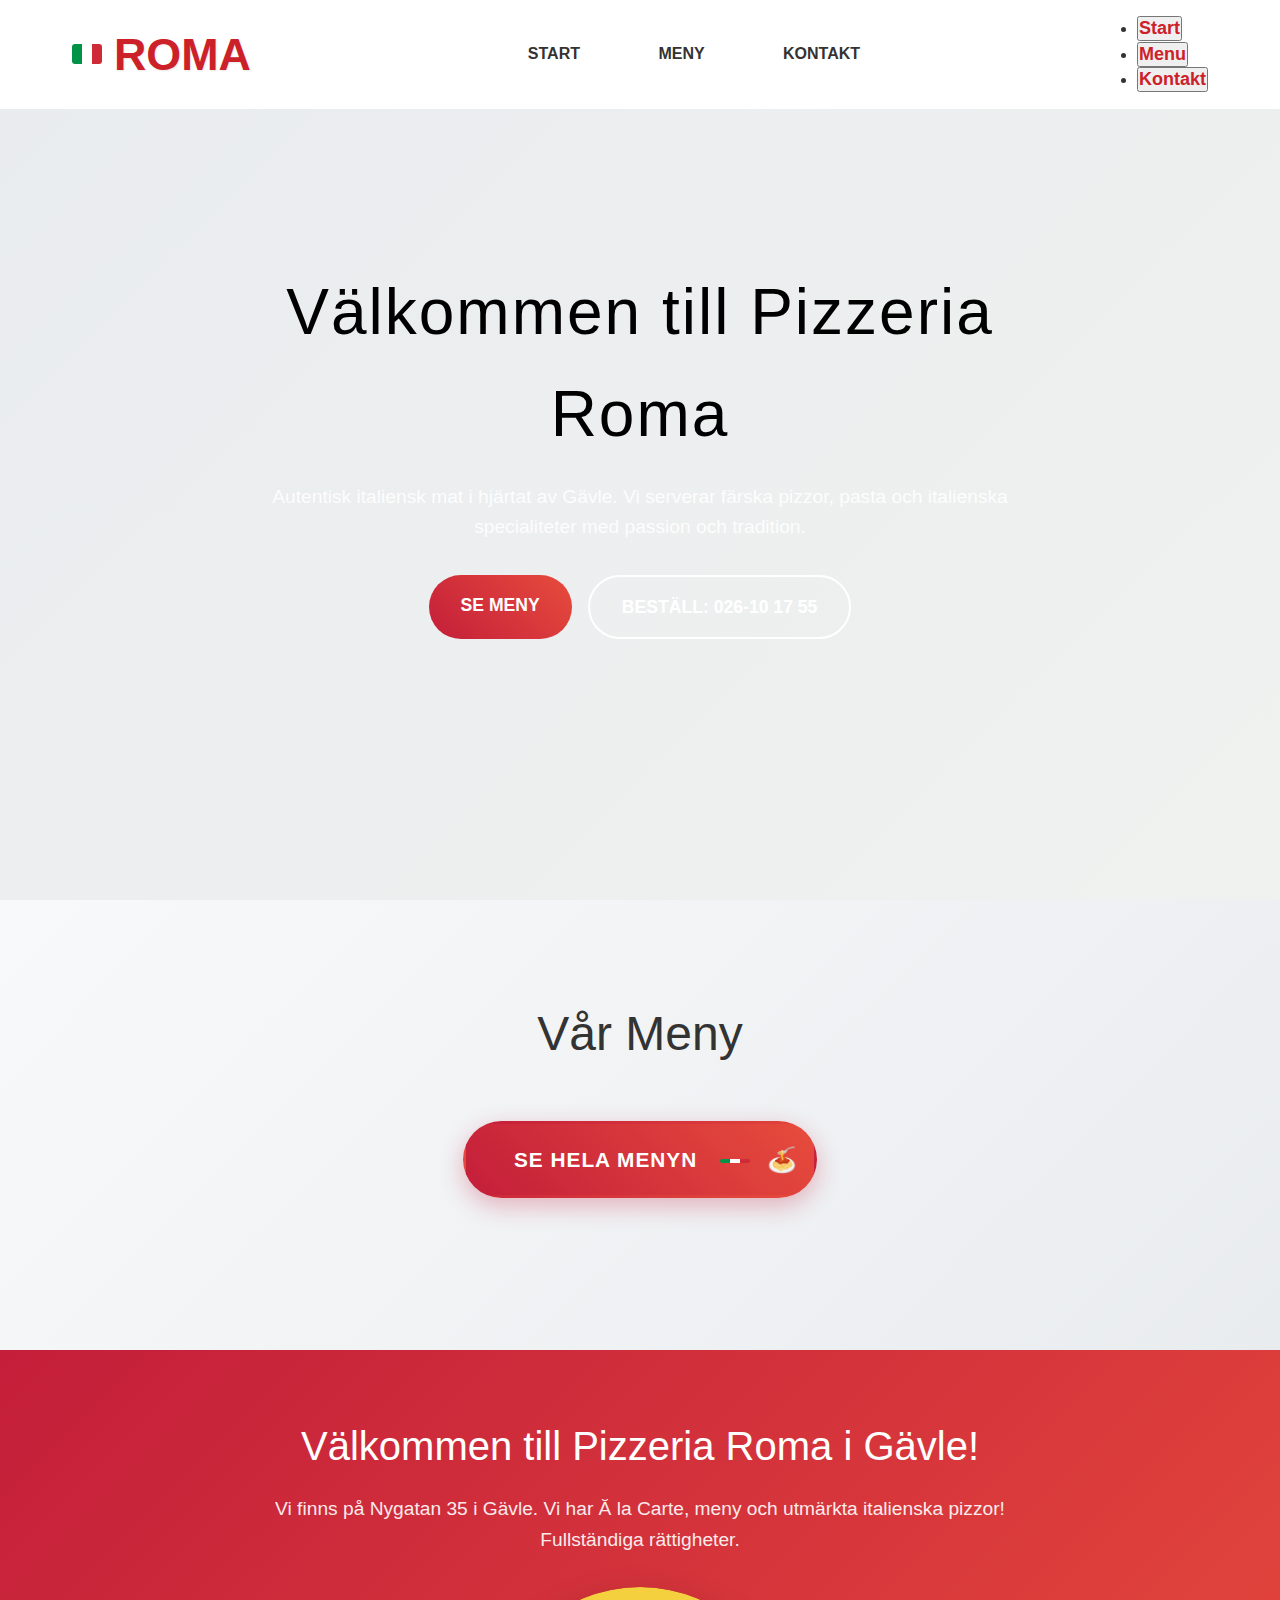
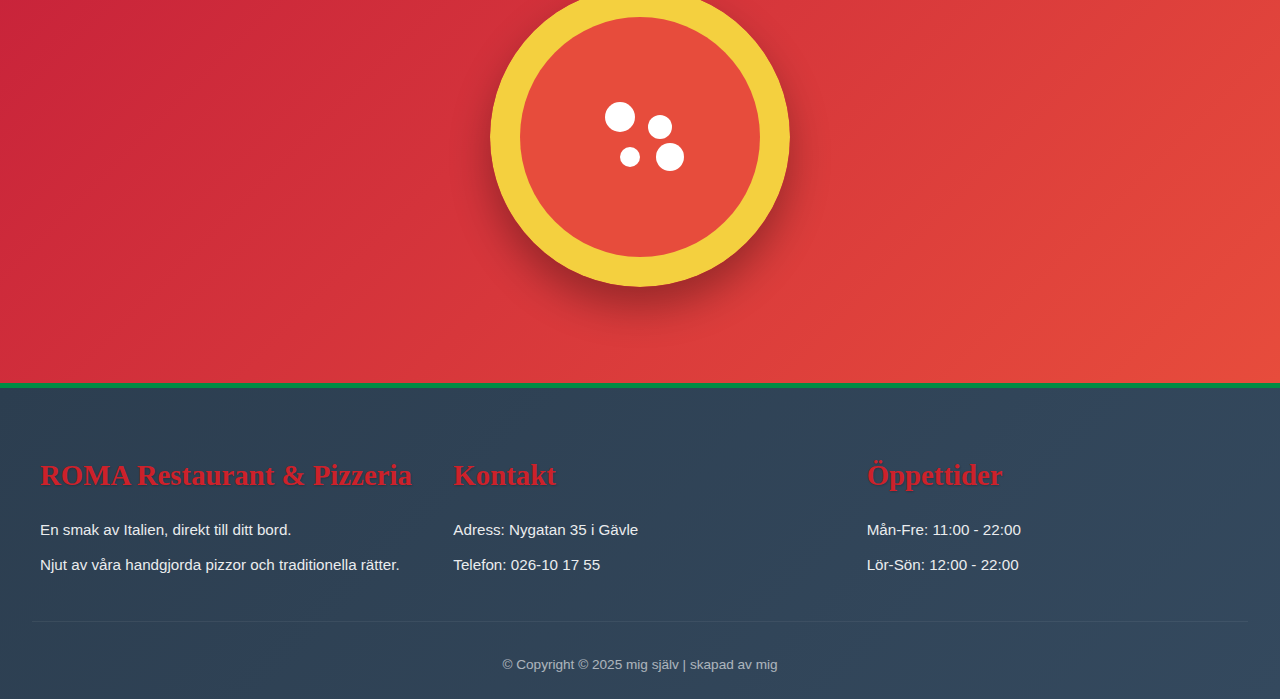
<file: index.html>
<!DOCTYPE html>
<html lang="sv">
<head>
    <meta charset="UTF-8">
    <meta name="viewport" content="width=device-width, initial-scale=1.0">
    <title>ROMA Restaurant & Pizzeria</title>
<link rel="stylesheet" href="redstyle.css">
<link href="https://cdn.jsdelivr.net/npm/bootstrap@5.3.6/dist/css/bootstrap.min.css" rel="stylesheet" integrity="sha384-4Q6Gf2aSP4eDXB8Miphtr37CMZZQ5oXLH2yaXMJ2w8e2ZtHTl7GptT4jmndRuHDT" crossorigin="anonymous">
<script src="https://cdn.jsdelivr.net/npm/bootstrap@5.3.6/dist/js/bootstrap.bundle.min.js" integrity="sha384-j1CDi7MgGQ12Z7Qab0qlWQ/Qqz24Gc6BM0thvEMVjHnfYGF0rmFCozFSxQBxwHKO" crossorigin="anonymous"></script>

</head>
<body>
  <div id="start" style="display: hidden;" id="start"></div>
    <!-- Header -->
  <header class="header">
      <nav class="nav-container">
        <a href="index.html#start" class="logo">
          <div class="italian-flag"></div>
          ROMA
        </a>
        <ul class="nav-menu">
          <li><a href="#start">START</a></li>
          <li><a href="menu.html">MENY</a></li>
          <li><a href="index.html#kontakt">KONTAKT</a></li>
        </ul>
        <!-- <button class="mobile-menu-btn">☰</button> -->

        <div class="dropdown">
  <button class="mobile-menu-btn" data-bs-toggle="dropdown" aria-expanded="false">
 ☰
  </button>
  <ul class="dropdown-menu">
      <a href="index.html#start"><li><button class="dropdown-item" type="button">Start</button></li> </a> 
     <a href="menu.html"><li><button class="dropdown-item" type="button">Menu</button></li> </a> 
      <a href="index.html#kontakt"><li><button class="dropdown-item" type="button">Kontakt</button></li> </a> 
  </ul>
</div>

      </nav>
    </header>

    <!-- Hero Section -->
    <section class="hero" id="start"  style="background-image: url(https://cdn.pixabay.com/photo/2021/12/30/11/31/italian-cuisine-6903772_1280.jpg);">
        <div class="hero-content ">
            <h1>Välkommen till Pizzeria Roma</h1>
            <p>Autentisk italiensk mat i hjärtat av Gävle. Vi serverar färska pizzor, pasta och italienska specialiteter med passion och tradition.</p>
            <div class="cta-buttons">
                <a href="menu.html" class="mybtn mybtn-primary">SE MENY</a>
                <a  class="mybtn mybtn-secondary">BESTÄLL: 026-10 17 55</a>
            </div>
        </div>
    </section>

    <!-- Pizza Hero -->
    

    <!-- Menu Categories -->
    <section class="menu-categories" id="meny">
        <div class="container">
            <h2 class="section-title">Vår Meny</h2>

            <div class="menu-button-container">
                <a href="menu.html" class="italian-menu-btn">
                    Se Hela Menyn
                    <span class="italian-flag-accent"></span>
                </a>
            </div>

    </section>

    <section class="pizza-hero" id="kontakt">
        <div class="pizza-content">
            <h2>Välkommen till Pizzeria Roma i Gävle!</h2>
            <p>Vi finns på Nygatan 35 i Gävle. Vi har Ă la Carte, meny och utmärkta italienska pizzor! Fullständiga rättigheter.</p>
            <div class="pizza-image"></div>
        </div>
    </section>

    <!-- Footer -->
   
    <footer class="footer">
      <div class="footer-content">
        <div class="footer-section">
          <h3>ROMA Restaurant & Pizzeria</h3>
          <p>En smak av Italien, direkt till ditt bord.</p>
          <p>Njut av våra handgjorda pizzor och traditionella rätter.</p>
        </div>
        <div class="footer-section" >
          <h3>Kontakt</h3>
          <p>Adress: Nygatan 35 i Gävle </p>
          <p>
            Telefon:
            <a href="tel:026101755" style="color: white; text-decoration: none"
              >026-10 17 55</a
            >
          </p>
        
        </div>
        <div class="footer-section">
          <h3>Öppettider</h3>
          <p>Mån-Fre: 11:00 - 22:00</p>
          <p>Lör-Sön: 12:00 - 22:00</p>
        </div>
      </div>
      <div class="footer-bottom">
        &copy; Copyright © 2025 mig själv | skapad av mig
      </div>
    </footer>

    <script>
        // Smooth scrolling for navigation links
        document.querySelectorAll('a[href^="#"]').forEach(anchor => {
            anchor.addEventListener('click', function (e) {
                e.preventDefault();
                const target = document.querySelector(this.getAttribute('href'));
                if (target) {
                    target.scrollIntoView({
                        behavior: 'smooth',
                        block: 'start'
                    });
                }
            });
        });

        // Header background on scroll
        window.addEventListener('scroll', () => {
            const header = document.querySelector('.header');
            if (window.scrollY > 100) {
                header.style.background = 'rgba(255, 255, 255, 0.98)';
                header.style.boxShadow = '0 2px 20px rgba(0, 0, 0, 0.1)';
            } else {
                header.style.background = 'rgba(255, 255, 255, 0.95)';
                header.style.boxShadow = 'none';
            }
        });

    </script>
</body>
</html>
</file>
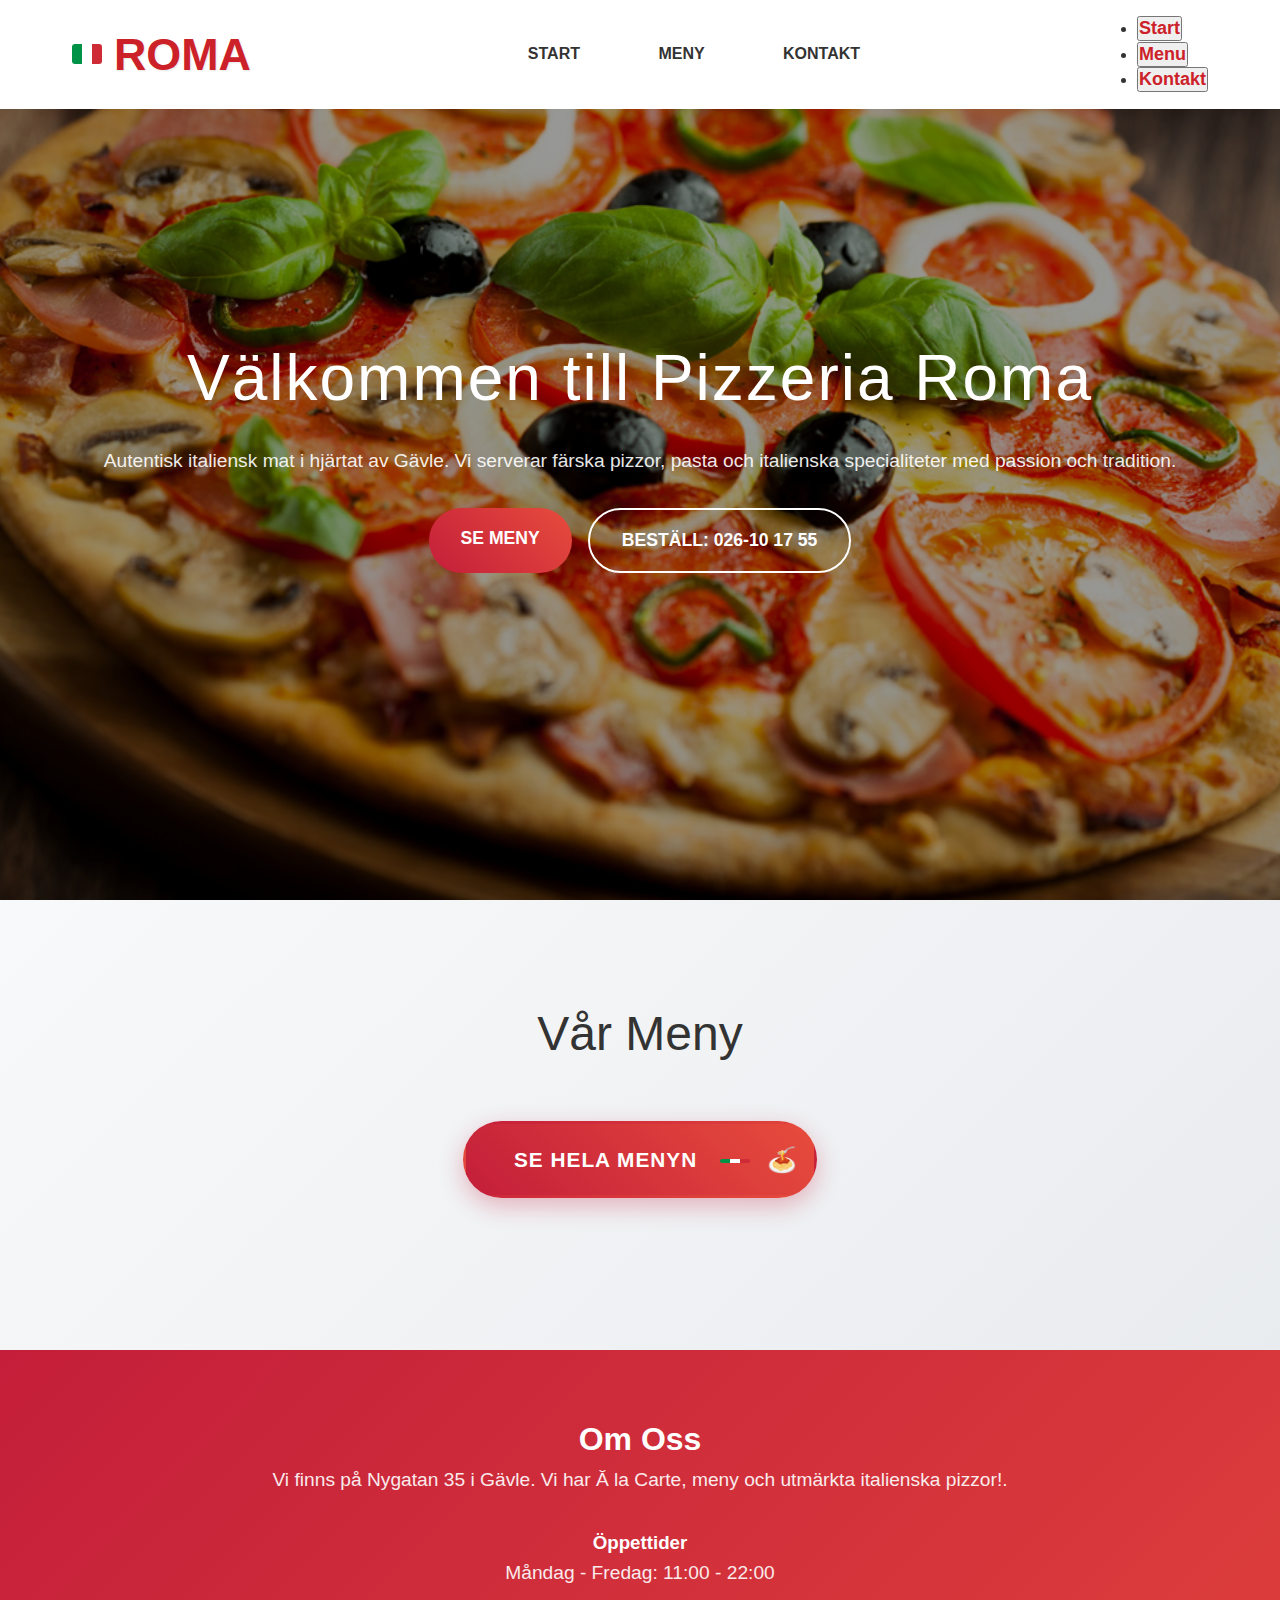
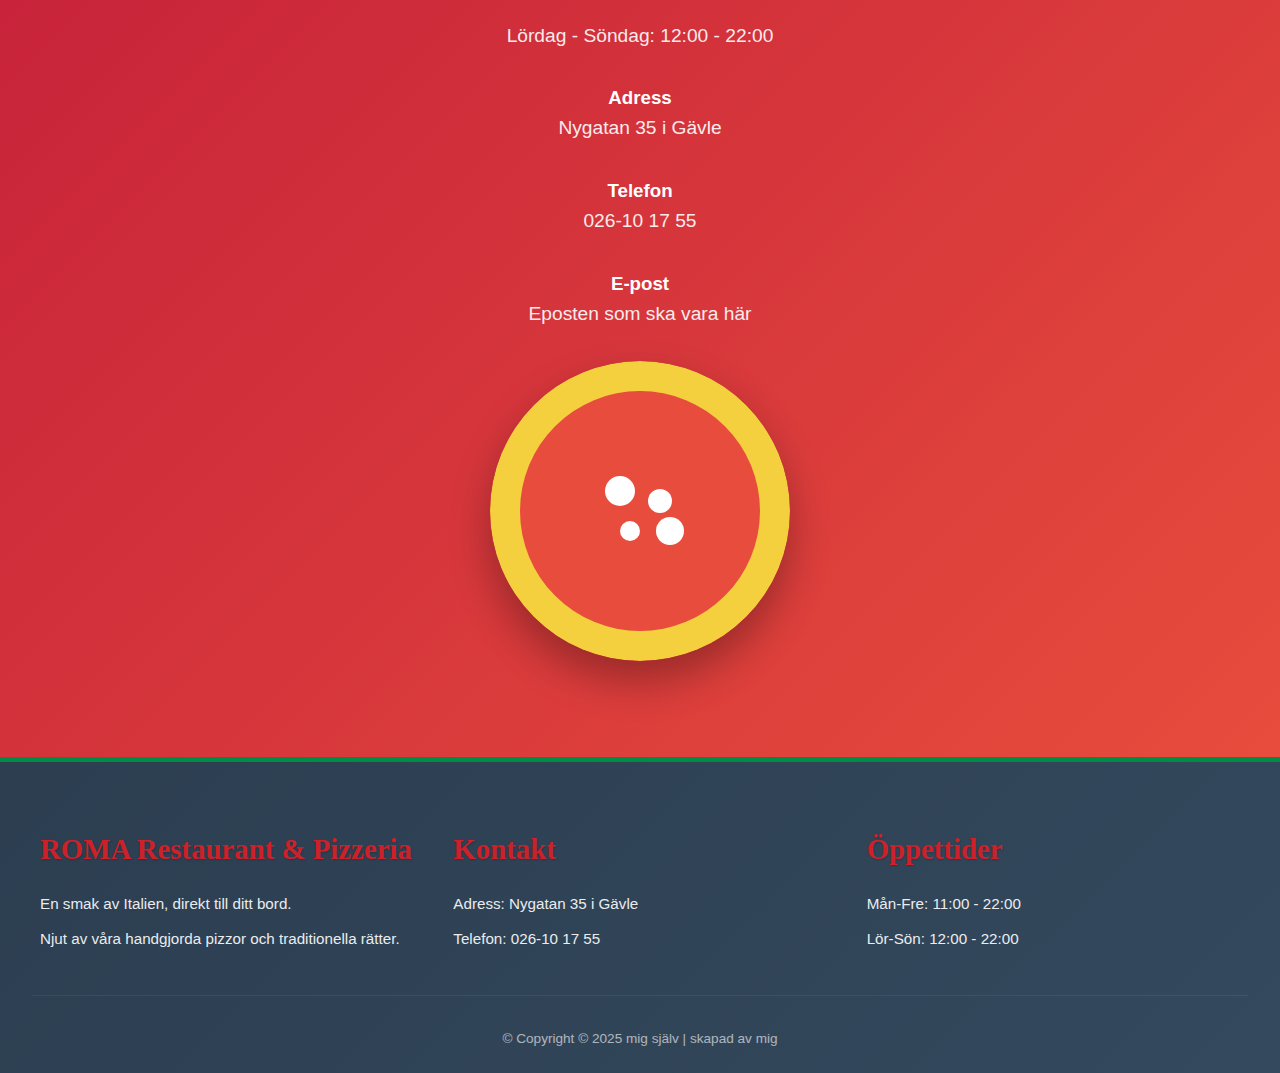
<file: PizzaSite1/index.html>
<!DOCTYPE html>
<html lang="sv">
<head>
    <meta charset="UTF-8">
    <meta name="viewport" content="width=device-width, initial-scale=1.0">
    <title>ROMA Restaurant & Pizzeria Gävle - Autentisk Italiensk Mat | Pizza & Pasta</title>
    <meta name="description" content="ROMA Restaurant & Pizzeria i Gävle serverar autentisk italiensk mat. Färska pizzor, pasta och italienska specialiteter. Beställ: 026-10 17 55. Nygatan 35, Gävle.">
    <meta name="keywords" content="pizza Gävle, italiensk restaurang Gävle, pasta Gävle, ROMA pizzeria, italiensk mat, restaurang Nygatan, beställa pizza Gävle">
    <meta name="author" content="ROMA Restaurant & Pizzeria">
    
<link rel="stylesheet" href="style.css">
<link href="https://cdn.jsdelivr.net/npm/bootstrap@5.3.6/dist/css/bootstrap.min.css" rel="stylesheet" integrity="sha384-4Q6Gf2aSP4eDXB8Miphtr37CMZZQ5oXLH2yaXMJ2w8e2ZtHTl7GptT4jmndRuHDT" crossorigin="anonymous">
<script src="https://cdn.jsdelivr.net/npm/bootstrap@5.3.6/dist/js/bootstrap.bundle.min.js" integrity="sha384-j1CDi7MgGQ12Z7Qab0qlWQ/Qqz24Gc6BM0thvEMVjHnfYGF0rmFCozFSxQBxwHKO" crossorigin="anonymous"></script>

</head>
<body>
  <div id="start" style="display: hidden;" id="start"></div>
    <!-- Header -->
  <header class="header">
      <nav class="nav-container">
        <a href="index.html#start" class="logo">
          <div class="italian-flag"></div>
          ROMA
        </a>
        <ul class="nav-menu">
          <li><a href="#start">START</a></li>
          <li><a href="menu.html">MENY</a></li>
          <li><a href="index.html#kontakt">KONTAKT</a></li>
        </ul>
        <!-- <button class="mobile-menu-btn">☰</button> -->

        <div class="dropdown">
  <button class="mobile-menu-btn" data-bs-toggle="dropdown" aria-expanded="false">
 ☰
  </button>
  <ul class="dropdown-menu">
      <a href="index.html#start"><li><button class="dropdown-item" type="button">Start</button></li> </a> 
     <a href="menu.html"><li><button class="dropdown-item" type="button">Menu</button></li> </a> 
      <a href="index.html#kontakt"><li><button class="dropdown-item" type="button">Kontakt</button></li> </a> 
  </ul>
</div>

      </nav>
    </header>

    <!-- Hero Section -->
    <section class="hero" id="start"  style="background-image: url(bilder/Roma.jpg);">
        <div class="hero-content ">
            <h1>Välkommen till Pizzeria Roma</h1>
            <p>Autentisk italiensk mat i hjärtat av Gävle. Vi serverar färska pizzor, pasta och italienska specialiteter med passion och tradition.</p>
            <div class="cta-buttons">
                <a href="menu.html" class="mybtn mybtn-primary">SE MENY</a>
                <a  class="mybtn mybtn-secondary">BESTÄLL: 026-10 17 55</a>
            </div>
        </div>
    </section>

    <!-- Pizza Hero -->
    

    <!-- Menu Categories -->
    <section class="menu-categories" id="meny">
        <div class="container">
            <h2 class="section-title">Vår Meny</h2>

            <div class="menu-button-container">
                <a href="menu.html" class="italian-menu-btn">
                    Se Hela Menyn
                    <span class="italian-flag-accent"></span>
                </a>
            </div>

    </section>

    <section class="pizza-hero" id="kontakt">
        <div class="pizza-content">
            <h1>Om Oss</h1>
            <p>Vi finns på Nygatan 35 i Gävle. Vi har Ă la Carte, meny och utmärkta italienska pizzor!.</p>
            <div class="kontakt-container">
    <div class="kontakt-info">
      <div class="kontakt-sektion">
        <h3>Öppettider</h3>
        <p>Måndag - Fredag: 11:00 - 22:00</p>
        <p>Lördag - Söndag: 12:00 - 22:00</p>
      </div>
      
      <div class="kontakt-sektion">
        <h3>Adress</h3>
        <p>Nygatan 35 i Gävle</p>
      </div>
      
      <div class="kontakt-sektion">
        <h3>Telefon</h3>
        <p>026-10 17 55</p>
      </div>
      
      <div class="kontakt-sektion">
        <h3>E-post</h3>
        <p>Eposten som ska vara här</p>
      </div>
    </div>
    
  </div>
             <div class="pizza-image"></div> 
        </div>
    </section>

    <!-- Footer -->
   
    <footer class="footer">
      <div class="footer-content">
        <div class="footer-section">
          <h3>ROMA Restaurant & Pizzeria</h3>
          <p>En smak av Italien, direkt till ditt bord.</p>
          <p>Njut av våra handgjorda pizzor och traditionella rätter.</p>
        </div>
        <div class="footer-section" >
          <h3>Kontakt</h3>
          <p>Adress: Nygatan 35 i Gävle </p>
          <p>
            Telefon:
            <a href="tel:026101755" style="color: white; text-decoration: none"
              >026-10 17 55</a
            >
          </p>
        
        </div>
        <div class="footer-section">
          <h3>Öppettider</h3>
          <p>Mån-Fre: 11:00 - 22:00</p>
          <p>Lör-Sön: 12:00 - 22:00</p>
        </div>
      </div>
      <div class="footer-bottom">
        &copy; Copyright © 2025 mig själv | skapad av mig
      </div>
    </footer>

    <script>
        // Smooth scrolling for navigation links
        document.querySelectorAll('a[href^="#"]').forEach(anchor => {
            anchor.addEventListener('click', function (e) {
                e.preventDefault();
                const target = document.querySelector(this.getAttribute('href'));
                if (target) {
                    target.scrollIntoView({
                        behavior: 'smooth',
                        block: 'start'
                    });
                }
            });
        });

        // Header background on scroll
        window.addEventListener('scroll', () => {
            const header = document.querySelector('.header');
            if (window.scrollY > 100) {
                header.style.background = 'rgba(255, 255, 255, 0.98)';
                header.style.boxShadow = '0 2px 20px rgba(0, 0, 0, 0.1)';
            } else {
                header.style.background = 'rgba(255, 255, 255, 0.95)';
                header.style.boxShadow = 'none';
            }
        });

    </script>
</body>
</html>
</file>
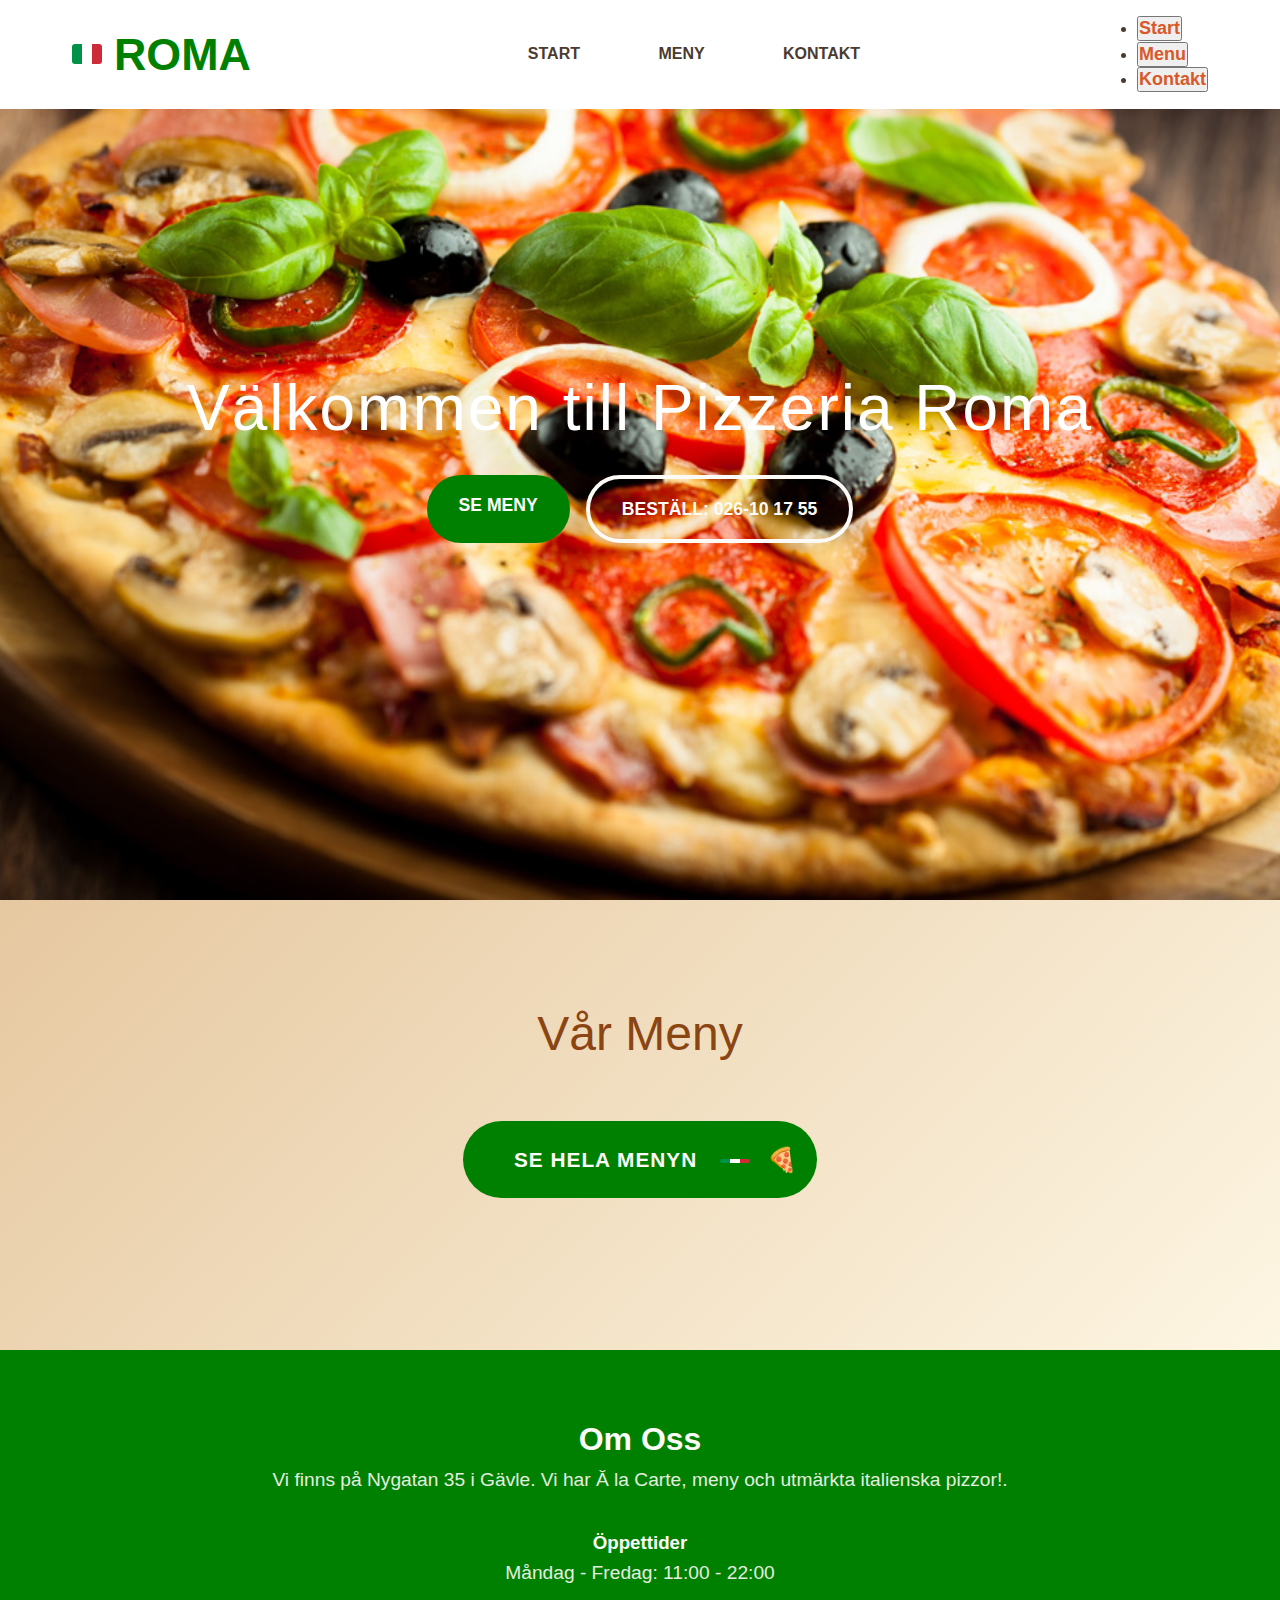
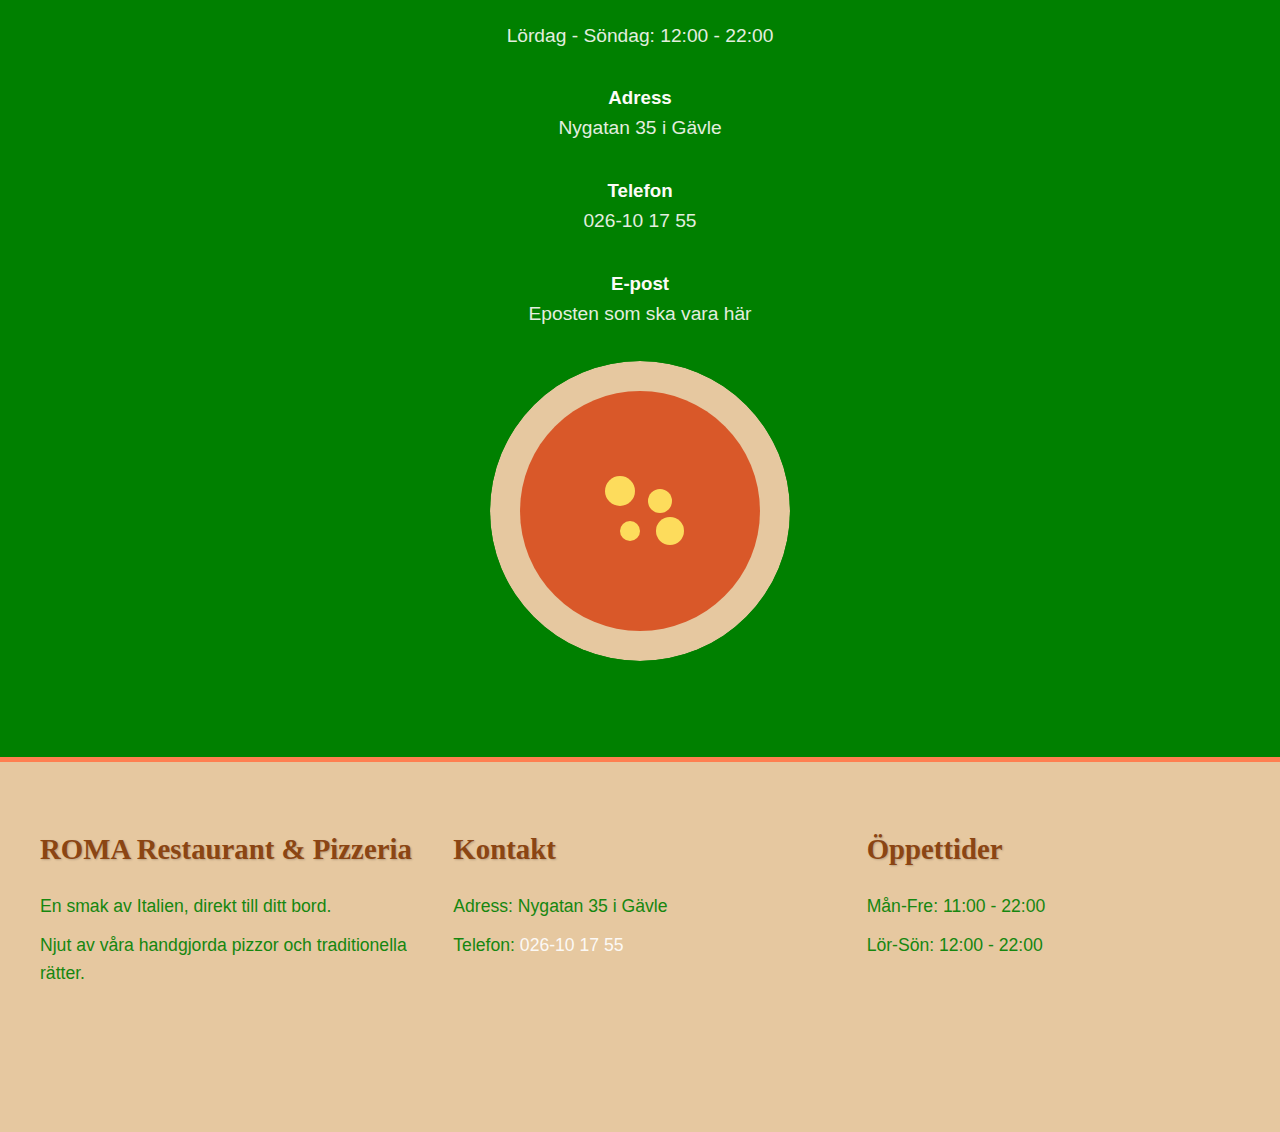
<file: PizzaSite1B&O/index.html>
<!DOCTYPE html>
<html lang="sv">
<head>
    <meta charset="UTF-8">
    <meta name="viewport" content="width=device-width, initial-scale=1.0">
    <title>ROMA Restaurant & Pizzeria Gävle - Autentisk Italiensk Mat | Pizza & Pasta</title>
    <meta name="description" content="ROMA Restaurant & Pizzeria i Gävle serverar autentisk italiensk mat. Färska pizzor, pasta och italienska specialiteter. Beställ: 026-10 17 55. Nygatan 35, Gävle.">
    <meta name="keywords" content="pizza Gävle, italiensk restaurang Gävle, pasta Gävle, ROMA pizzeria, italiensk mat, restaurang Nygatan, beställa pizza Gävle">
    <meta name="author" content="ROMA Restaurant & Pizzeria">
    
<link rel="stylesheet" href="style.css">
<link href="https://cdn.jsdelivr.net/npm/bootstrap@5.3.6/dist/css/bootstrap.min.css" rel="stylesheet" integrity="sha384-4Q6Gf2aSP4eDXB8Miphtr37CMZZQ5oXLH2yaXMJ2w8e2ZtHTl7GptT4jmndRuHDT" crossorigin="anonymous">
<script src="https://cdn.jsdelivr.net/npm/bootstrap@5.3.6/dist/js/bootstrap.bundle.min.js" integrity="sha384-j1CDi7MgGQ12Z7Qab0qlWQ/Qqz24Gc6BM0thvEMVjHnfYGF0rmFCozFSxQBxwHKO" crossorigin="anonymous"></script>

</head>
<body>
  <div id="start" style="display: hidden;" id="start"></div>
    <!-- Header -->
  <header class="header">
      <nav class="nav-container">
        <a href="index.html#start" class="logo">
          <div class="italian-flag"></div>
          ROMA
        </a>
        <ul class="nav-menu">
          <li><a href="#start">START</a></li>
          <li><a href="menu.html">MENY</a></li>
          <li><a href="index.html#kontakt">KONTAKT</a></li>
        </ul>
        <!-- <button class="mobile-menu-btn">☰</button> -->

        <div class="dropdown">
  <button class="mobile-menu-btn" data-bs-toggle="dropdown" aria-expanded="false">
 ☰
  </button>
  <ul class="dropdown-menu">
      <a href="index.html#start"><li><button class="dropdown-item" type="button">Start</button></li> </a> 
     <a href="menu.html"><li><button class="dropdown-item" type="button">Menu</button></li> </a> 
      <a href="index.html#kontakt"><li><button class="dropdown-item" type="button">Kontakt</button></li> </a> 
  </ul>
</div>

      </nav>
    </header>

    <!-- Hero Section -->
    <section class="hero" id="start"  style="background-image: url(bilder/Roma.jpg);">
        <div class="hero-content ">
            <h1>Välkommen till Pizzeria Roma</h1>
            <!-- <p>Autentisk italiensk mat i hjärtat av Gävle. Vi serverar färska pizzor, pasta och italienska specialiteter med passion och tradition.</p> -->
            <div class="cta-buttons">
                <a href="menu.html" class="mybtn mybtn-primary">SE MENY</a>
                <a  class="mybtn mybtn-secondary">BESTÄLL: 026-10 17 55</a>
            </div>
        </div>
    </section>

    <!-- Pizza Hero -->
    

    <!-- Menu Categories -->
    <section class="menu-categories" id="meny">
        <div class="container">
            <h2 class="section-title">Vår Meny</h2>

            <div class="menu-button-container">
                <a href="menu.html" class="italian-menu-btn">
                    Se Hela Menyn
                    <span class="italian-flag-accent"></span>
                </a>
            </div>

    </section>

    <section class="pizza-hero" id="kontakt">
        <div class="pizza-content">
            <h1>Om Oss</h1>
            <p>Vi finns på Nygatan 35 i Gävle. Vi har Ă la Carte, meny och utmärkta italienska pizzor!.</p>
            <div class="kontakt-container">
    <div class="kontakt-info">
      <div class="kontakt-sektion">
        <h3>Öppettider</h3>
        <p>Måndag - Fredag: 11:00 - 22:00</p>
        <p>Lördag - Söndag: 12:00 - 22:00</p>
      </div>
      
      <div class="kontakt-sektion">
        <h3>Adress</h3>
        <p>Nygatan 35 i Gävle</p>
      </div>
      
      <div class="kontakt-sektion">
        <h3>Telefon</h3>
        <p>026-10 17 55</p>
      </div>
      
      <div class="kontakt-sektion">
        <h3>E-post</h3>
        <p>Eposten som ska vara här</p>
      </div>
    </div>
    
  </div>
             <div class="pizza-image"></div> 
        </div>
    </section>

    <!-- Footer -->
   
    <footer class="footer">
      <div class="footer-content">
        <div class="footer-section">
          <h3>ROMA Restaurant & Pizzeria</h3>
          <p>En smak av Italien, direkt till ditt bord.</p>
          <p>Njut av våra handgjorda pizzor och traditionella rätter.</p>
        </div>
        <div class="footer-section" >
          <h3>Kontakt</h3>
          <p>Adress: Nygatan 35 i Gävle </p>
          <p>
            Telefon:
            <a href="tel:026101755" style="color: white; text-decoration: none"
              >026-10 17 55</a
            >
          </p>
        
        </div>
        <div class="footer-section">
          <h3>Öppettider</h3>
          <p>Mån-Fre: 11:00 - 22:00</p>
          <p>Lör-Sön: 12:00 - 22:00</p>
        </div>
      </div>
      <div class="footer-bottom">
        &copy; Copyright © 2025 mig själv | skapad av mig
      </div>
    </footer>

    <script>
        // Smooth scrolling for navigation links
        document.querySelectorAll('a[href^="#"]').forEach(anchor => {
            anchor.addEventListener('click', function (e) {
                e.preventDefault();
                const target = document.querySelector(this.getAttribute('href'));
                if (target) {
                    target.scrollIntoView({
                        behavior: 'smooth',
                        block: 'start'
                    });
                }
            });
        });

        // Header background on scroll
        window.addEventListener('scroll', () => {
            const header = document.querySelector('.header');
            if (window.scrollY > 100) {
                header.style.background = 'rgba(255, 255, 255, 0.98)';
                header.style.boxShadow = '0 2px 20px rgba(0, 0, 0, 0.1)';
            } else {
                header.style.background = 'rgba(255, 255, 255, 0.95)';
                header.style.boxShadow = 'none';
            }
        });

    </script>
</body>
</html>
</file>
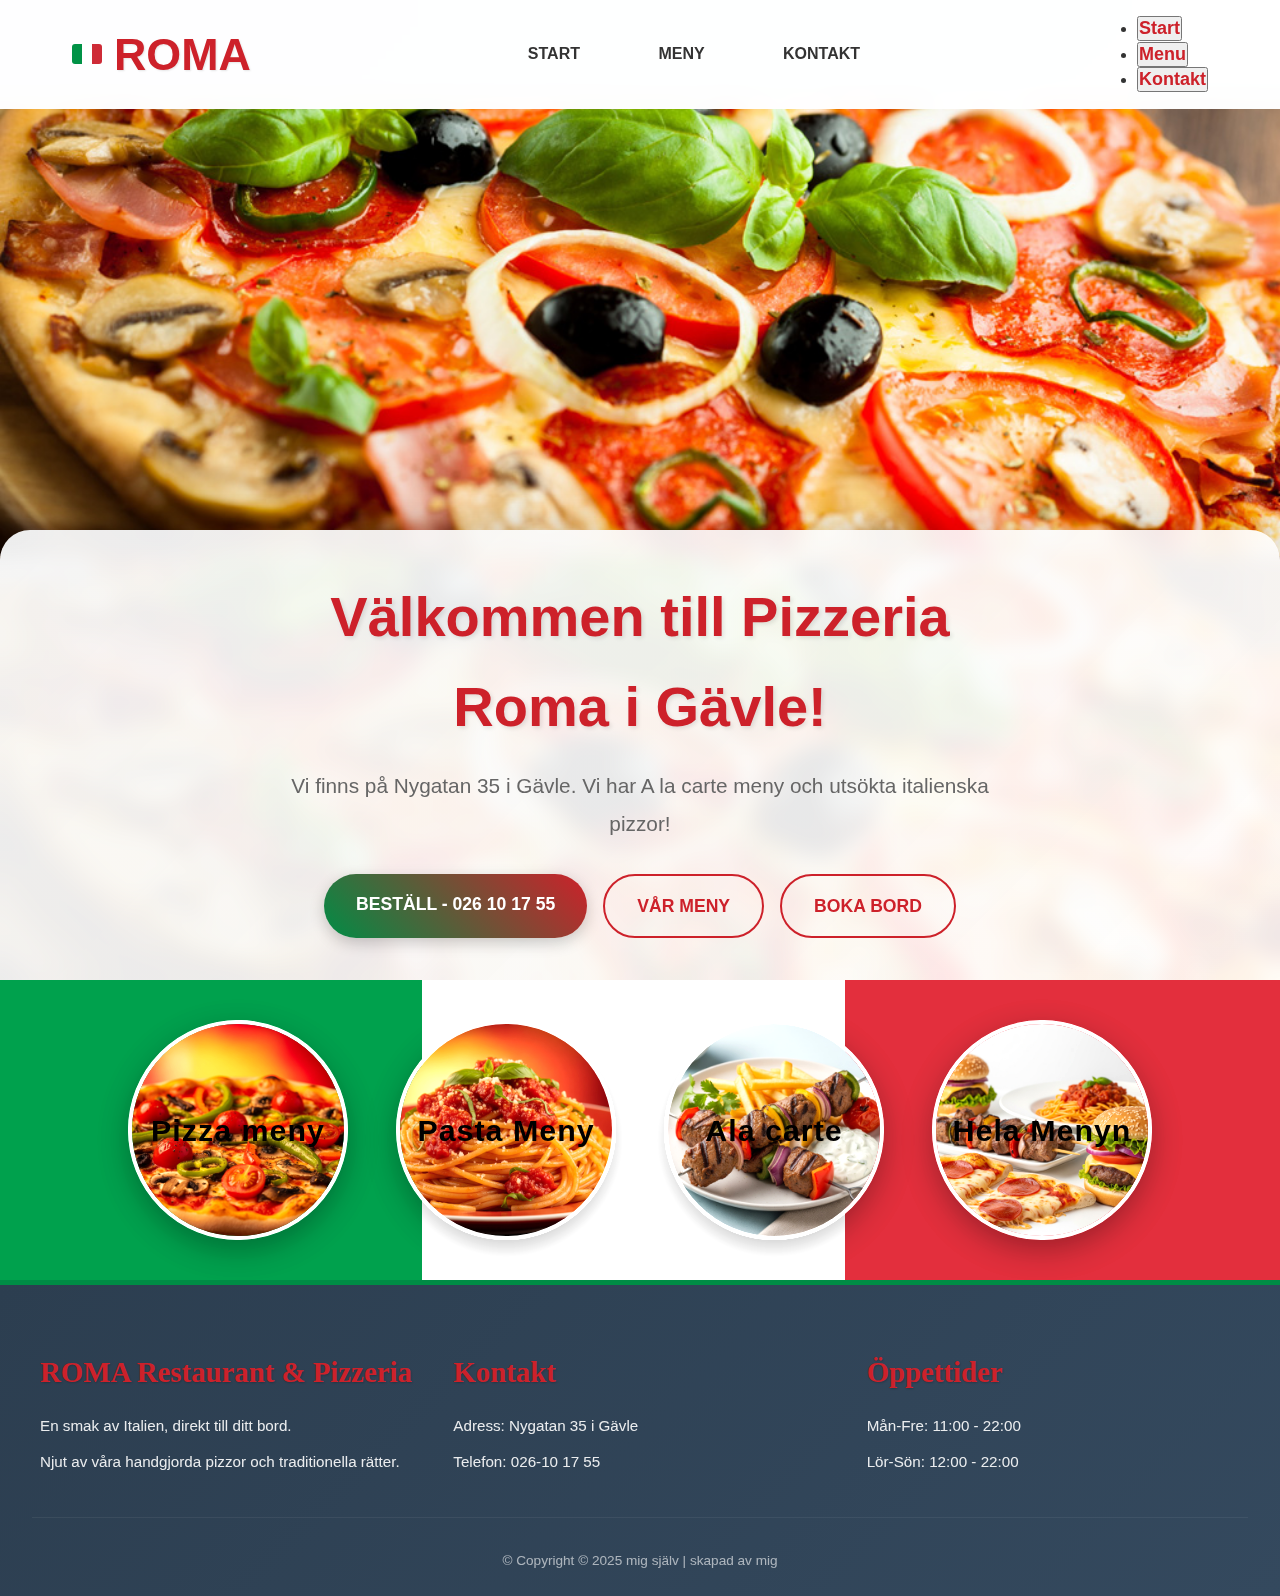
<file: PizzaSite2/index.html>
<!DOCTYPE html>
<html lang="sv">
<head>
    <meta charset="UTF-8">
    <meta name="viewport" content="width=device-width, initial-scale=1.0">
<title>ROMA Restaurant & Pizzeria Gävle - Autentisk Italiensk Mat | Pizza & Pasta</title>
    <meta name="description" content="ROMA Restaurant & Pizzeria i Gävle serverar autentisk italiensk mat. Färska pizzor, pasta och italienska specialiteter. Beställ: 026-10 17 55. Nygatan 35, Gävle.">
    <meta name="keywords" content="pizza Gävle, italiensk restaurang Gävle, pasta Gävle, ROMA pizzeria, italiensk mat, restaurang Nygatan, beställa pizza Gävle">
    <meta name="author" content="ROMA Restaurant & Pizzeria">
    
<link rel="stylesheet" href="style.css">
<link href="https://cdn.jsdelivr.net/npm/bootstrap@5.3.6/dist/css/bootstrap.min.css" rel="stylesheet" integrity="sha384-4Q6Gf2aSP4eDXB8Miphtr37CMZZQ5oXLH2yaXMJ2w8e2ZtHTl7GptT4jmndRuHDT" crossorigin="anonymous">
<script src="https://cdn.jsdelivr.net/npm/bootstrap@5.3.6/dist/js/bootstrap.bundle.min.js" integrity="sha384-j1CDi7MgGQ12Z7Qab0qlWQ/Qqz24Gc6BM0thvEMVjHnfYGF0rmFCozFSxQBxwHKO" crossorigin="anonymous"></script>

</head>
    <body>
    <div id="start" style="display: hidden;"></div>
    
    <!-- Header -->
    <header class="header">
        <nav class="nav-container">
            <a href="index.html#start" class="logo">
                <div class="italian-flag"></div>
                ROMA
            </a>
            <ul class="nav-menu">
                <li><a href="#">START</a></li>
                <li><a href="menu.html">MENY</a></li>
                <li><a href="kontakt.html">KONTAKT</a></li>
            </ul>
            
            <div class="dropdown">
                <button class="mobile-menu-btn" data-bs-toggle="dropdown" aria-expanded="false">
                    ☰
                </button>
                <ul class="dropdown-menu">
                    <a href="#"><li><button class="dropdown-item" type="button">Start</button></li></a>
                    <a href="menu.html"><li><button class="dropdown-item" type="button">Menu</button></li></a>
                    <a href="kontakt.html"><li><button class="dropdown-item" type="button">Kontakt</button></li></a>
                </ul>
            </div>
        </nav>
    </header>

    <!-- Main container with carousel and overlay -->
    <div class="main-container">
        <!-- Carousel (50% of screen) -->
        <div id="carouselExampleCaptions" class="carousel slide" data-bs-ride="carousel">
            <div class="carousel-indicators">
                <button type="button" data-bs-target="#carouselExampleCaptions" data-bs-slide-to="0" class="active" aria-current="true" aria-label="Slide 1"></button>
                <button type="button" data-bs-target="#carouselExampleCaptions" data-bs-slide-to="1" aria-label="Slide 2"></button>
                <button type="button" data-bs-target="#carouselExampleCaptions" data-bs-slide-to="2" aria-label="Slide 3"></button>
            </div>
            <div class="carousel-inner">
                <div class="carousel-item active">
                    <img src="bilder/Roma.jpg" alt="Delicious Italian Pizza">
                    <div class="carousel-caption d-none d-md-block">
                        <h5>Äkta italiensk pizza</h5>
                        <p>Handgjorda pizzor med färska ingredienser</p>
                    </div>
                </div>
                <div class="carousel-item">
                    <img src="bilder/Roma.jpg" alt="Fresh Italian Ingredients">
                    <div class="carousel-caption d-none d-md-block">
                        <h5>Färska ingredienser</h5>
                        <p>Importerat direkt från Italien</p>
                    </div>
                </div>
                <div class="carousel-item">
                    <img src="bilder/Roma.jpg" alt="Cozy Restaurant Atmosphere">
                    <div class="carousel-caption d-none d-md-block">
                        <h5>Mysig atmosfär</h5>
                        <p>Upplev Italien mitt i Gävle</p>
                    </div>
                </div>
            </div>
            <button class="carousel-control-prev" type="button" data-bs-target="#carouselExampleCaptions" data-bs-slide="prev">
                <span class="carousel-control-prev-icon" aria-hidden="true"></span>
                <span class="visually-hidden">Previous</span>
            </button>
            <button class="carousel-control-next" type="button" data-bs-target="#carouselExampleCaptions" data-bs-slide="next">
                <span class="carousel-control-next-icon" aria-hidden="true"></span>
                <span class="visually-hidden">Next</span>
            </button>
        </div>

        <!-- Overlay section (remaining 50% of screen) -->
        <div class="overlay-section">
            <div class="overlay-content">
                <h1>Välkommen till Pizzeria Roma i Gävle!</h1>
                <p>Vi finns på Nygatan 35 i Gävle. Vi har A la carte meny och utsökta italienska pizzor!</p>
                <div class="cta-buttons">
                    <a href="" class="btn-italia">BESTÄLL - 026 10 17 55</a>
                    <a href="menu.html" class="btn-outline">VÅR MENY</a>
                    <a href="kontakt.html" class="btn-outline">BOKA BORD</a>
                </div>
            </div>
        </div>
    </div>




    <section class="menu-categories-section">
        <div class="mymenu-background">
            <div class="menu-overlay">
                <div class="container">
                    <div class="menu-categories-grid">
                       <a href="menu.html#pizza">  <div class="menu-category">
                            <div class="category-circle">
                                <img src="bilder/pizza.jpg" alt="" class="category-image">
                                <div class="category-overlay">
                                    <span class="category-label">Pizza meny</span>
                                </div>
                            </div>
                        </div>
                        </a>
                        
                     <a href="menu.html#pasta">     <div class="menu-category">
                            <div class="category-circle">
                                <img src="bilder/pasta.jpg" alt="" class="category-image">
                                <div class="category-overlay">
                                    <span class="category-label">Pasta Meny</span>
                                </div>
                            </div>
                        </div>
                     </a>
                        <a href="menu.html#alacarte">
                        <div class="menu-category">
                            <div class="category-circle">
                                <img src="bilder/alacarte.jpg" alt="" class="category-image">
                                <div class="category-overlay">
                                    <span class="category-label">Ala carte</span>
                                </div>
                            </div>
                        </div>
                    </a>
                    <a href="menu.html">
                        <div class="menu-category">
                            <div class="category-circle">
                                <img src="bilder/many.jpg" alt="" class="category-image">
                                <div class="category-overlay">
                                    <span class="category-label">Hela Menyn</span>
                                </div>
                            </div>
                        </div>
                        </a>
                    </div>
                </div>
            </div>
        </div>
    </section>









<!-- fotter -->

    <footer class="footer">
      <div class="footer-content">
        <div class="footer-section">
          <h3>ROMA Restaurant & Pizzeria</h3>
          <p>En smak av Italien, direkt till ditt bord.</p>
          <p>Njut av våra handgjorda pizzor och traditionella rätter.</p>
        </div>
        <div class="footer-section" >
          <h3>Kontakt</h3>
          <p>Adress: Nygatan 35 i Gävle </p>
          <p>
            Telefon:
            <a href="" style="color: white; text-decoration: none"
              >026-10 17 55</a
            >
          </p>
        
        </div>
        <div class="footer-section">
          <h3>Öppettider</h3>
          <p>Mån-Fre: 11:00 - 22:00</p>
          <p>Lör-Sön: 12:00 - 22:00</p>
        </div>
      </div>
      <div class="footer-bottom">
        &copy; Copyright © 2025 mig själv | skapad av mig
      </div>
    </footer>




</body>
</html>
</file>
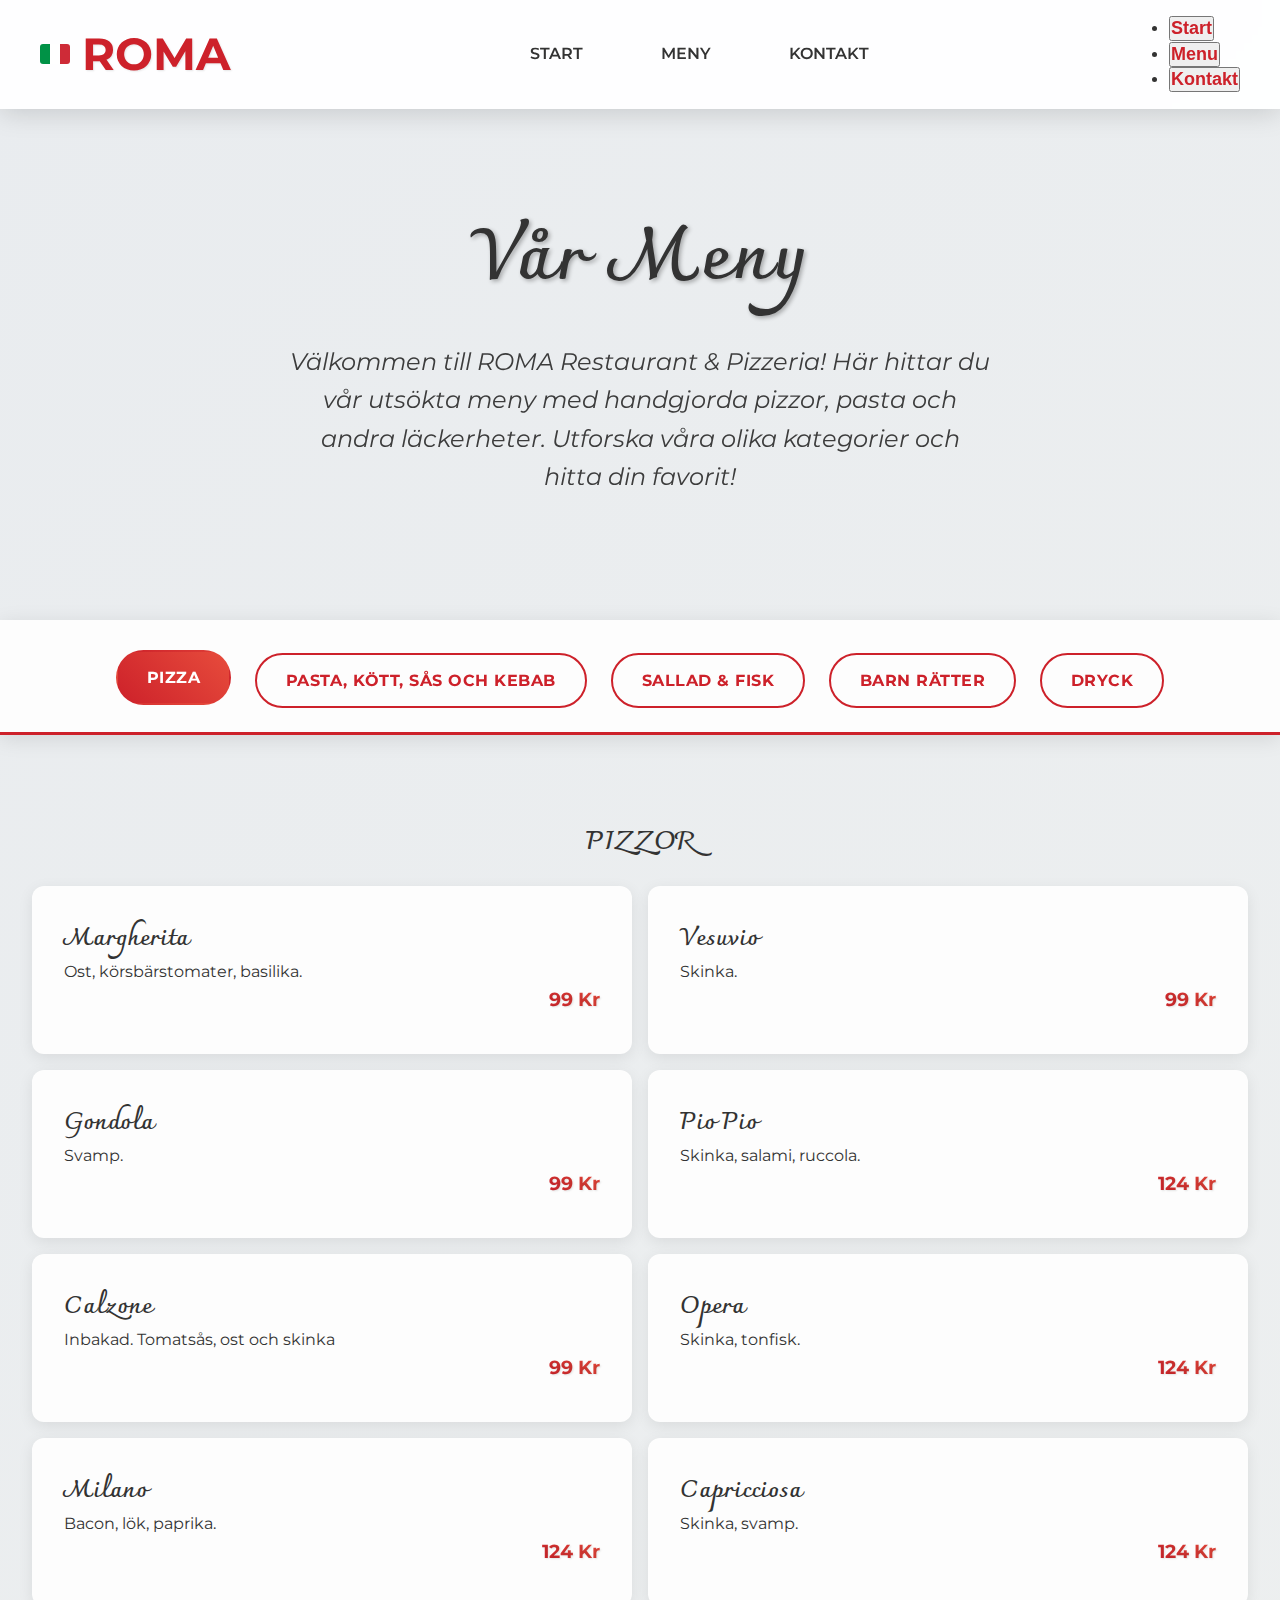
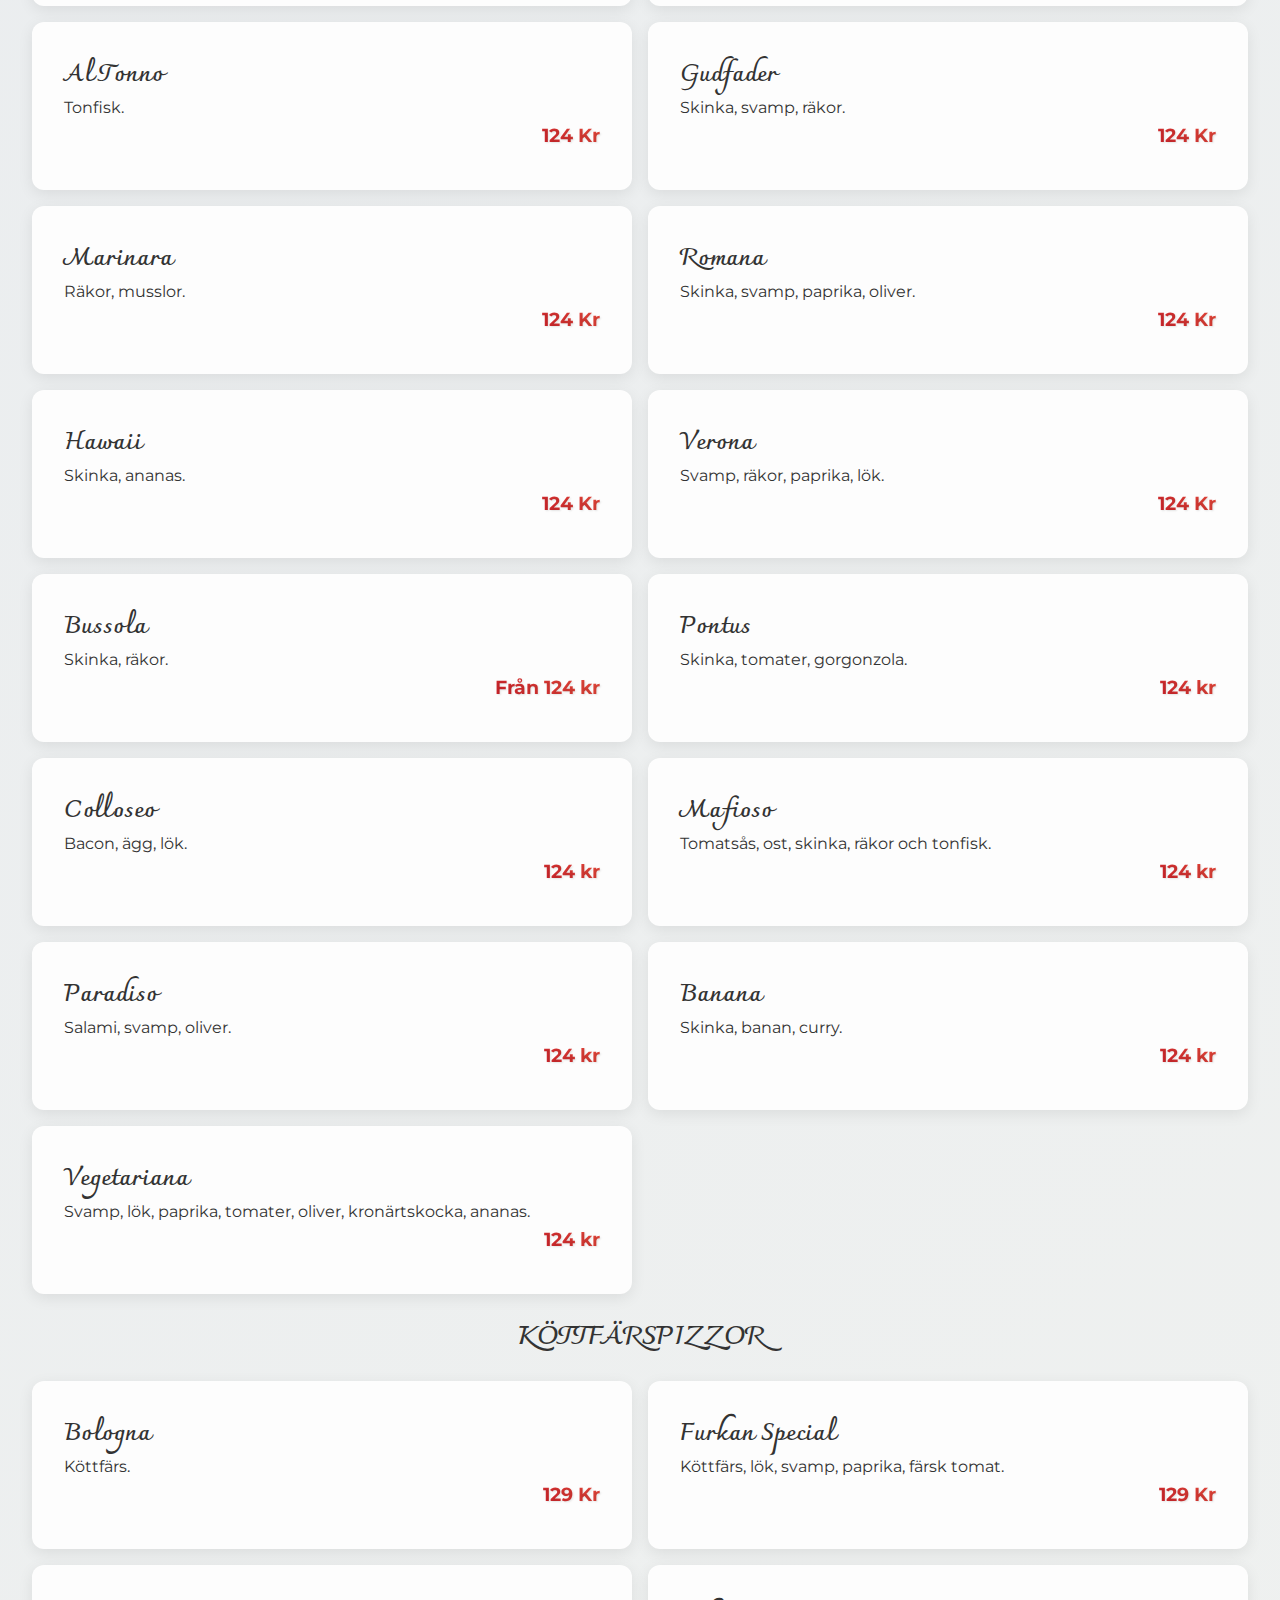
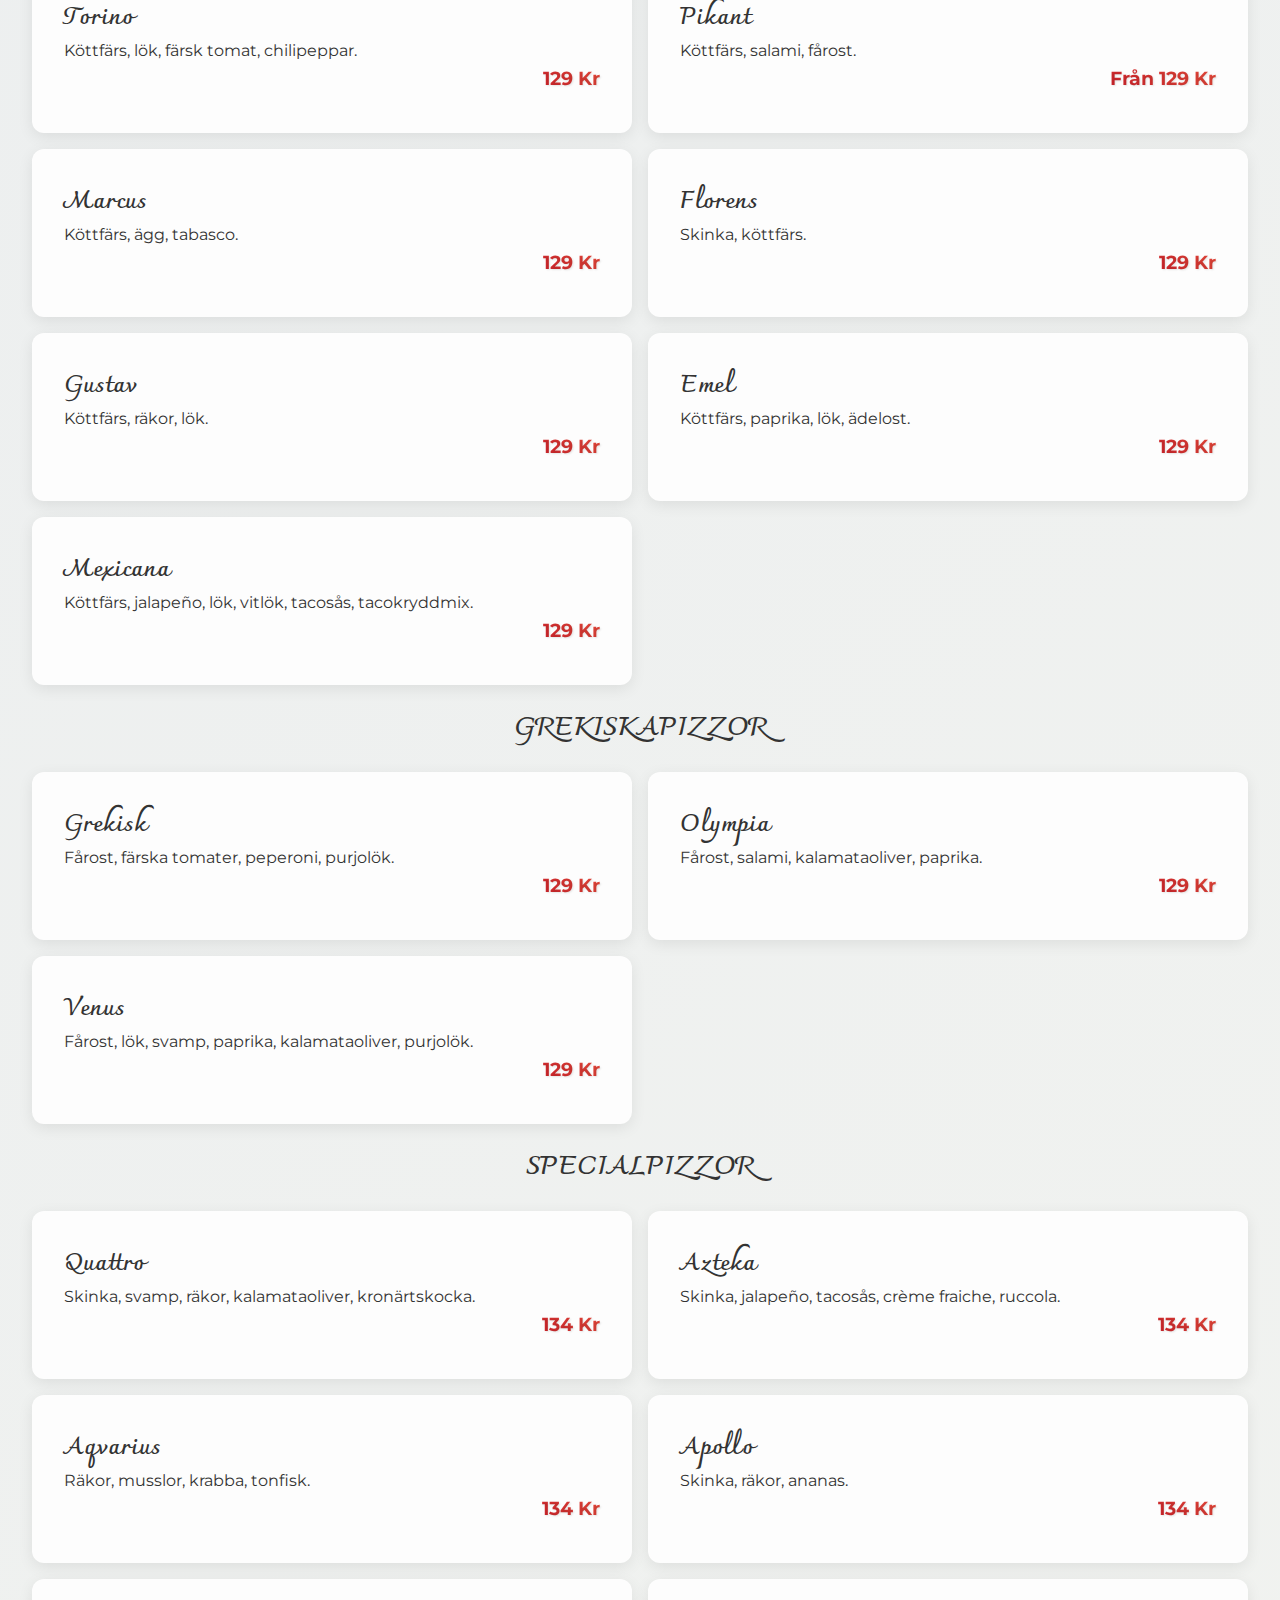
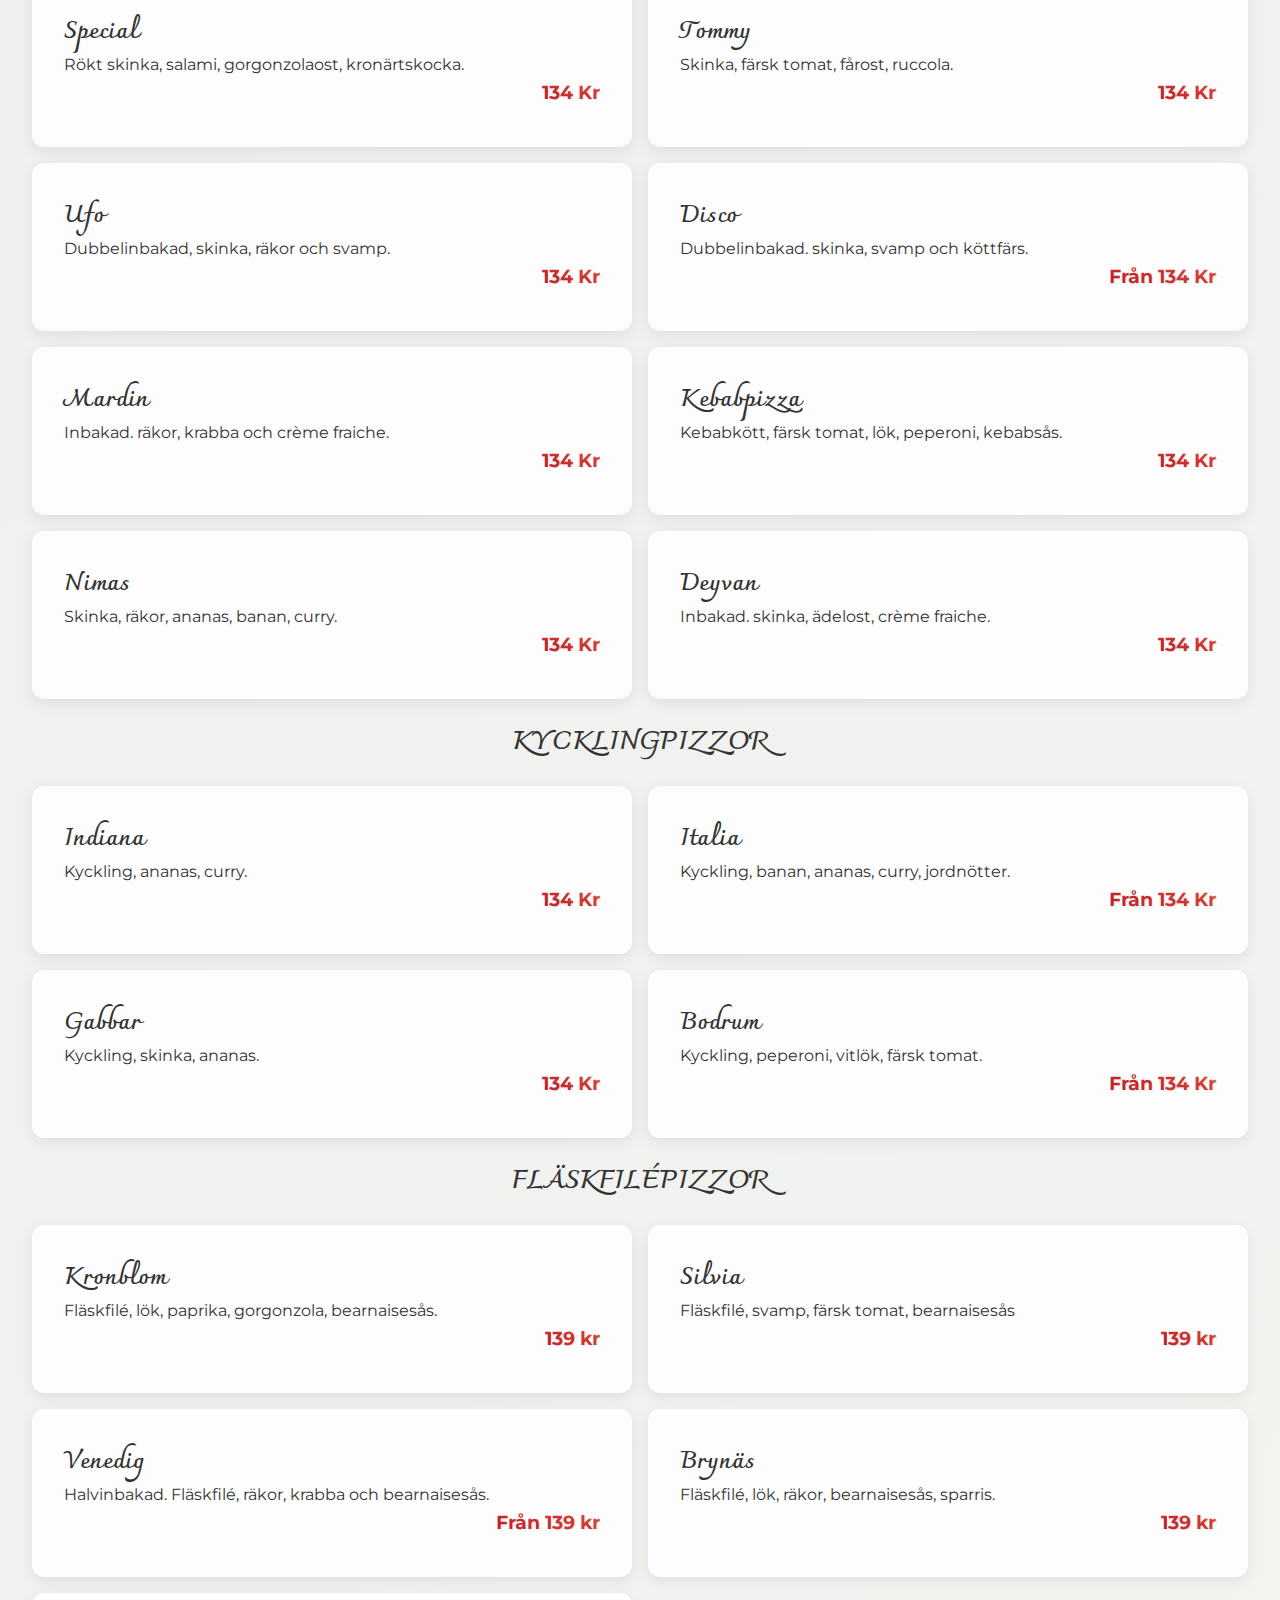
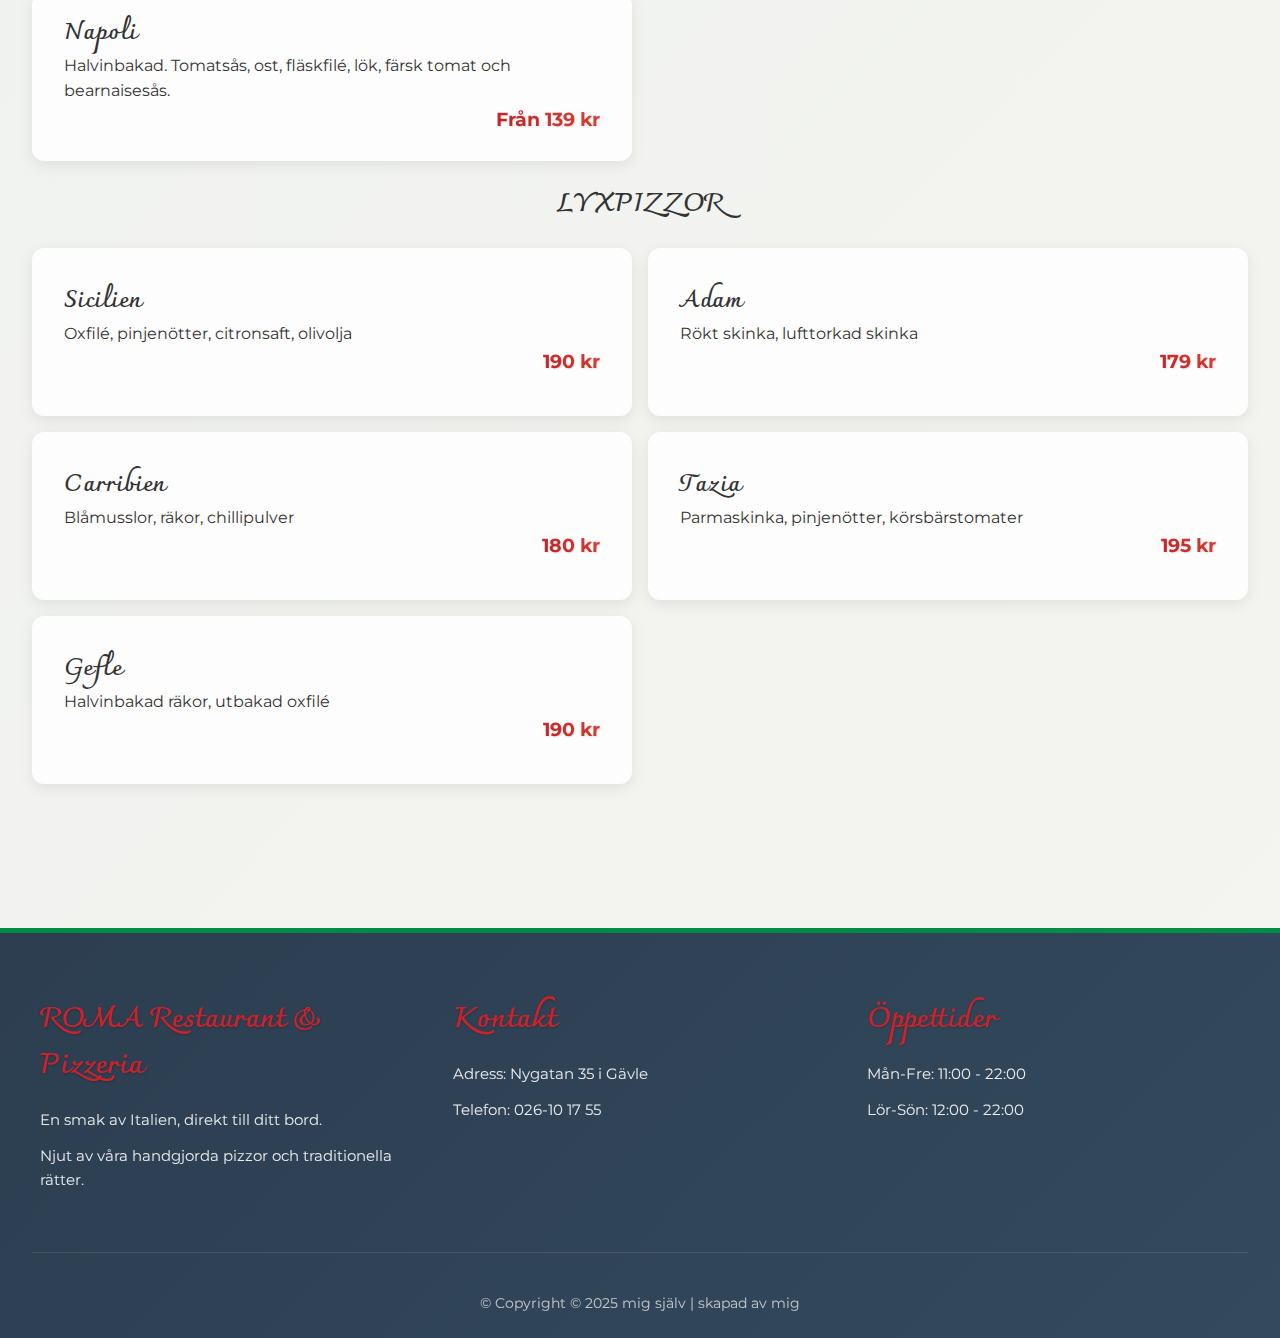
<file: menu.html>
<!DOCTYPE html>
<html lang="sv">
  <head>
    <meta charset="UTF-8" />
    <meta name="viewport" content="width=device-width, initial-scale=1.0" />
    <title>Meny - ROMA Restaurant & Pizzeria</title>
    <script src="menu.js" defer></script>
    <link rel="stylesheet" href="redmenu.css">

    <link href="https://cdn.jsdelivr.net/npm/bootstrap@5.3.6/dist/css/bootstrap.min.css" rel="stylesheet" integrity="sha384-4Q6Gf2aSP4eDXB8Miphtr37CMZZQ5oXLH2yaXMJ2w8e2ZtHTl7GptT4jmndRuHDT" crossorigin="anonymous">
<script src="https://cdn.jsdelivr.net/npm/bootstrap@5.3.6/dist/js/bootstrap.bundle.min.js" integrity="sha384-j1CDi7MgGQ12Z7Qab0qlWQ/Qqz24Gc6BM0thvEMVjHnfYGF0rmFCozFSxQBxwHKO" crossorigin="anonymous"></script>

    <link
      href="https://fonts.googleapis.com/css2?family=Charmonman:wght@400;700&family=Montserrat:wght@300;400;600;700&display=swap"
      rel="stylesheet"
    />
  </head>
  <body>
    <header class="header">
      <nav class="nav-container">
        <a href="index.html" class="logo">
          <div class="italian-flag"></div>
          ROMA
        </a>
        <ul class="nav-menu">
          <li><a href="index.html">START</a></li>
          <li><a href="#">MENY</a></li>
          <li><a href="index.html#kontakt">KONTAKT</a></li>
        </ul>
      
<div class="dropdown">
  <button class="mobile-menu-btn" data-bs-toggle="dropdown" aria-expanded="false">
 ☰
  </button>
  <ul class="dropdown-menu">
      <a href="index.html#start"><li><button class="dropdown-item" type="button">Start</button></li> </a> 
     <a href="#"><li><button class="dropdown-item" type="button">Menu</button></li> </a> 
      <a href="index.html#kontakt"><li><button class="dropdown-item" type="button">Kontakt</button></li> </a> 
  </ul>
</div>

      </nav>
    </header>

    <section class="menu-hero">
      <div class="menu-hero-content">
        <h1>Vår Meny</h1>
        <p>
          Välkommen till ROMA Restaurant & Pizzeria! Här hittar du vår
          utsökta meny med handgjorda pizzor, pasta och andra läckerheter.
          Utforska våra olika kategorier och hitta din favorit!
        </p>
      </div>
    </section>

    <div id="menu-content"></div>
    <nav class="menu-nav">
      <div class="menu-tabs">
        <a href="#" class="menu-tab active" data-category="pizza">Pizza</a>
        <a href="#" class="menu-tab" data-category="pasta">Pasta, kött, sås och Kebab</a>
        <a href="#" class="menu-tab" data-category="sallad">Sallad & fisk</a>
        <a href="#" class="menu-tab" data-category="barn">Barn rätter</a>
        <a href="#" class="menu-tab" data-category="dryck">Dryck</a>
      </div>
    </nav>
    <div class="menu-container">
      <section class="menu-section active" id="pizza">
        <div class="newstyle">
          <h2>PIZZOR</h2>
        </div>
        <div class="pizza-grid">
          <div class="pizza-card">
            <div class="pizza-content">
              <h3 class="pizza-name">Margherita</h3>
              <p class="pizza-ingredients">Ost, körsbärstomater, basilika.</p>
              <span class="pizza-price">99 Kr</span>
            </div>
          </div>

          <div class="pizza-card">
            <div class="pizza-content">
              <h3 class="pizza-name">Vesuvio</h3>
              <p class="pizza-ingredients">Skinka.</p>
              <span class="pizza-price">99 Kr</span>
            </div>
          </div>

          <div class="pizza-card">
            <div class="pizza-content">
              <h3 class="pizza-name">Gondola</h3>
              <p class="pizza-ingredients">Svamp.</p>
              <span class="pizza-price">99 Kr</span>
            </div>
          </div>

          <div class="pizza-card">
            <div class="pizza-content">
              <h3 class="pizza-name">Pio Pio</h3>
              <p class="pizza-ingredients">Skinka, salami, ruccola.</p>
              <span class="pizza-price">124 Kr</span>
            </div>
          </div>

          <div class="pizza-card">
            <div class="pizza-content">
              <h3 class="pizza-name">Calzone</h3>
              <p class="pizza-ingredients">Inbakad. Tomatsås, ost och skinka</p>
              <span class="pizza-price">99 Kr</span>
            </div>
          </div>

          <div class="pizza-card">
            <div class="pizza-content">
              <h3 class="pizza-name">Opera</h3>
              <p class="pizza-ingredients">Skinka, tonfisk.</p>
              <span class="pizza-price">124 Kr</span>
            </div>
          </div>

          <div class="pizza-card">
            <div class="pizza-content">
              <h3 class="pizza-name">Milano</h3>
              <p class="pizza-ingredients">Bacon, lök, paprika.</p>
              <span class="pizza-price">124 Kr</span>
            </div>
          </div>

          <div class="pizza-card">
            <div class="pizza-content">
              <h3 class="pizza-name">Capricciosa</h3>
              <p class="pizza-ingredients">Skinka, svamp.</p>
              <span class="pizza-price">124 Kr</span>
            </div>
          </div>

          <div class="pizza-card">
            <div class="pizza-content">
              <h3 class="pizza-name">Al Tonno</h3>
              <p class="pizza-ingredients">Tonfisk.</p>
              <span class="pizza-price">124 Kr</span>
            </div>
          </div>

          <div class="pizza-card">
            <div class="pizza-content">
              <h3 class="pizza-name">Gudfader</h3>
              <p class="pizza-ingredients">Skinka, svamp, räkor.</p>
              <span class="pizza-price">124 Kr</span>
            </div>
          </div>

          <div class="pizza-card">
            <div class="pizza-content">
              <h3 class="pizza-name">Marinara</h3>
              <p class="pizza-ingredients">Räkor, musslor.</p>
              <span class="pizza-price">124 Kr</span>
            </div>
          </div>

          <div class="pizza-card">
            <div class="pizza-content">
              <h3 class="pizza-name">Romana</h3>
              <p class="pizza-ingredients">Skinka, svamp, paprika, oliver.</p>
              <span class="pizza-price">124 Kr</span>
            </div>
          </div>

          <div class="pizza-card">
            <div class="pizza-content">
              <h3 class="pizza-name">Hawaii</h3>
              <p class="pizza-ingredients">Skinka, ananas.</p>
              <span class="pizza-price">124 Kr</span>
            </div>
          </div>

          <div class="pizza-card">
            <div class="pizza-content">
              <h3 class="pizza-name">Verona</h3>
              <p class="pizza-ingredients">Svamp, räkor, paprika, lök.</p>
              <span class="pizza-price">124 Kr</span>
            </div>
          </div>

          <div class="pizza-card">
            <div class="pizza-content">
              <h3 class="pizza-name">Bussola</h3>
              <p class="pizza-ingredients">Skinka, räkor.</p>
              <span class="pizza-price">Från 124 kr</span>
            </div>
          </div>

          <div class="pizza-card">
            <div class="pizza-content">
              <h3 class="pizza-name">Pontus</h3>
              <p class="pizza-ingredients">Skinka, tomater, gorgonzola.</p>
              <span class="pizza-price">124 kr</span>
            </div>
          </div>

          <div class="pizza-card">
            <div class="pizza-content">
              <h3 class="pizza-name">Colloseo</h3>
              <p class="pizza-ingredients">Bacon, ägg, lök.</p>
              <span class="pizza-price">124 kr</span>
            </div>
          </div>

          <div class="pizza-card">
            <div class="pizza-content">
              <h3 class="pizza-name">Mafioso</h3>
              <p class="pizza-ingredients">Tomatsås, ost, skinka, räkor och tonfisk.</p>
              <span class="pizza-price">124 kr</span>
            </div>
          </div>

          <div class="pizza-card">
            <div class="pizza-content">
              <h3 class="pizza-name">Paradiso</h3>
              <p class="pizza-ingredients">Salami, svamp, oliver.</p>
              <span class="pizza-price">124 kr</span>
            </div>
          </div>

          <div class="pizza-card">
            <div class="pizza-content">
              <h3 class="pizza-name">Banana</h3>
              <p class="pizza-ingredients">Skinka, banan, curry.</p>
              <span class="pizza-price">124 kr</span>
            </div>
          </div>

          <div class="pizza-card">
            <div class="pizza-content">
              <h3 class="pizza-name">Vegetariana</h3>
              <p class="pizza-ingredients">Svamp, lök, paprika, tomater, oliver, kronärtskocka, ananas.</p>
              <span class="pizza-price">124 kr</span>
            </div>
          </div>
        </div>

        <div class="newstyle">
          <h2>KÖTTFÄRSPIZZOR</h2>
        </div>

        <div class="pizza-grid">
          <div class="pizza-card">
            <div class="pizza-content">
              <h3 class="pizza-name">Bologna</h3>
              <p class="pizza-ingredients">Köttfärs.</p>
              <span class="pizza-price">129 Kr</span>
            </div>
          </div>

          <div class="pizza-card">
            <div class="pizza-content">
              <h3 class="pizza-name">Furkan Special</h3>
              <p class="pizza-ingredients">Köttfärs, lök, svamp, paprika, färsk tomat.</p>
              <span class="pizza-price">129 Kr</span>
            </div>
          </div>

          <div class="pizza-card">
            <div class="pizza-content">
              <h3 class="pizza-name">Torino</h3>
              <p class="pizza-ingredients">Köttfärs, lök, färsk tomat, chilipeppar.</p>
              <span class="pizza-price">129 Kr</span>
            </div>
          </div>

          <div class="pizza-card">
            <div class="pizza-content">
              <h3 class="pizza-name">Pikant</h3>
              <p class="pizza-ingredients">Köttfärs, salami, fårost.</p>
              <span class="pizza-price">Från 129 Kr</span>
            </div>
          </div>

          <div class="pizza-card">
            <div class="pizza-content">
              <h3 class="pizza-name">Marcus</h3>
              <p class="pizza-ingredients">Köttfärs, ägg, tabasco.</p>
              <span class="pizza-price">129 Kr</span>
            </div>
          </div>

          <div class="pizza-card">
            <div class="pizza-content">
              <h3 class="pizza-name">Florens</h3>
              <p class="pizza-ingredients">Skinka, köttfärs.</p>
              <span class="pizza-price">129 Kr</span>
            </div>
          </div>

          <div class="pizza-card">
            <div class="pizza-content">
              <h3 class="pizza-name">Gustav</h3>
              <p class="pizza-ingredients">Köttfärs, räkor, lök.</p>
              <span class="pizza-price">129 Kr</span>
            </div>
          </div>

          <div class="pizza-card">
            <div class="pizza-content">
              <h3 class="pizza-name">Emel</h3>
              <p class="pizza-ingredients">Köttfärs, paprika, lök, ädelost.</p>
              <span class="pizza-price">129 Kr</span>
            </div>
          </div>

          <div class="pizza-card">
            <div class="pizza-content">
              <h3 class="pizza-name">Mexicana</h3>
              <p class="pizza-ingredients">Köttfärs, jalapeño, lök, vitlök, tacosås, tacokryddmix.</p>
              <span class="pizza-price">129 Kr</span>
            </div>
          </div>

        </div>

        <div class="newstyle">
          <h2>GREKISKAPIZZOR</h2>
        </div>

        <div class="pizza-grid">
          <div class="pizza-card">
            <div class="pizza-content">
              <h3 class="pizza-name">Grekisk</h3>
              <p class="pizza-ingredients">Fårost, färska tomater, peperoni, purjolök.</p>
              <span class="pizza-price">129 Kr</span>
            </div>
          </div>

          <div class="pizza-card">
            <div class="pizza-content">
              <h3 class="pizza-name">Olympia</h3>
              <p class="pizza-ingredients">Fårost, salami, kalamataoliver, paprika.</p>
              <span class="pizza-price">129 Kr</span>
            </div>
          </div>

          <div class="pizza-card">
            <div class="pizza-content">
              <h3 class="pizza-name">Venus</h3>
              <p class="pizza-ingredients">Fårost, lök, svamp, paprika, kalamataoliver, purjolök.</p>
              <span class="pizza-price">129 Kr</span>
            </div>
          </div>
        </div>

        <div class="newstyle">
          <h2>SPECIALPIZZOR</h2>
        </div>

        <div class="pizza-grid">
          <div class="pizza-card">
            <div class="pizza-content">
              <h3 class="pizza-name">Quattro</h3>
              <p class="pizza-ingredients">Skinka, svamp, räkor, kalamataoliver, kronärtskocka.</p>
              <span class="pizza-price">134 Kr</span>
            </div>
          </div>

          <div class="pizza-card">
            <div class="pizza-content">
              <h3 class="pizza-name">Azteka</h3>
              <p class="pizza-ingredients">Skinka, jalapeño, tacosås, crème fraiche, ruccola.</p>
              <span class="pizza-price">134 Kr</span>
            </div>
          </div>

          <div class="pizza-card">
            <div class="pizza-content">
              <h3 class="pizza-name">Aqvarius</h3>
              <p class="pizza-ingredients">Räkor, musslor, krabba, tonfisk.</p>
              <span class="pizza-price">134 Kr</span>
            </div>
          </div>

          <div class="pizza-card">
            <div class="pizza-content">
              <h3 class="pizza-name">Apollo</h3>
              <p class="pizza-ingredients">Skinka, räkor, ananas.</p>
              <span class="pizza-price">134 Kr</span>
            </div>
          </div>

          <div class="pizza-card">
            <div class="pizza-content">
              <h3 class="pizza-name">Special</h3>
              <p class="pizza-ingredients">Rökt skinka, salami, gorgonzolaost, kronärtskocka.</p>
              <span class="pizza-price">134 Kr</span>
            </div>
          </div>

          <div class="pizza-card">
            <div class="pizza-content">
              <h3 class="pizza-name">Tommy</h3>
              <p class="pizza-ingredients">Skinka, färsk tomat, fårost, ruccola.</p>
              <span class="pizza-price">134 Kr</span>
            </div>
          </div>

          <div class="pizza-card">
            <div class="pizza-content">
              <h3 class="pizza-name">Ufo</h3>
              <p class="pizza-ingredients">Dubbelinbakad, skinka, räkor och svamp.</p>
              <span class="pizza-price">134 Kr</span>
            </div>
          </div>

          <div class="pizza-card">
            <div class="pizza-content">
              <h3 class="pizza-name">Disco</h3>
              <p class="pizza-ingredients">Dubbelinbakad. skinka, svamp och köttfärs.</p>
              <span class="pizza-price">Från 134 Kr</span>
            </div>
          </div>

          <div class="pizza-card">
            <div class="pizza-content">
              <h3 class="pizza-name">Mardin</h3>
              <p class="pizza-ingredients">Inbakad. räkor, krabba och crème fraiche.</p>
              <span class="pizza-price">134 Kr</span>
            </div>
          </div>

          <div class="pizza-card">
            <div class="pizza-content">
              <h3 class="pizza-name">Kebabpizza</h3>
              <p class="pizza-ingredients">Kebabkött, färsk tomat, lök, peperoni, kebabsås.</p>
              <span class="pizza-price">134 Kr</span>
            </div>
          </div>

          <div class="pizza-card">
            <div class="pizza-content">
              <h3 class="pizza-name">Nimas</h3>
              <p class="pizza-ingredients">Skinka, räkor, ananas, banan, curry.</p>
              <span class="pizza-price">134 Kr</span>
            </div>
          </div>

          <div class="pizza-card">
            <div class="pizza-content">
              <h3 class="pizza-name">Deyvan</h3>
              <p class="pizza-ingredients">Inbakad. skinka, ädelost, crème fraiche.</p>
              <span class="pizza-price">134 Kr</span>
            </div>
          </div>


        </div>
        <div class="newstyle">
          <h2>KYCKLINGPIZZOR</h2>
        </div>

        <div class="pizza-grid">
          <div class="pizza-card">
            <div class="pizza-content">
              <h3 class="pizza-name">Indiana</h3>
              <p class="pizza-ingredients">Kyckling, ananas, curry.</p>
              <span class="pizza-price">134 Kr</span>
            </div>
          </div>

          <div class="pizza-card">
            <div class="pizza-content">
              <h3 class="pizza-name">Italia</h3>
              <p class="pizza-ingredients">Kyckling, banan, ananas, curry, jordnötter.</p>
              <span class="pizza-price">Från 134 Kr</span>
            </div>
          </div>

          <div class="pizza-card">
            <div class="pizza-content">
              <h3 class="pizza-name">Gabbar</h3>
              <p class="pizza-ingredients">Kyckling, skinka, ananas.</p>
              <span class="pizza-price">134 Kr</span>
            </div>
          </div>

          <div class="pizza-card">
            <div class="pizza-content">
              <h3 class="pizza-name">Bodrum</h3>
              <p class="pizza-ingredients">Kyckling, peperoni, vitlök, färsk tomat.</p>
              <span class="pizza-price">Från 134 Kr</span>
            </div>
          </div>
        </div>


        <div class="newstyle">
          <h2>FLÄSKFILÉPIZZOR</h2>
        </div>

        <div class="pizza-grid">
          <div class="pizza-card">
            <div class="pizza-content">
              <h3 class="pizza-name">Kronblom</h3>
              <p class="pizza-ingredients">Fläskfilé, lök, paprika, gorgonzola, bearnaisesås.</p>
              <span class="pizza-price">139 kr</span>
            </div>
          </div>

          <div class="pizza-card">
            <div class="pizza-content">
              <h3 class="pizza-name">Silvia</h3>
              <p class="pizza-ingredients">Fläskfilé, svamp, färsk tomat, bearnaisesås</p>
              <span class="pizza-price">139 kr</span>
            </div>
          </div>

          <div class="pizza-card">
            <div class="pizza-content">
              <h3 class="pizza-name">Venedig</h3>
              <p class="pizza-ingredients">Halvinbakad. Fläskfilé, räkor, krabba och bearnaisesås.</p>
              <span class="pizza-price">Från 139 kr</span>
            </div>
          </div>

          <div class="pizza-card">
            <div class="pizza-content">
              <h3 class="pizza-name">Brynäs</h3>
              <p class="pizza-ingredients">Fläskfilé, lök, räkor, bearnaisesås, sparris.</p>
              <span class="pizza-price">139 kr</span>
            </div>
          </div>

          <div class="pizza-card">
            <div class="pizza-content">
              <h3 class="pizza-name">Napoli</h3>
              <p class="pizza-ingredients">Halvinbakad. Tomatsås, ost, fläskfilé, lök, färsk tomat och bearnaisesås.</p>
              <span class="pizza-price">Från 139 kr</span>
            </div>
          </div>
        </div>
        <div class="newstyle">
          <h2>LYXPIZZOR</h2>
        </div>

        <div class="pizza-grid">
          <div class="pizza-card">
            <div class="pizza-content">
              <h3 class="pizza-name">Sicilien</h3>
              <p class="pizza-ingredients">Oxfilé, pinjenötter, citronsaft, olivolja</p>
              <span class="pizza-price">190 kr</span>
            </div>
          </div>

          <div class="pizza-card">
            <div class="pizza-content">
              <h3 class="pizza-name">Adam</h3>
              <p class="pizza-ingredients">Rökt skinka, lufttorkad skinka</p>
              <span class="pizza-price">179 kr</span>
            </div>
          </div>

          <div class="pizza-card">
            <div class="pizza-content">
              <h3 class="pizza-name">Carribien</h3>
              <p class="pizza-ingredients">Blåmusslor, räkor, chillipulver</p>
              <span class="pizza-price">180 kr</span>
            </div>
          </div>

          <div class="pizza-card">
            <div class="pizza-content">
              <h3 class="pizza-name">Tazia</h3>
              <p class="pizza-ingredients">Parmaskinka, pinjenötter, körsbärstomater</p>
              <span class="pizza-price">195 kr</span>
            </div>
          </div>

          <div class="pizza-card">
            <div class="pizza-content">
              <h3 class="pizza-name">Gefle</h3>
              <p class="pizza-ingredients">Halvinbakad räkor, utbakad oxfilé</p>
              <span class="pizza-price">190 kr</span>
            </div>
          </div>
        </div>
      </section> 

      <section class="menu-section" id="pasta">
        <div class="newstyle">
          <h2>SPAGETTI</h2>
        </div>
        <div class="pizza-grid"> 
          <div class="pizza-grid">
            <div class="pizza-card">
              <div class="pizza-content">
                <h3 class="pizza-name">Bolognese Pasta</h3>
                <p class="pizza-ingredients">Köttfärs, ost.</p>
                <span class="pizza-price">130 kr</span>
              </div>
            </div>

            <div class="pizza-card">
              <div class="pizza-content">
                <h3 class="pizza-name">Carbonara Pasta</h3>
                <p class="pizza-ingredients">Bacon, lök, paprika, svamp och äggula.</p>
                <span class="pizza-price">145 kr</span>
              </div>
            </div>

            <div class="pizza-card">
              <div class="pizza-content">
                <h3 class="pizza-name">Kycklingpasta</h3>
                <p class="pizza-ingredients">Kyckling, svamp, lök och paprika.</p>
                <span class="pizza-price">145 kr</span>
              </div>
            </div>

            <div class="pizza-card">
              <div class="pizza-content">
                <h3 class="pizza-name">Vegetarisk Pasta</h3>
                <p class="pizza-ingredients">Fårost, svamp, lök och paprika.</p>
                <span class="pizza-price">145 kr</span>
              </div>
            </div>

            <div class="pizza-card">
              <div class="pizza-content">
                <h3 class="pizza-name">Fläskfilépasta</h3>
                <p class="pizza-ingredients">Fläsk, lök, paprika och svamp.</p>
                <span class="pizza-price">150 kr</span>
              </div>
            </div>

            <div class="pizza-card">
              <div class="pizza-content">
                <h3 class="pizza-name">Oxfilépasta</h3>
                <p class="pizza-ingredients">Oxfilé, lök, svamp och paprika.</p>
                <span class="pizza-price">175 kr</span>
              </div>
            </div>

            <div class="pizza-card">
              <div class="pizza-content">
                <h3 class="pizza-name">Lasagne</h3>
                <p class="pizza-ingredients"></p> <span class="pizza-price">142 kr</span>
              </div>
            </div>
          </div>
        </div>

        <div class="newstyle">
          <h2>KÖTTRÄTTER</h2>
        </div>

        <div class="pizza-grid">
          <div class="pizza-card">
            <div class="pizza-content">
              <h3 class="pizza-name">Filé Oscar</h3>
              <p class="pizza-ingredients">Med räkor, sparris och bearnaisesås.</p>
              <span class="pizza-price">164 kr</span>
            </div>
          </div>

          <div class="pizza-card">
            <div class="pizza-content">
              <h3 class="pizza-name">Fläskfilé</h3>
              <p class="pizza-ingredients">Med bearnaisesås och rödvinssås.</p>
              <span class="pizza-price">164 kr</span>
            </div>
          </div>

          <div class="pizza-card">
            <div class="pizza-content">
              <h3 class="pizza-name">Fläskfilé Hawaii</h3>
              <p class="pizza-ingredients">Med banan, ananas och bearnaisesås.</p>
              <span class="pizza-price">164 kr</span>
            </div>
          </div>

          <div class="pizza-card">
            <div class="pizza-content">
              <h3 class="pizza-name">Ost/Senapsgratinerad Fläskfilé</h3>
              <p class="pizza-ingredients">Med bearnaisesås.</p>
              <span class="pizza-price">164 kr</span>
            </div>
          </div>

          <div class="pizza-card">
            <div class="pizza-content">
              <h3 class="pizza-name">Grillspett</h3>
              <p class="pizza-ingredients">Med fläskfilé och tzatziksås.</p>
              <span class="pizza-price">164 kr</span>
            </div>
          </div>

          <div class="pizza-card">
            <div class="pizza-content">
              <h3 class="pizza-name">Grilltallrik</h3>
              <p class="pizza-ingredients">Med fläsk, korv, bacon och bearnaisesås.</p>
              <span class="pizza-price">164 kr</span>
            </div>
          </div>

          <div class="pizza-card">
            <div class="pizza-content">
              <h3 class="pizza-name">Black & White</h3>
              <p class="pizza-ingredients">Med oxfilé, fläskfilé, rödvinssås och bearnaisesås.</p>
              <span class="pizza-price">184 kr</span>
            </div>
          </div>

          <div class="pizza-card">
            <div class="pizza-content">
              <h3 class="pizza-name">Oxfilé Provencale</h3>
              <p class="pizza-ingredients">Med rödvinssås och vitlökssmör.</p>
              <span class="pizza-price">184 kr</span>
            </div>
          </div>

          <div class="pizza-card">
            <div class="pizza-content">
              <h3 class="pizza-name">Oxfilé</h3>
              <p class="pizza-ingredients">Med valfri ädelostsås/beasås/gorgonzola/basilikasås.</p>
              <span class="pizza-price">184 kr</span>
            </div>
          </div>

          <div class="pizza-card">
            <div class="pizza-content">
              <h3 class="pizza-name">Pepparstek</h3>
              <p class="pizza-ingredients">Med oxfilé och grönpepparsås.</p>
              <span class="pizza-price">205 kr</span>
            </div>
          </div>

          <div class="pizza-card">
            <div class="pizza-content">
              <h3 class="pizza-name">T3 Special</h3>
              <p class="pizza-ingredients">Oxfilé, fläskfilé, kycklingfilé med bearnaisesås.</p>
              <span class="pizza-price">214 kr</span>
            </div>
          </div>
        </div>

        <div class="newstyle">
          <h2>KEBAB</h2>
        </div>

        <div class="pizza-grid">
          <div class="pizza-card">
            <div class="pizza-content">
              <h3 class="pizza-name">Kebab med bröd</h3>
              <p class="pizza-ingredients">Sallad, lök, feferoni, tomat, gurka och kebabsås.</p>
              <span class="pizza-price">95 kr</span>
            </div>
          </div>

          <div class="pizza-card">
            <div class="pizza-content">
              <h3 class="pizza-name">Kebabtallrik</h3>
              <p class="pizza-ingredients">Pommes, sallad, lök, gurka, peperoni, tomat, kebabsås.</p>
              <span class="pizza-price">130 kr</span>
            </div>
          </div>

          <div class="pizza-card">
            <div class="pizza-content">
              <h3 class="pizza-name">Kebab med ris</h3>
              <p class="pizza-ingredients">Sallad, lök, feferoni, tomat, gurka och kebabsås.</p>
              <span class="pizza-price">130 kr</span>
            </div>
          </div>

          <div class="pizza-card">
            <div class="pizza-content">
              <h3 class="pizza-name">Kebab Skrovmål</h3>
              <p class="pizza-ingredients">Med bröd, pommes, sallad, lök, gurka, tomat, feferoni och kebabsås.</p>
              <span class="pizza-price">130 kr</span>
            </div>
          </div>

          <div class="pizza-card">
            <div class="pizza-content">
              <h3 class="pizza-name">Kebabrulle</h3>
              <p class="pizza-ingredients">Sallad, lök, peperoni, tomat, gurka, kebabsås</p>
              <span class="pizza-price">115 kr</span>
            </div>
          </div>
        </div>

        <div class="newstyle">
          <h2>LYXBURGARE</h2>
        </div>

        <div class="pizza-grid">
          <div class="pizza-card">
            <div class="pizza-content">
              <h3 class="pizza-name">Lyxburgare 180 g</h3>
              <p class="pizza-ingredients">Med klyftpotatis</p>
              <span class="pizza-price">179 kr</span>
            </div>
          </div>
        </div>

     <div class="newstyle">
          <h2>SÅSER</h2>
        </div>
        <div class="pizza-grid">  <div class="pizza-card">
            <div class="pizza-content">
              <h3 class="pizza-name">Vitlökssås</h3>
              <span class="pizza-price">15 kr</span>
            </div>
          </div>

          <div class="pizza-card">
            <div class="pizza-content">
              <h3 class="pizza-name">Rhode Islandssås</h3>
              <span class="pizza-price">15 kr</span>
            </div>
          </div>

          <div class="pizza-card">
            <div class="pizza-content">
              <h3 class="pizza-name">Kebabsås Stark</h3>
              <span class="pizza-price">15 kr</span>
            </div>
          </div>

          <div class="pizza-card">
            <div class="pizza-content">
              <h3 class="pizza-name">Bearnaisesås</h3>
              <span class="pizza-price">15 kr</span>
            </div>
          </div>

          <div class="pizza-card">
            <div class="pizza-content">
              <h3 class="pizza-name">Tzatzikisås</h3>
              <span class="pizza-price">15 kr</span>
            </div>
          </div>
        </div>
      </section>

      <section class="menu-section" id="sallad">

        <div class="newstyle">
          <h2>SALLADER</h2>
        </div>

        <div class="pizza-grid">
          <div class="pizza-card">
            <div class="pizza-content">
              <h3 class="pizza-name">Kycklingsallad</h3>
              <p class="pizza-ingredients">Fårost, napolitansk sallad, körsbärstomater, paprika, oliver, rödbetor</p>
              <span class="pizza-price">140 kr</span>
            </div>
          </div>

          <div class="pizza-card">
            <div class="pizza-content">
              <h3 class="pizza-name">Parmasallad</h3>
              <p class="pizza-ingredients">Mozzarellaost, napolitansk sallad, körsbärstomater, paprika, oliver, rödbetor</p>
              <span class="pizza-price">145 kr</span>
            </div>
          </div>

          <div class="pizza-card">
            <div class="pizza-content">
              <h3 class="pizza-name">Ost & Skink sallad</h3>
              <p class="pizza-ingredients">Sallad, lök, gurka, tomat, ananas</p>
              <span class="pizza-price">105 kr</span>
            </div>
          </div>

          <div class="pizza-card">
            <div class="pizza-content">
              <h3 class="pizza-name">Räksallad</h3>
              <p class="pizza-ingredients">Citronsås, napolitansk sallad, körsbärstomater, paprika, oliver, rödbetor</p>
              <span class="pizza-price">140 kr</span>
            </div>
          </div>

          <div class="pizza-card">
            <div class="pizza-content">
              <h3 class="pizza-name">Kebabsallad</h3>
              <p class="pizza-ingredients">Kebabsås, napolitansk sallad, tomat, lök</p>
              <span class="pizza-price">105 kr</span>
            </div>
          </div>
        </div>

        <div class="newstyle">
          <h2>FISKRÄTTER</h2>
        </div>

        <div class="pizza-grid">
          <div class="pizza-card">
            <div class="pizza-content">
              <h3 class="pizza-name">Sprödbakad torsk</h3>
              <p class="pizza-ingredients">Med remouladsås och kokt potatis</p>
              <span class="pizza-price">130 kr</span>
            </div>
          </div>

          <div class="pizza-card">
            <div class="pizza-content">
              <h3 class="pizza-name">Rödspättafilé</h3>
              <p class="pizza-ingredients">Med remouladsås och kokt potatis</p>
              <span class="pizza-price">130 kr</span>
            </div>
          </div>

          <div class="pizza-card">
            <div class="pizza-content">
              <h3 class="pizza-name">Lax</h3>
              <p class="pizza-ingredients">Med vitvinssås och kokt potatis</p>
              <span class="pizza-price">170 kr</span>
            </div>
          </div>
        </div>
      </section>

      <section class="menu-section" id="barn">

        <div class="newstyle">
          <h2>BARNMENY</h2>
        </div>

        <div class="pizza-grid">
          <div class="pizza-card">
            <div class="pizza-content">
              <h3 class="pizza-name">Ostburgare 90 gr</h3>
              <p class="pizza-ingredients"></p>
              <span class="pizza-price">95 kr</span>
            </div>
          </div>

          <div class="pizza-card">
            <div class="pizza-content">
              <h3 class="pizza-name">Pasta Carbonara</h3>
              <p class="pizza-ingredients"></p>
              <span class="pizza-price">95 kr</span>
            </div>
          </div>

          <div class="pizza-card">
            <div class="pizza-content">
              <h3 class="pizza-name">Pasta</h3>
              <p class="pizza-ingredients">Med köttfärs och ost</p>
              <span class="pizza-price">95 kr</span>
            </div>
          </div>

          <div class="pizza-card">
            <div class="pizza-content">
              <h3 class="pizza-name">Grillkorv</h3>
              <p class="pizza-ingredients">Med pommes</p>
              <span class="pizza-price">95 kr</span>
            </div>
          </div>

          <div class="pizza-card">
            <div class="pizza-content">
              <h3 class="pizza-name">Fläskfilé</h3>
              <p class="pizza-ingredients">Med Pommes och bearnaisesås</p>
              <span class="pizza-price">95 kr</span>
            </div>
          </div>

          <div class="pizza-card">
            <div class="pizza-content">
              <h3 class="pizza-name">Chicken Nuggets</h3>
              <p class="pizza-ingredients"></p>
              <span class="pizza-price">95 kr</span>
            </div>
          </div>
        </div>

      </section>

      <section class="menu-section" id="dryck">

        <div class="newstyle">
          <h2>Dryck</h2>
        </div>

        <div class="pizza-grid">
          <div class="pizza-card">
            <div class="pizza-content">
              <h3 class="pizza-name">Coca-cola 33cl</h3>
              <p class="pizza-ingredients"></p>
              <span class="pizza-price">20 kr</span>
            </div>
          </div>

          <div class="pizza-card">
            <div class="pizza-content">
              <h3 class="pizza-name">Coca-cola Zero 33cl</h3>
              <p class="pizza-ingredients"></p>
              <span class="pizza-price">20 kr</span>
            </div>
          </div>

          <div class="pizza-card">
            <div class="pizza-content">
              <h3 class="pizza-name">Sprite 33 cl</h3>
              <p class="pizza-ingredients"></p>
              <span class="pizza-price">20 kr</span>
            </div>
          </div>

          <div class="pizza-card">
            <div class="pizza-content">
              <h3 class="pizza-name">Fanta 33 cl</h3>
              <p class="pizza-ingredients"></p>
              <span class="pizza-price">20 kr</span> </div>
          </div>
        </div>
      </section>
    </div> </body>
</html>

    <footer class="footer">
      <div class="footer-content">
        <div class="footer-section">
          <h3>ROMA Restaurant & Pizzeria</h3>
          <p>En smak av Italien, direkt till ditt bord.</p>
          <p>Njut av våra handgjorda pizzor och traditionella rätter.</p>
        </div>
        <div class="footer-section" id="kontakt">
          <h3>Kontakt</h3>
          <p>Adress: Nygatan 35 i Gävle </p>
          <p>
            Telefon:
            <a href="tel:026101755" style="color: white; text-decoration: none"
              >026-10 17 55</a
            >
          </p>
        </div>
        <div class="footer-section">
          <h3>Öppettider</h3>
          <p>Mån-Fre: 11:00 - 22:00</p>
          <p>Lör-Sön: 12:00 - 22:00</p>
        </div>
      </div>
      <div class="footer-bottom">
        &copy; Copyright © 2025 mig själv | skapad av mig
      </div>
    </footer>
  </body>
</html>
</file>
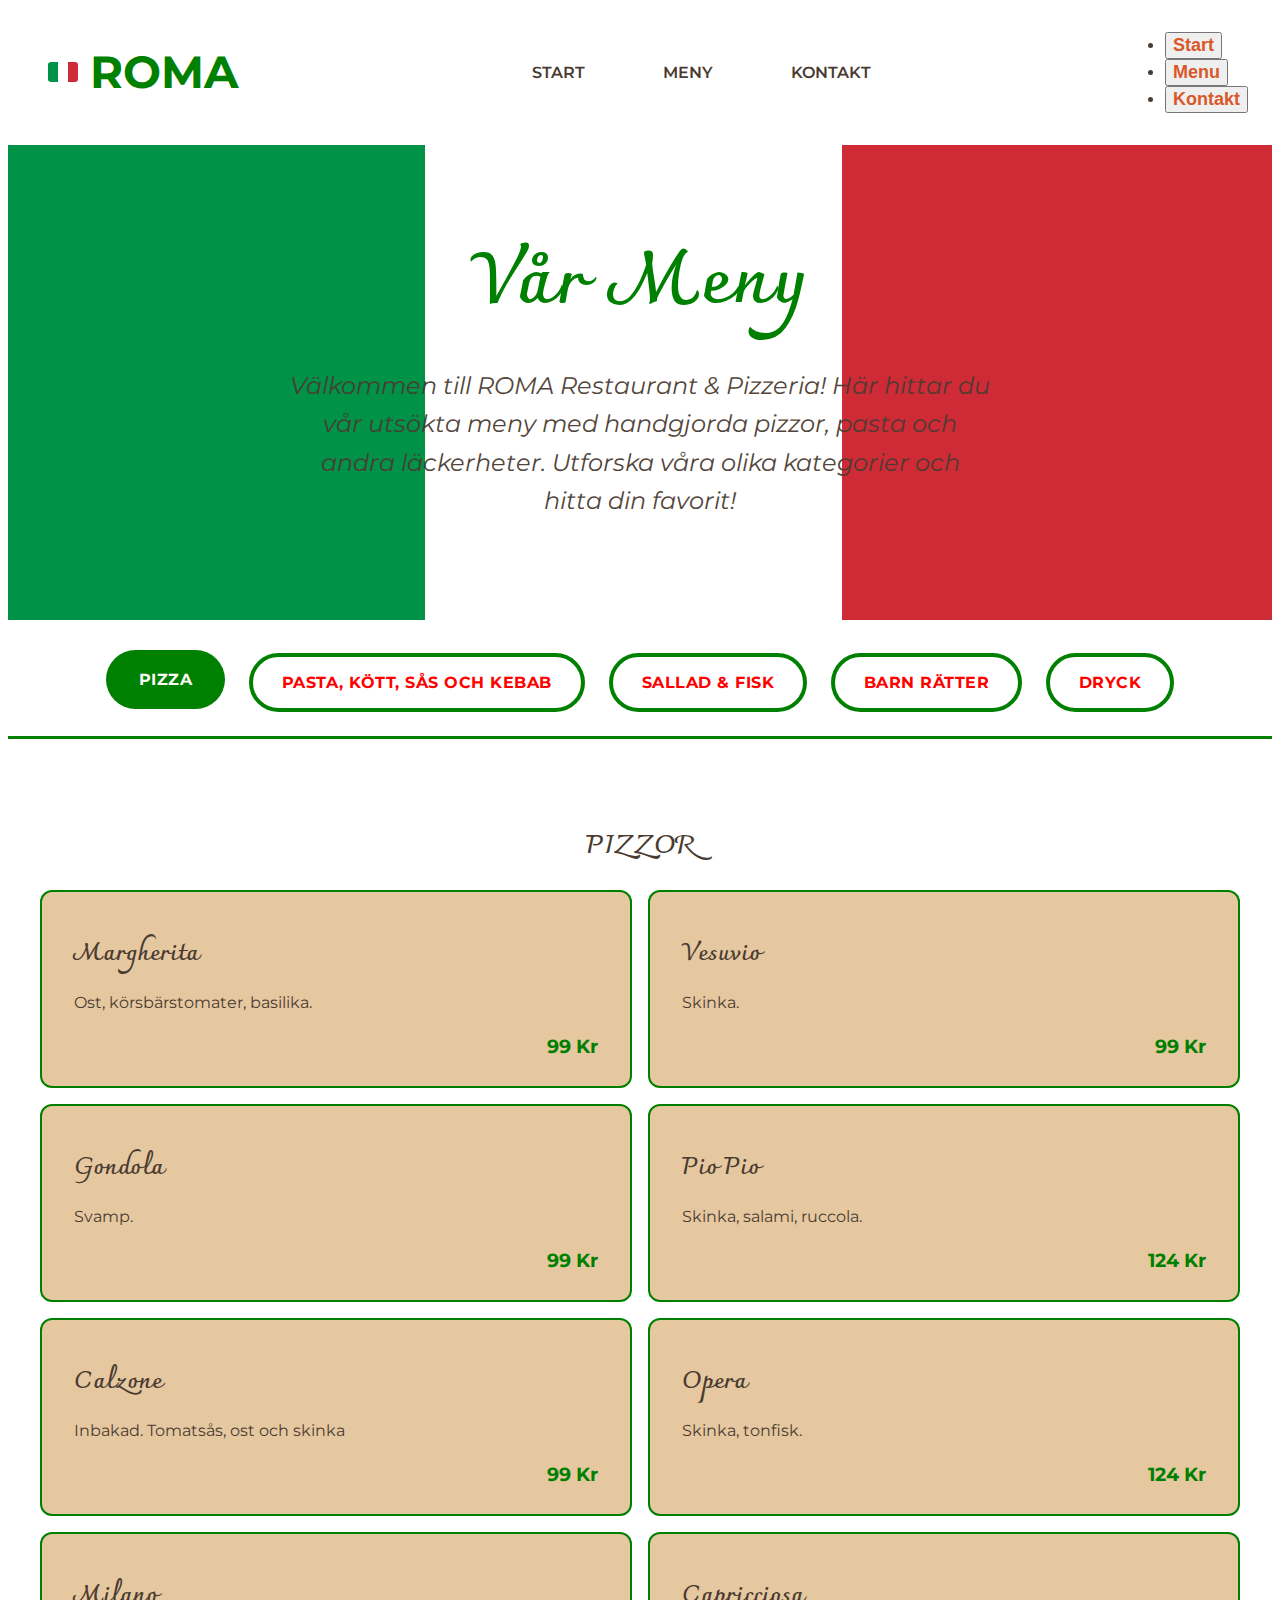
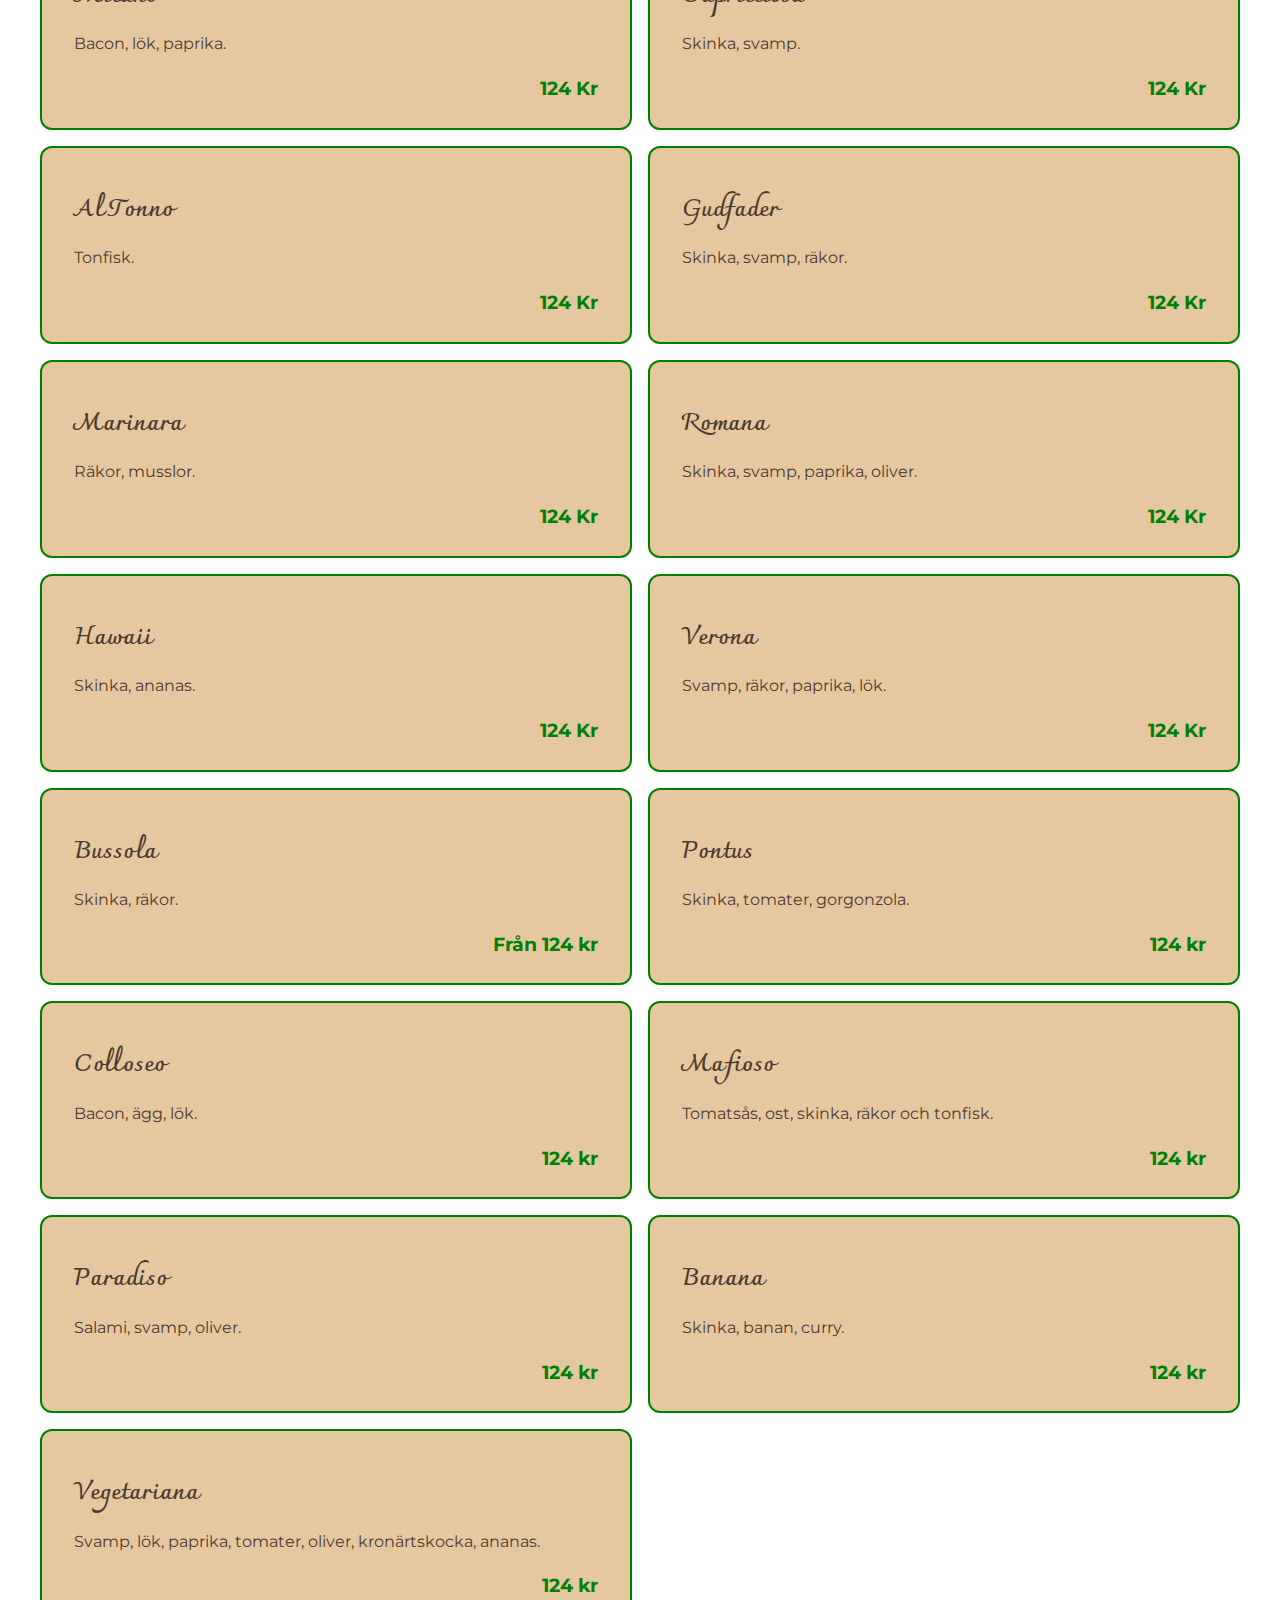
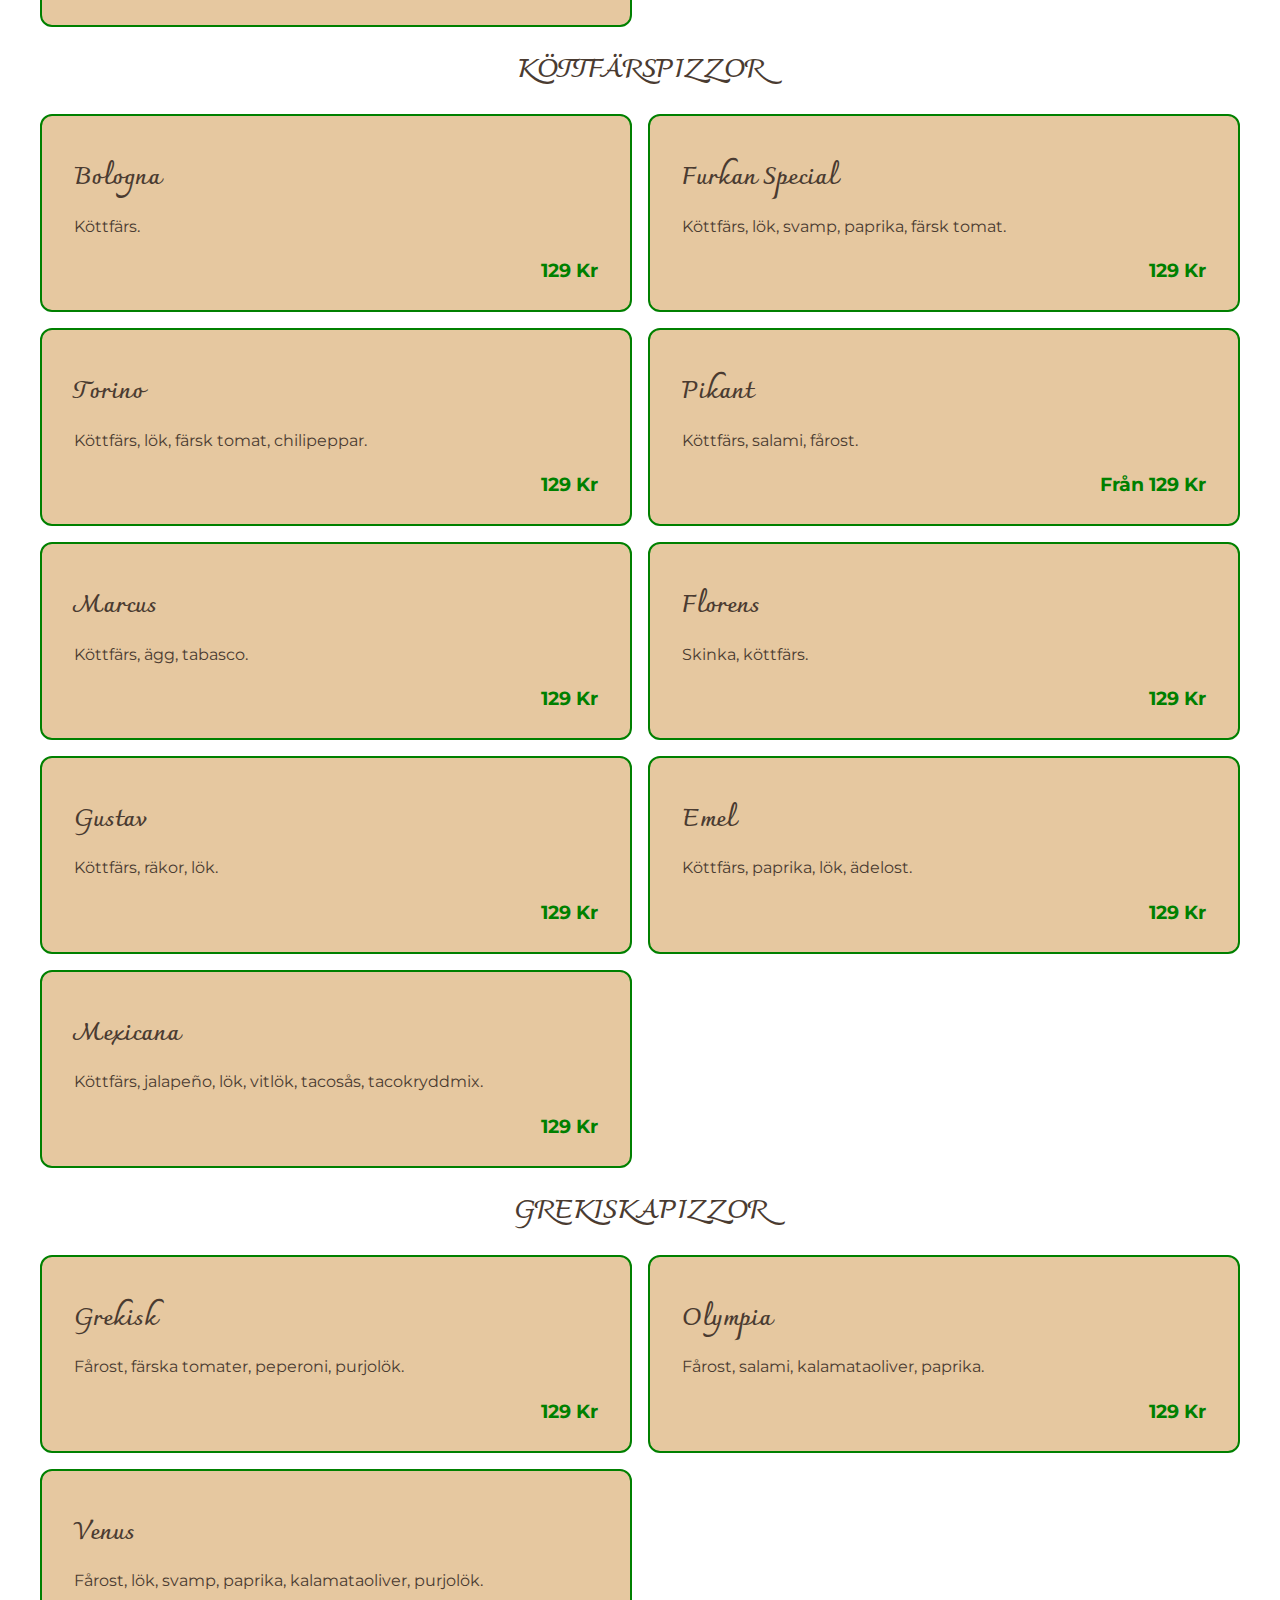
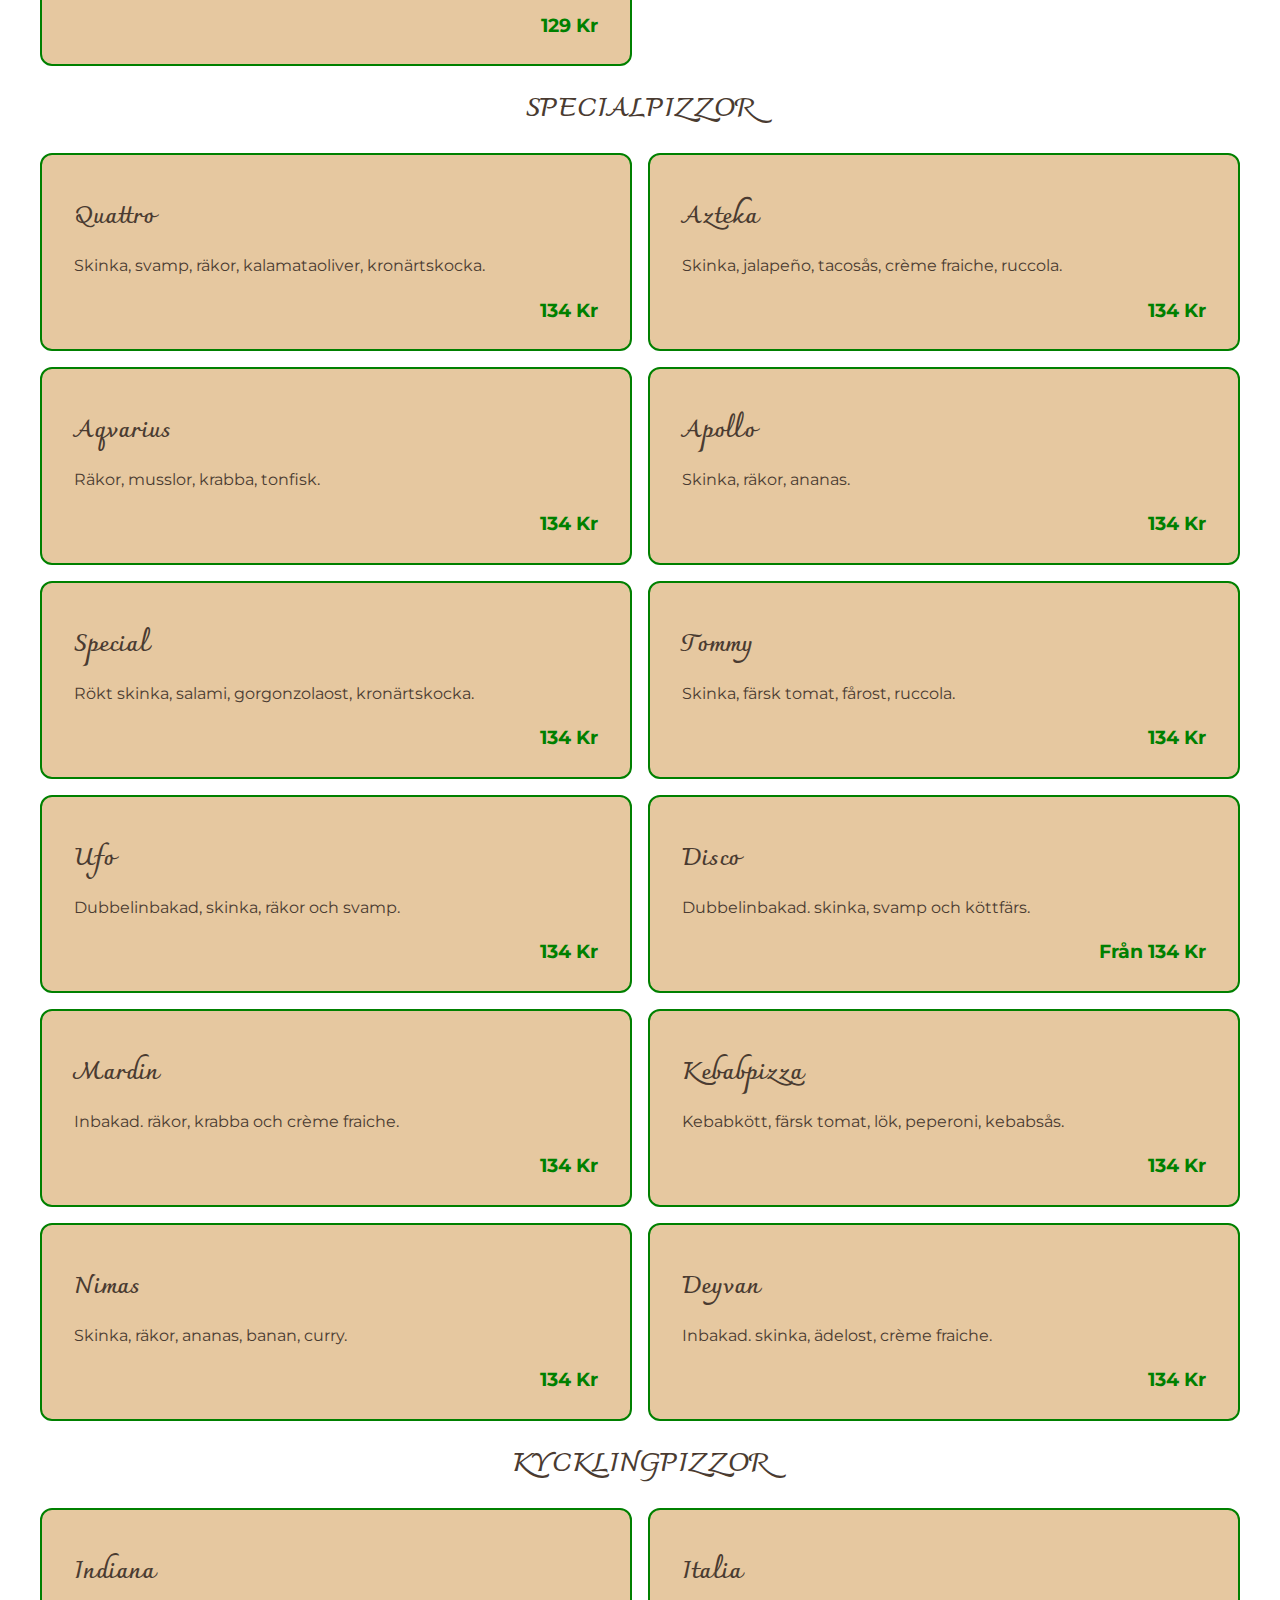
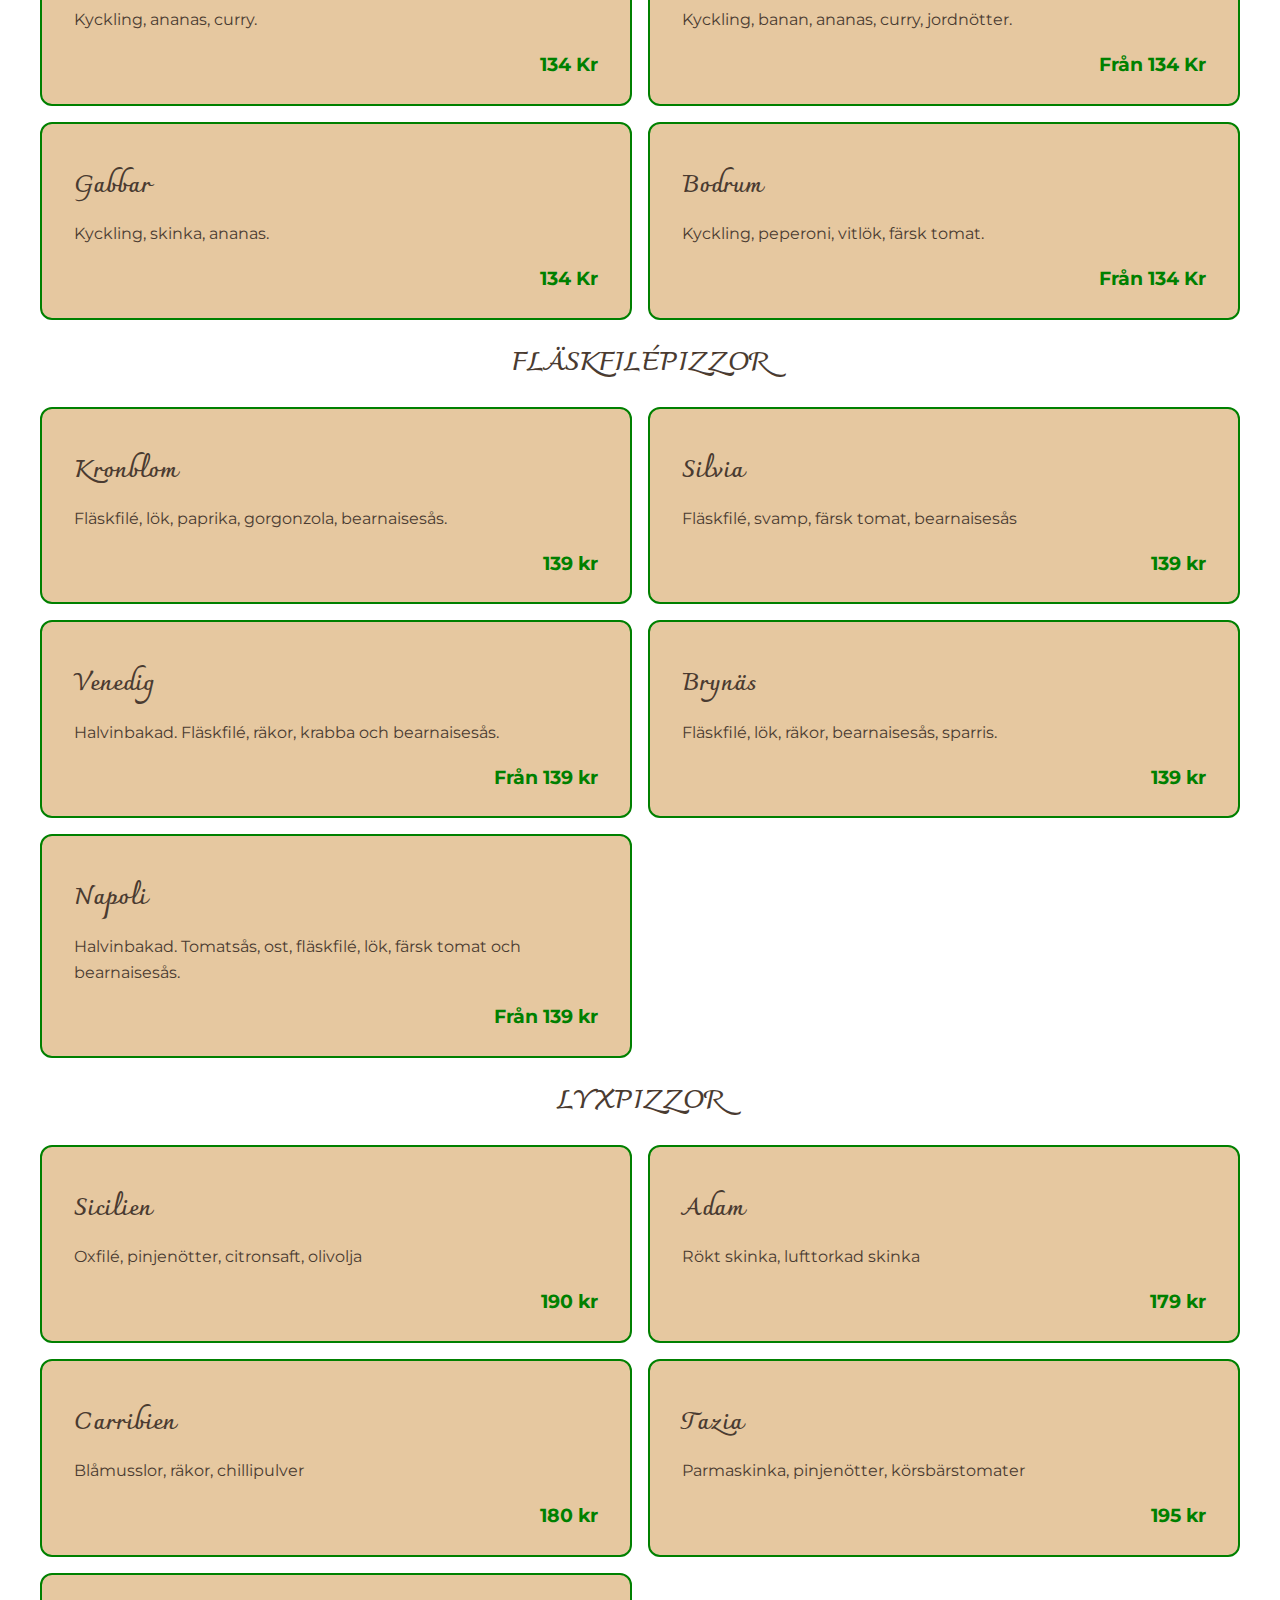
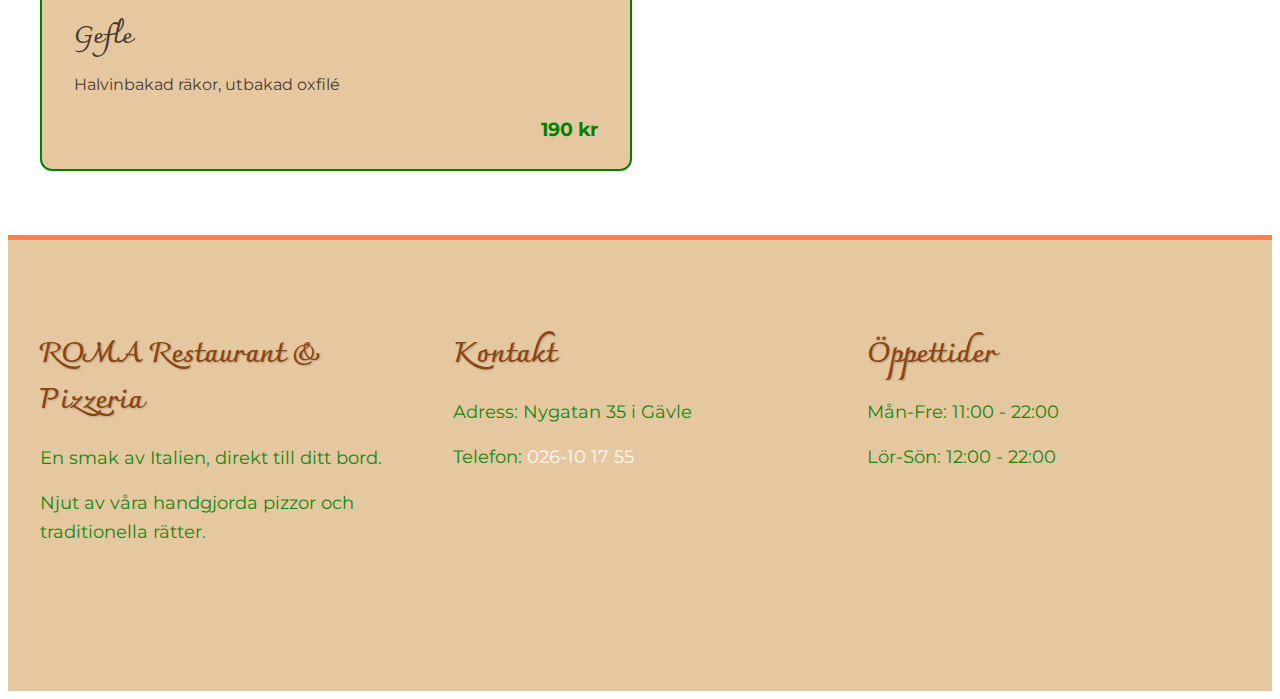
<file: PizzaSite1B&O/menu.html>
<!DOCTYPE html>
<html lang="sv">
  <head>
    <meta charset="UTF-8" />
    <meta name="viewport" content="width=device-width, initial-scale=1.0" />
    <title>Meny - ROMA Restaurant & Pizzeria</title>
    <script src="menu.js" defer></script>
    <link rel="stylesheet" href="menu.css">

    <link href="https://cdn.jsdelivr.net/npm/bootstrap@5.3.6/dist/css/bootstrap.min.css" rel="stylesheet" integrity="sha384-4Q6Gf2aSP4eDXB8Miphtr37CMZZQ5oXLH2yaXMJ2w8e2ZtHTl7GptT4jmndRuHDT" crossorigin="anonymous">
<script src="https://cdn.jsdelivr.net/npm/bootstrap@5.3.6/dist/js/bootstrap.bundle.min.js" integrity="sha384-j1CDi7MgGQ12Z7Qab0qlWQ/Qqz24Gc6BM0thvEMVjHnfYGF0rmFCozFSxQBxwHKO" crossorigin="anonymous"></script>

    <link
      href="https://fonts.googleapis.com/css2?family=Charmonman:wght@400;700&family=Montserrat:wght@300;400;600;700&display=swap"
      rel="stylesheet"
    />
  </head>
  <body>
    <header class="header">
      <nav class="nav-container">
        <a href="index.html" class="logo">
          <div class="italian-flag"></div>
          ROMA
        </a>
        <ul class="nav-menu">
          <li><a href="index.html">START</a></li>
          <li><a href="#">MENY</a></li>
          <li><a href="index.html#kontakt">KONTAKT</a></li>
        </ul>
      
<div class="dropdown">
  <button class="mobile-menu-btn" data-bs-toggle="dropdown" aria-expanded="false">
 ☰
  </button>
  <ul class="dropdown-menu">
      <a href="index.html#start"><li><button class="dropdown-item" type="button">Start</button></li> </a> 
     <a href="#"><li><button class="dropdown-item" type="button">Menu</button></li> </a> 
      <a href="index.html#kontakt"><li><button class="dropdown-item" type="button">Kontakt</button></li> </a> 
  </ul>
</div>

      </nav>
    </header>

    <section class="menu-hero">
      <div class="menu-hero-content">
        <h1>Vår Meny</h1>
        <p>
          Välkommen till ROMA Restaurant & Pizzeria! Här hittar du vår
          utsökta meny med handgjorda pizzor, pasta och andra läckerheter.
          Utforska våra olika kategorier och hitta din favorit!
        </p>
      </div>
    </section>

    <div id="menu-content"></div>
    <nav class="menu-nav">
      <div class="menu-tabs">
        <a href="#" class="menu-tab active" data-category="pizza">Pizza</a>
        <a href="#" class="menu-tab" data-category="pasta">Pasta, kött, sås och Kebab</a>
        <a href="#" class="menu-tab" data-category="sallad">Sallad & fisk</a>
        <a href="#" class="menu-tab" data-category="barn">Barn rätter</a>
        <a href="#" class="menu-tab" data-category="dryck">Dryck</a>
      </div>
    </nav>
    <div class="menu-container">
      <section class="menu-section active" id="pizza">
        <div class="newstyle">
          <h2>PIZZOR</h2>
        </div>
        <div class="pizza-grid">
          <div class="pizza-card">
            <div class="pizza-content">
              <h3 class="pizza-name">Margherita</h3>
              <p class="pizza-ingredients">Ost, körsbärstomater, basilika.</p>
              <span class="pizza-price">99 Kr</span>
            </div>
          </div>

          <div class="pizza-card">
            <div class="pizza-content">
              <h3 class="pizza-name">Vesuvio</h3>
              <p class="pizza-ingredients">Skinka.</p>
              <span class="pizza-price">99 Kr</span>
            </div>
          </div>

          <div class="pizza-card">
            <div class="pizza-content">
              <h3 class="pizza-name">Gondola</h3>
              <p class="pizza-ingredients">Svamp.</p>
              <span class="pizza-price">99 Kr</span>
            </div>
          </div>

          <div class="pizza-card">
            <div class="pizza-content">
              <h3 class="pizza-name">Pio Pio</h3>
              <p class="pizza-ingredients">Skinka, salami, ruccola.</p>
              <span class="pizza-price">124 Kr</span>
            </div>
          </div>

          <div class="pizza-card">
            <div class="pizza-content">
              <h3 class="pizza-name">Calzone</h3>
              <p class="pizza-ingredients">Inbakad. Tomatsås, ost och skinka</p>
              <span class="pizza-price">99 Kr</span>
            </div>
          </div>

          <div class="pizza-card">
            <div class="pizza-content">
              <h3 class="pizza-name">Opera</h3>
              <p class="pizza-ingredients">Skinka, tonfisk.</p>
              <span class="pizza-price">124 Kr</span>
            </div>
          </div>

          <div class="pizza-card">
            <div class="pizza-content">
              <h3 class="pizza-name">Milano</h3>
              <p class="pizza-ingredients">Bacon, lök, paprika.</p>
              <span class="pizza-price">124 Kr</span>
            </div>
          </div>

          <div class="pizza-card">
            <div class="pizza-content">
              <h3 class="pizza-name">Capricciosa</h3>
              <p class="pizza-ingredients">Skinka, svamp.</p>
              <span class="pizza-price">124 Kr</span>
            </div>
          </div>

          <div class="pizza-card">
            <div class="pizza-content">
              <h3 class="pizza-name">Al Tonno</h3>
              <p class="pizza-ingredients">Tonfisk.</p>
              <span class="pizza-price">124 Kr</span>
            </div>
          </div>

          <div class="pizza-card">
            <div class="pizza-content">
              <h3 class="pizza-name">Gudfader</h3>
              <p class="pizza-ingredients">Skinka, svamp, räkor.</p>
              <span class="pizza-price">124 Kr</span>
            </div>
          </div>

          <div class="pizza-card">
            <div class="pizza-content">
              <h3 class="pizza-name">Marinara</h3>
              <p class="pizza-ingredients">Räkor, musslor.</p>
              <span class="pizza-price">124 Kr</span>
            </div>
          </div>

          <div class="pizza-card">
            <div class="pizza-content">
              <h3 class="pizza-name">Romana</h3>
              <p class="pizza-ingredients">Skinka, svamp, paprika, oliver.</p>
              <span class="pizza-price">124 Kr</span>
            </div>
          </div>

          <div class="pizza-card">
            <div class="pizza-content">
              <h3 class="pizza-name">Hawaii</h3>
              <p class="pizza-ingredients">Skinka, ananas.</p>
              <span class="pizza-price">124 Kr</span>
            </div>
          </div>

          <div class="pizza-card">
            <div class="pizza-content">
              <h3 class="pizza-name">Verona</h3>
              <p class="pizza-ingredients">Svamp, räkor, paprika, lök.</p>
              <span class="pizza-price">124 Kr</span>
            </div>
          </div>

          <div class="pizza-card">
            <div class="pizza-content">
              <h3 class="pizza-name">Bussola</h3>
              <p class="pizza-ingredients">Skinka, räkor.</p>
              <span class="pizza-price">Från 124 kr</span>
            </div>
          </div>

          <div class="pizza-card">
            <div class="pizza-content">
              <h3 class="pizza-name">Pontus</h3>
              <p class="pizza-ingredients">Skinka, tomater, gorgonzola.</p>
              <span class="pizza-price">124 kr</span>
            </div>
          </div>

          <div class="pizza-card">
            <div class="pizza-content">
              <h3 class="pizza-name">Colloseo</h3>
              <p class="pizza-ingredients">Bacon, ägg, lök.</p>
              <span class="pizza-price">124 kr</span>
            </div>
          </div>

          <div class="pizza-card">
            <div class="pizza-content">
              <h3 class="pizza-name">Mafioso</h3>
              <p class="pizza-ingredients">Tomatsås, ost, skinka, räkor och tonfisk.</p>
              <span class="pizza-price">124 kr</span>
            </div>
          </div>

          <div class="pizza-card">
            <div class="pizza-content">
              <h3 class="pizza-name">Paradiso</h3>
              <p class="pizza-ingredients">Salami, svamp, oliver.</p>
              <span class="pizza-price">124 kr</span>
            </div>
          </div>

          <div class="pizza-card">
            <div class="pizza-content">
              <h3 class="pizza-name">Banana</h3>
              <p class="pizza-ingredients">Skinka, banan, curry.</p>
              <span class="pizza-price">124 kr</span>
            </div>
          </div>

          <div class="pizza-card">
            <div class="pizza-content">
              <h3 class="pizza-name">Vegetariana</h3>
              <p class="pizza-ingredients">Svamp, lök, paprika, tomater, oliver, kronärtskocka, ananas.</p>
              <span class="pizza-price">124 kr</span>
            </div>
          </div>
        </div>

        <div class="newstyle">
          <h2>KÖTTFÄRSPIZZOR</h2>
        </div>

        <div class="pizza-grid">
          <div class="pizza-card">
            <div class="pizza-content">
              <h3 class="pizza-name">Bologna</h3>
              <p class="pizza-ingredients">Köttfärs.</p>
              <span class="pizza-price">129 Kr</span>
            </div>
          </div>

          <div class="pizza-card">
            <div class="pizza-content">
              <h3 class="pizza-name">Furkan Special</h3>
              <p class="pizza-ingredients">Köttfärs, lök, svamp, paprika, färsk tomat.</p>
              <span class="pizza-price">129 Kr</span>
            </div>
          </div>

          <div class="pizza-card">
            <div class="pizza-content">
              <h3 class="pizza-name">Torino</h3>
              <p class="pizza-ingredients">Köttfärs, lök, färsk tomat, chilipeppar.</p>
              <span class="pizza-price">129 Kr</span>
            </div>
          </div>

          <div class="pizza-card">
            <div class="pizza-content">
              <h3 class="pizza-name">Pikant</h3>
              <p class="pizza-ingredients">Köttfärs, salami, fårost.</p>
              <span class="pizza-price">Från 129 Kr</span>
            </div>
          </div>

          <div class="pizza-card">
            <div class="pizza-content">
              <h3 class="pizza-name">Marcus</h3>
              <p class="pizza-ingredients">Köttfärs, ägg, tabasco.</p>
              <span class="pizza-price">129 Kr</span>
            </div>
          </div>

          <div class="pizza-card">
            <div class="pizza-content">
              <h3 class="pizza-name">Florens</h3>
              <p class="pizza-ingredients">Skinka, köttfärs.</p>
              <span class="pizza-price">129 Kr</span>
            </div>
          </div>

          <div class="pizza-card">
            <div class="pizza-content">
              <h3 class="pizza-name">Gustav</h3>
              <p class="pizza-ingredients">Köttfärs, räkor, lök.</p>
              <span class="pizza-price">129 Kr</span>
            </div>
          </div>

          <div class="pizza-card">
            <div class="pizza-content">
              <h3 class="pizza-name">Emel</h3>
              <p class="pizza-ingredients">Köttfärs, paprika, lök, ädelost.</p>
              <span class="pizza-price">129 Kr</span>
            </div>
          </div>

          <div class="pizza-card">
            <div class="pizza-content">
              <h3 class="pizza-name">Mexicana</h3>
              <p class="pizza-ingredients">Köttfärs, jalapeño, lök, vitlök, tacosås, tacokryddmix.</p>
              <span class="pizza-price">129 Kr</span>
            </div>
          </div>

        </div>

        <div class="newstyle">
          <h2>GREKISKAPIZZOR</h2>
        </div>

        <div class="pizza-grid">
          <div class="pizza-card">
            <div class="pizza-content">
              <h3 class="pizza-name">Grekisk</h3>
              <p class="pizza-ingredients">Fårost, färska tomater, peperoni, purjolök.</p>
              <span class="pizza-price">129 Kr</span>
            </div>
          </div>

          <div class="pizza-card">
            <div class="pizza-content">
              <h3 class="pizza-name">Olympia</h3>
              <p class="pizza-ingredients">Fårost, salami, kalamataoliver, paprika.</p>
              <span class="pizza-price">129 Kr</span>
            </div>
          </div>

          <div class="pizza-card">
            <div class="pizza-content">
              <h3 class="pizza-name">Venus</h3>
              <p class="pizza-ingredients">Fårost, lök, svamp, paprika, kalamataoliver, purjolök.</p>
              <span class="pizza-price">129 Kr</span>
            </div>
          </div>
        </div>

        <div class="newstyle">
          <h2>SPECIALPIZZOR</h2>
        </div>

        <div class="pizza-grid">
          <div class="pizza-card">
            <div class="pizza-content">
              <h3 class="pizza-name">Quattro</h3>
              <p class="pizza-ingredients">Skinka, svamp, räkor, kalamataoliver, kronärtskocka.</p>
              <span class="pizza-price">134 Kr</span>
            </div>
          </div>

          <div class="pizza-card">
            <div class="pizza-content">
              <h3 class="pizza-name">Azteka</h3>
              <p class="pizza-ingredients">Skinka, jalapeño, tacosås, crème fraiche, ruccola.</p>
              <span class="pizza-price">134 Kr</span>
            </div>
          </div>

          <div class="pizza-card">
            <div class="pizza-content">
              <h3 class="pizza-name">Aqvarius</h3>
              <p class="pizza-ingredients">Räkor, musslor, krabba, tonfisk.</p>
              <span class="pizza-price">134 Kr</span>
            </div>
          </div>

          <div class="pizza-card">
            <div class="pizza-content">
              <h3 class="pizza-name">Apollo</h3>
              <p class="pizza-ingredients">Skinka, räkor, ananas.</p>
              <span class="pizza-price">134 Kr</span>
            </div>
          </div>

          <div class="pizza-card">
            <div class="pizza-content">
              <h3 class="pizza-name">Special</h3>
              <p class="pizza-ingredients">Rökt skinka, salami, gorgonzolaost, kronärtskocka.</p>
              <span class="pizza-price">134 Kr</span>
            </div>
          </div>

          <div class="pizza-card">
            <div class="pizza-content">
              <h3 class="pizza-name">Tommy</h3>
              <p class="pizza-ingredients">Skinka, färsk tomat, fårost, ruccola.</p>
              <span class="pizza-price">134 Kr</span>
            </div>
          </div>

          <div class="pizza-card">
            <div class="pizza-content">
              <h3 class="pizza-name">Ufo</h3>
              <p class="pizza-ingredients">Dubbelinbakad, skinka, räkor och svamp.</p>
              <span class="pizza-price">134 Kr</span>
            </div>
          </div>

          <div class="pizza-card">
            <div class="pizza-content">
              <h3 class="pizza-name">Disco</h3>
              <p class="pizza-ingredients">Dubbelinbakad. skinka, svamp och köttfärs.</p>
              <span class="pizza-price">Från 134 Kr</span>
            </div>
          </div>

          <div class="pizza-card">
            <div class="pizza-content">
              <h3 class="pizza-name">Mardin</h3>
              <p class="pizza-ingredients">Inbakad. räkor, krabba och crème fraiche.</p>
              <span class="pizza-price">134 Kr</span>
            </div>
          </div>

          <div class="pizza-card">
            <div class="pizza-content">
              <h3 class="pizza-name">Kebabpizza</h3>
              <p class="pizza-ingredients">Kebabkött, färsk tomat, lök, peperoni, kebabsås.</p>
              <span class="pizza-price">134 Kr</span>
            </div>
          </div>

          <div class="pizza-card">
            <div class="pizza-content">
              <h3 class="pizza-name">Nimas</h3>
              <p class="pizza-ingredients">Skinka, räkor, ananas, banan, curry.</p>
              <span class="pizza-price">134 Kr</span>
            </div>
          </div>

          <div class="pizza-card">
            <div class="pizza-content">
              <h3 class="pizza-name">Deyvan</h3>
              <p class="pizza-ingredients">Inbakad. skinka, ädelost, crème fraiche.</p>
              <span class="pizza-price">134 Kr</span>
            </div>
          </div>


        </div>
        <div class="newstyle">
          <h2>KYCKLINGPIZZOR</h2>
        </div>

        <div class="pizza-grid">
          <div class="pizza-card">
            <div class="pizza-content">
              <h3 class="pizza-name">Indiana</h3>
              <p class="pizza-ingredients">Kyckling, ananas, curry.</p>
              <span class="pizza-price">134 Kr</span>
            </div>
          </div>

          <div class="pizza-card">
            <div class="pizza-content">
              <h3 class="pizza-name">Italia</h3>
              <p class="pizza-ingredients">Kyckling, banan, ananas, curry, jordnötter.</p>
              <span class="pizza-price">Från 134 Kr</span>
            </div>
          </div>

          <div class="pizza-card">
            <div class="pizza-content">
              <h3 class="pizza-name">Gabbar</h3>
              <p class="pizza-ingredients">Kyckling, skinka, ananas.</p>
              <span class="pizza-price">134 Kr</span>
            </div>
          </div>

          <div class="pizza-card">
            <div class="pizza-content">
              <h3 class="pizza-name">Bodrum</h3>
              <p class="pizza-ingredients">Kyckling, peperoni, vitlök, färsk tomat.</p>
              <span class="pizza-price">Från 134 Kr</span>
            </div>
          </div>
        </div>


        <div class="newstyle">
          <h2>FLÄSKFILÉPIZZOR</h2>
        </div>

        <div class="pizza-grid">
          <div class="pizza-card">
            <div class="pizza-content">
              <h3 class="pizza-name">Kronblom</h3>
              <p class="pizza-ingredients">Fläskfilé, lök, paprika, gorgonzola, bearnaisesås.</p>
              <span class="pizza-price">139 kr</span>
            </div>
          </div>

          <div class="pizza-card">
            <div class="pizza-content">
              <h3 class="pizza-name">Silvia</h3>
              <p class="pizza-ingredients">Fläskfilé, svamp, färsk tomat, bearnaisesås</p>
              <span class="pizza-price">139 kr</span>
            </div>
          </div>

          <div class="pizza-card">
            <div class="pizza-content">
              <h3 class="pizza-name">Venedig</h3>
              <p class="pizza-ingredients">Halvinbakad. Fläskfilé, räkor, krabba och bearnaisesås.</p>
              <span class="pizza-price">Från 139 kr</span>
            </div>
          </div>

          <div class="pizza-card">
            <div class="pizza-content">
              <h3 class="pizza-name">Brynäs</h3>
              <p class="pizza-ingredients">Fläskfilé, lök, räkor, bearnaisesås, sparris.</p>
              <span class="pizza-price">139 kr</span>
            </div>
          </div>

          <div class="pizza-card">
            <div class="pizza-content">
              <h3 class="pizza-name">Napoli</h3>
              <p class="pizza-ingredients">Halvinbakad. Tomatsås, ost, fläskfilé, lök, färsk tomat och bearnaisesås.</p>
              <span class="pizza-price">Från 139 kr</span>
            </div>
          </div>
        </div>
        <div class="newstyle">
          <h2>LYXPIZZOR</h2>
        </div>

        <div class="pizza-grid">
          <div class="pizza-card">
            <div class="pizza-content">
              <h3 class="pizza-name">Sicilien</h3>
              <p class="pizza-ingredients">Oxfilé, pinjenötter, citronsaft, olivolja</p>
              <span class="pizza-price">190 kr</span>
            </div>
          </div>

          <div class="pizza-card">
            <div class="pizza-content">
              <h3 class="pizza-name">Adam</h3>
              <p class="pizza-ingredients">Rökt skinka, lufttorkad skinka</p>
              <span class="pizza-price">179 kr</span>
            </div>
          </div>

          <div class="pizza-card">
            <div class="pizza-content">
              <h3 class="pizza-name">Carribien</h3>
              <p class="pizza-ingredients">Blåmusslor, räkor, chillipulver</p>
              <span class="pizza-price">180 kr</span>
            </div>
          </div>

          <div class="pizza-card">
            <div class="pizza-content">
              <h3 class="pizza-name">Tazia</h3>
              <p class="pizza-ingredients">Parmaskinka, pinjenötter, körsbärstomater</p>
              <span class="pizza-price">195 kr</span>
            </div>
          </div>

          <div class="pizza-card">
            <div class="pizza-content">
              <h3 class="pizza-name">Gefle</h3>
              <p class="pizza-ingredients">Halvinbakad räkor, utbakad oxfilé</p>
              <span class="pizza-price">190 kr</span>
            </div>
          </div>
        </div>
      </section> 

      <section class="menu-section" id="pasta">
        <div class="newstyle">
          <h2>SPAGETTI</h2>
        </div>
        <div class="pizza-grid"> 
          <div class="pizza-grid">
            <div class="pizza-card">
              <div class="pizza-content">
                <h3 class="pizza-name">Bolognese Pasta</h3>
                <p class="pizza-ingredients">Köttfärs, ost.</p>
                <span class="pizza-price">130 kr</span>
              </div>
            </div>

            <div class="pizza-card">
              <div class="pizza-content">
                <h3 class="pizza-name">Carbonara Pasta</h3>
                <p class="pizza-ingredients">Bacon, lök, paprika, svamp och äggula.</p>
                <span class="pizza-price">145 kr</span>
              </div>
            </div>

            <div class="pizza-card">
              <div class="pizza-content">
                <h3 class="pizza-name">Kycklingpasta</h3>
                <p class="pizza-ingredients">Kyckling, svamp, lök och paprika.</p>
                <span class="pizza-price">145 kr</span>
              </div>
            </div>

            <div class="pizza-card">
              <div class="pizza-content">
                <h3 class="pizza-name">Vegetarisk Pasta</h3>
                <p class="pizza-ingredients">Fårost, svamp, lök och paprika.</p>
                <span class="pizza-price">145 kr</span>
              </div>
            </div>

            <div class="pizza-card">
              <div class="pizza-content">
                <h3 class="pizza-name">Fläskfilépasta</h3>
                <p class="pizza-ingredients">Fläsk, lök, paprika och svamp.</p>
                <span class="pizza-price">150 kr</span>
              </div>
            </div>

            <div class="pizza-card">
              <div class="pizza-content">
                <h3 class="pizza-name">Oxfilépasta</h3>
                <p class="pizza-ingredients">Oxfilé, lök, svamp och paprika.</p>
                <span class="pizza-price">175 kr</span>
              </div>
            </div>

            <div class="pizza-card">
              <div class="pizza-content">
                <h3 class="pizza-name">Lasagne</h3>
                <p class="pizza-ingredients"></p> <span class="pizza-price">142 kr</span>
              </div>
            </div>
          </div>
        </div>

        <div class="newstyle">
          <h2>KÖTTRÄTTER</h2>
        </div>

        <div class="pizza-grid">
          <div class="pizza-card">
            <div class="pizza-content">
              <h3 class="pizza-name">Filé Oscar</h3>
              <p class="pizza-ingredients">Med räkor, sparris och bearnaisesås.</p>
              <span class="pizza-price">164 kr</span>
            </div>
          </div>

          <div class="pizza-card">
            <div class="pizza-content">
              <h3 class="pizza-name">Fläskfilé</h3>
              <p class="pizza-ingredients">Med bearnaisesås och rödvinssås.</p>
              <span class="pizza-price">164 kr</span>
            </div>
          </div>

          <div class="pizza-card">
            <div class="pizza-content">
              <h3 class="pizza-name">Fläskfilé Hawaii</h3>
              <p class="pizza-ingredients">Med banan, ananas och bearnaisesås.</p>
              <span class="pizza-price">164 kr</span>
            </div>
          </div>

          <div class="pizza-card">
            <div class="pizza-content">
              <h3 class="pizza-name">Ost/Senapsgratinerad Fläskfilé</h3>
              <p class="pizza-ingredients">Med bearnaisesås.</p>
              <span class="pizza-price">164 kr</span>
            </div>
          </div>

          <div class="pizza-card">
            <div class="pizza-content">
              <h3 class="pizza-name">Grillspett</h3>
              <p class="pizza-ingredients">Med fläskfilé och tzatziksås.</p>
              <span class="pizza-price">164 kr</span>
            </div>
          </div>

          <div class="pizza-card">
            <div class="pizza-content">
              <h3 class="pizza-name">Grilltallrik</h3>
              <p class="pizza-ingredients">Med fläsk, korv, bacon och bearnaisesås.</p>
              <span class="pizza-price">164 kr</span>
            </div>
          </div>

          <div class="pizza-card">
            <div class="pizza-content">
              <h3 class="pizza-name">Black & White</h3>
              <p class="pizza-ingredients">Med oxfilé, fläskfilé, rödvinssås och bearnaisesås.</p>
              <span class="pizza-price">184 kr</span>
            </div>
          </div>

          <div class="pizza-card">
            <div class="pizza-content">
              <h3 class="pizza-name">Oxfilé Provencale</h3>
              <p class="pizza-ingredients">Med rödvinssås och vitlökssmör.</p>
              <span class="pizza-price">184 kr</span>
            </div>
          </div>

          <div class="pizza-card">
            <div class="pizza-content">
              <h3 class="pizza-name">Oxfilé</h3>
              <p class="pizza-ingredients">Med valfri ädelostsås/beasås/gorgonzola/basilikasås.</p>
              <span class="pizza-price">184 kr</span>
            </div>
          </div>

          <div class="pizza-card">
            <div class="pizza-content">
              <h3 class="pizza-name">Pepparstek</h3>
              <p class="pizza-ingredients">Med oxfilé och grönpepparsås.</p>
              <span class="pizza-price">205 kr</span>
            </div>
          </div>

          <div class="pizza-card">
            <div class="pizza-content">
              <h3 class="pizza-name">T3 Special</h3>
              <p class="pizza-ingredients">Oxfilé, fläskfilé, kycklingfilé med bearnaisesås.</p>
              <span class="pizza-price">214 kr</span>
            </div>
          </div>
        </div>

        <div class="newstyle">
          <h2>KEBAB</h2>
        </div>

        <div class="pizza-grid">
          <div class="pizza-card">
            <div class="pizza-content">
              <h3 class="pizza-name">Kebab med bröd</h3>
              <p class="pizza-ingredients">Sallad, lök, feferoni, tomat, gurka och kebabsås.</p>
              <span class="pizza-price">95 kr</span>
            </div>
          </div>

          <div class="pizza-card">
            <div class="pizza-content">
              <h3 class="pizza-name">Kebabtallrik</h3>
              <p class="pizza-ingredients">Pommes, sallad, lök, gurka, peperoni, tomat, kebabsås.</p>
              <span class="pizza-price">130 kr</span>
            </div>
          </div>

          <div class="pizza-card">
            <div class="pizza-content">
              <h3 class="pizza-name">Kebab med ris</h3>
              <p class="pizza-ingredients">Sallad, lök, feferoni, tomat, gurka och kebabsås.</p>
              <span class="pizza-price">130 kr</span>
            </div>
          </div>

          <div class="pizza-card">
            <div class="pizza-content">
              <h3 class="pizza-name">Kebab Skrovmål</h3>
              <p class="pizza-ingredients">Med bröd, pommes, sallad, lök, gurka, tomat, feferoni och kebabsås.</p>
              <span class="pizza-price">130 kr</span>
            </div>
          </div>

          <div class="pizza-card">
            <div class="pizza-content">
              <h3 class="pizza-name">Kebabrulle</h3>
              <p class="pizza-ingredients">Sallad, lök, peperoni, tomat, gurka, kebabsås</p>
              <span class="pizza-price">115 kr</span>
            </div>
          </div>
        </div>

        <div class="newstyle">
          <h2>LYXBURGARE</h2>
        </div>

        <div class="pizza-grid">
          <div class="pizza-card">
            <div class="pizza-content">
              <h3 class="pizza-name">Lyxburgare 180 g</h3>
              <p class="pizza-ingredients">Med klyftpotatis</p>
              <span class="pizza-price">179 kr</span>
            </div>
          </div>
        </div>

     <div class="newstyle">
          <h2>SÅSER</h2>
        </div>
        <div class="pizza-grid">  <div class="pizza-card">
            <div class="pizza-content">
              <h3 class="pizza-name">Vitlökssås</h3>
              <span class="pizza-price">15 kr</span>
            </div>
          </div>

          <div class="pizza-card">
            <div class="pizza-content">
              <h3 class="pizza-name">Rhode Islandssås</h3>
              <span class="pizza-price">15 kr</span>
            </div>
          </div>

          <div class="pizza-card">
            <div class="pizza-content">
              <h3 class="pizza-name">Kebabsås Stark</h3>
              <span class="pizza-price">15 kr</span>
            </div>
          </div>

          <div class="pizza-card">
            <div class="pizza-content">
              <h3 class="pizza-name">Bearnaisesås</h3>
              <span class="pizza-price">15 kr</span>
            </div>
          </div>

          <div class="pizza-card">
            <div class="pizza-content">
              <h3 class="pizza-name">Tzatzikisås</h3>
              <span class="pizza-price">15 kr</span>
            </div>
          </div>
        </div>
      </section>

      <section class="menu-section" id="sallad">

        <div class="newstyle">
          <h2>SALLADER</h2>
        </div>

        <div class="pizza-grid">
          <div class="pizza-card">
            <div class="pizza-content">
              <h3 class="pizza-name">Kycklingsallad</h3>
              <p class="pizza-ingredients">Fårost, napolitansk sallad, körsbärstomater, paprika, oliver, rödbetor</p>
              <span class="pizza-price">140 kr</span>
            </div>
          </div>

          <div class="pizza-card">
            <div class="pizza-content">
              <h3 class="pizza-name">Parmasallad</h3>
              <p class="pizza-ingredients">Mozzarellaost, napolitansk sallad, körsbärstomater, paprika, oliver, rödbetor</p>
              <span class="pizza-price">145 kr</span>
            </div>
          </div>

          <div class="pizza-card">
            <div class="pizza-content">
              <h3 class="pizza-name">Ost & Skink sallad</h3>
              <p class="pizza-ingredients">Sallad, lök, gurka, tomat, ananas</p>
              <span class="pizza-price">105 kr</span>
            </div>
          </div>

          <div class="pizza-card">
            <div class="pizza-content">
              <h3 class="pizza-name">Räksallad</h3>
              <p class="pizza-ingredients">Citronsås, napolitansk sallad, körsbärstomater, paprika, oliver, rödbetor</p>
              <span class="pizza-price">140 kr</span>
            </div>
          </div>

          <div class="pizza-card">
            <div class="pizza-content">
              <h3 class="pizza-name">Kebabsallad</h3>
              <p class="pizza-ingredients">Kebabsås, napolitansk sallad, tomat, lök</p>
              <span class="pizza-price">105 kr</span>
            </div>
          </div>
        </div>

        <div class="newstyle">
          <h2>FISKRÄTTER</h2>
        </div>

        <div class="pizza-grid">
          <div class="pizza-card">
            <div class="pizza-content">
              <h3 class="pizza-name">Sprödbakad torsk</h3>
              <p class="pizza-ingredients">Med remouladsås och kokt potatis</p>
              <span class="pizza-price">130 kr</span>
            </div>
          </div>

          <div class="pizza-card">
            <div class="pizza-content">
              <h3 class="pizza-name">Rödspättafilé</h3>
              <p class="pizza-ingredients">Med remouladsås och kokt potatis</p>
              <span class="pizza-price">130 kr</span>
            </div>
          </div>

          <div class="pizza-card">
            <div class="pizza-content">
              <h3 class="pizza-name">Lax</h3>
              <p class="pizza-ingredients">Med vitvinssås och kokt potatis</p>
              <span class="pizza-price">170 kr</span>
            </div>
          </div>
        </div>
      </section>

      <section class="menu-section" id="barn">

        <div class="newstyle">
          <h2>BARNMENY</h2>
        </div>

        <div class="pizza-grid">
          <div class="pizza-card">
            <div class="pizza-content">
              <h3 class="pizza-name">Ostburgare 90 gr</h3>
              <p class="pizza-ingredients"></p>
              <span class="pizza-price">95 kr</span>
            </div>
          </div>

          <div class="pizza-card">
            <div class="pizza-content">
              <h3 class="pizza-name">Pasta Carbonara</h3>
              <p class="pizza-ingredients"></p>
              <span class="pizza-price">95 kr</span>
            </div>
          </div>

          <div class="pizza-card">
            <div class="pizza-content">
              <h3 class="pizza-name">Pasta</h3>
              <p class="pizza-ingredients">Med köttfärs och ost</p>
              <span class="pizza-price">95 kr</span>
            </div>
          </div>

          <div class="pizza-card">
            <div class="pizza-content">
              <h3 class="pizza-name">Grillkorv</h3>
              <p class="pizza-ingredients">Med pommes</p>
              <span class="pizza-price">95 kr</span>
            </div>
          </div>

          <div class="pizza-card">
            <div class="pizza-content">
              <h3 class="pizza-name">Fläskfilé</h3>
              <p class="pizza-ingredients">Med Pommes och bearnaisesås</p>
              <span class="pizza-price">95 kr</span>
            </div>
          </div>

          <div class="pizza-card">
            <div class="pizza-content">
              <h3 class="pizza-name">Chicken Nuggets</h3>
              <p class="pizza-ingredients"></p>
              <span class="pizza-price">95 kr</span>
            </div>
          </div>
        </div>

      </section>

      <section class="menu-section" id="dryck">

        <div class="newstyle">
          <h2>Dryck</h2>
        </div>

        <div class="pizza-grid">
          <div class="pizza-card">
            <div class="pizza-content">
              <h3 class="pizza-name">Coca-cola 33cl</h3>
              <p class="pizza-ingredients"></p>
              <span class="pizza-price">20 kr</span>
            </div>
          </div>

          <div class="pizza-card">
            <div class="pizza-content">
              <h3 class="pizza-name">Coca-cola Zero 33cl</h3>
              <p class="pizza-ingredients"></p>
              <span class="pizza-price">20 kr</span>
            </div>
          </div>

          <div class="pizza-card">
            <div class="pizza-content">
              <h3 class="pizza-name">Sprite 33 cl</h3>
              <p class="pizza-ingredients"></p>
              <span class="pizza-price">20 kr</span>
            </div>
          </div>

          <div class="pizza-card">
            <div class="pizza-content">
              <h3 class="pizza-name">Fanta 33 cl</h3>
              <p class="pizza-ingredients"></p>
              <span class="pizza-price">20 kr</span> </div>
          </div>
        </div>
      </section>
    </div> </body>
</html>

    <footer class="footer">
      <div class="footer-content">
        <div class="footer-section">
          <h3>ROMA Restaurant & Pizzeria</h3>
          <p>En smak av Italien, direkt till ditt bord.</p>
          <p>Njut av våra handgjorda pizzor och traditionella rätter.</p>
        </div>
        <div class="footer-section" id="kontakt">
          <h3>Kontakt</h3>
          <p>Adress: Nygatan 35 i Gävle </p>
          <p>
            Telefon:
            <a href="tel:026101755" style="color: white; text-decoration: none"
              >026-10 17 55</a
            >
          </p>
        </div>
        <div class="footer-section">
          <h3>Öppettider</h3>
          <p>Mån-Fre: 11:00 - 22:00</p>
          <p>Lör-Sön: 12:00 - 22:00</p>
        </div>
      </div>
      <div class="footer-bottom">
        &copy; Copyright © 2025 mig själv | skapad av mig
      </div>
    </footer>
  </body>
</html>
</file>
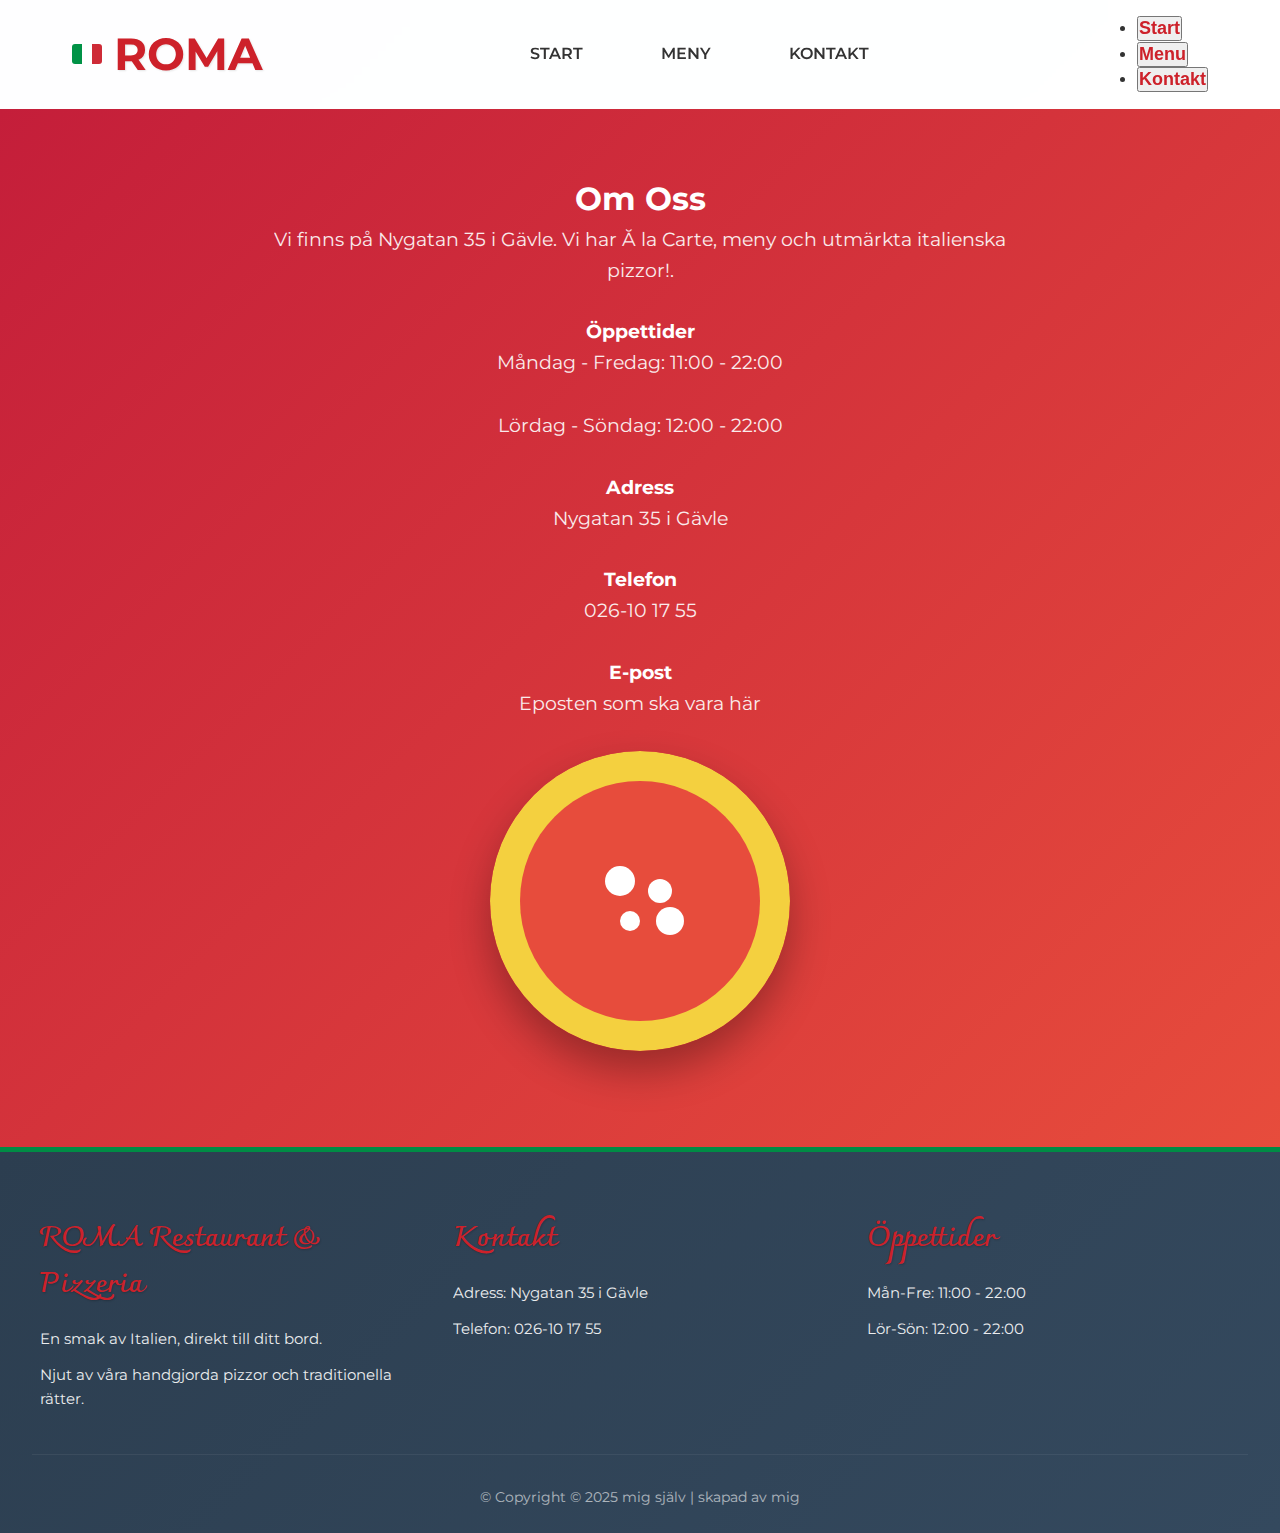
<file: PizzaSite2/kontakt.html>
<!DOCTYPE html>
<html lang="sv">
  <head>
    <meta charset="UTF-8" />
    <meta name="viewport" content="width=device-width, initial-scale=1.0" />
    <title>Meny - ROMA Restaurant & Pizzeria</title>
    <link rel="stylesheet" href="kontakt.css">

    <link href="https://cdn.jsdelivr.net/npm/bootstrap@5.3.6/dist/css/bootstrap.min.css" rel="stylesheet" integrity="sha384-4Q6Gf2aSP4eDXB8Miphtr37CMZZQ5oXLH2yaXMJ2w8e2ZtHTl7GptT4jmndRuHDT" crossorigin="anonymous">
<script src="https://cdn.jsdelivr.net/npm/bootstrap@5.3.6/dist/js/bootstrap.bundle.min.js" integrity="sha384-j1CDi7MgGQ12Z7Qab0qlWQ/Qqz24Gc6BM0thvEMVjHnfYGF0rmFCozFSxQBxwHKO" crossorigin="anonymous"></script>

    <link
      href="https://fonts.googleapis.com/css2?family=Charmonman:wght@400;700&family=Montserrat:wght@300;400;600;700&display=swap"
      rel="stylesheet"
    />
  </head>
  <body>
    <header class="header">
      <nav class="nav-container">
        <a href="index.html" class="logo">
          <div class="italian-flag"></div>
          ROMA
        </a>
        <ul class="nav-menu">
          <li><a href="index.html">START</a></li>
          <li><a href="menu.html">MENY</a></li>
          <li><a href="#">KONTAKT</a></li>
        </ul>
      
<div class="dropdown">
  <button class="mobile-menu-btn" data-bs-toggle="dropdown" aria-expanded="false">
 ☰
  </button>
  <ul class="dropdown-menu">
      <a href="index.html#start"><li><button class="dropdown-item" type="button">Start</button></li> </a> 
     <a href="menu.html"><li><button class="dropdown-item" type="button">Menu</button></li> </a> 
      <a href="#"><li><button class="dropdown-item" type="button">Kontakt</button></li> </a> 
  </ul>
</div>

      </nav>
    </header>

  <section class="pizza-hero" id="kontakt">
        <div class="pizza-content">
            <h1>Om Oss</h1>
            <p>Vi finns på Nygatan 35 i Gävle. Vi har Ă la Carte, meny och utmärkta italienska pizzor!.</p>
            <div class="kontakt-container">
    <div class="kontakt-info">
      <div class="kontakt-sektion">
        <h3>Öppettider</h3>
        <p>Måndag - Fredag: 11:00 - 22:00</p>
        <p>Lördag - Söndag: 12:00 - 22:00</p>
      </div>
      
      <div class="kontakt-sektion">
        <h3>Adress</h3>
        <p>Nygatan 35 i Gävle</p>
      </div>
      
      <div class="kontakt-sektion">
        <h3>Telefon</h3>
        <p>026-10 17 55</p>
      </div>
      
      <div class="kontakt-sektion">
        <h3>E-post</h3>
        <p>Eposten som ska vara här</p>
      </div>
    </div>
    
  </div>
             <div class="pizza-image"></div> 
        </div>
    </section>

    

<!-- fotter -->

    <footer class="footer">
      <div class="footer-content">
        <div class="footer-section">
          <h3>ROMA Restaurant & Pizzeria</h3>
          <p>En smak av Italien, direkt till ditt bord.</p>
          <p>Njut av våra handgjorda pizzor och traditionella rätter.</p>
        </div>
        <div class="footer-section" >
          <h3>Kontakt</h3>
          <p>Adress: Nygatan 35 i Gävle </p>
          <p>
            Telefon:
            <a href="" style="color: white; text-decoration: none"
              >026-10 17 55</a
            >
          </p>
        
        </div>
        <div class="footer-section">
          <h3>Öppettider</h3>
          <p>Mån-Fre: 11:00 - 22:00</p>
          <p>Lör-Sön: 12:00 - 22:00</p>
        </div>
      </div>
      <div class="footer-bottom">
        &copy; Copyright © 2025 mig själv | skapad av mig
      </div>
    </footer>

   </body>
</html>
</file>
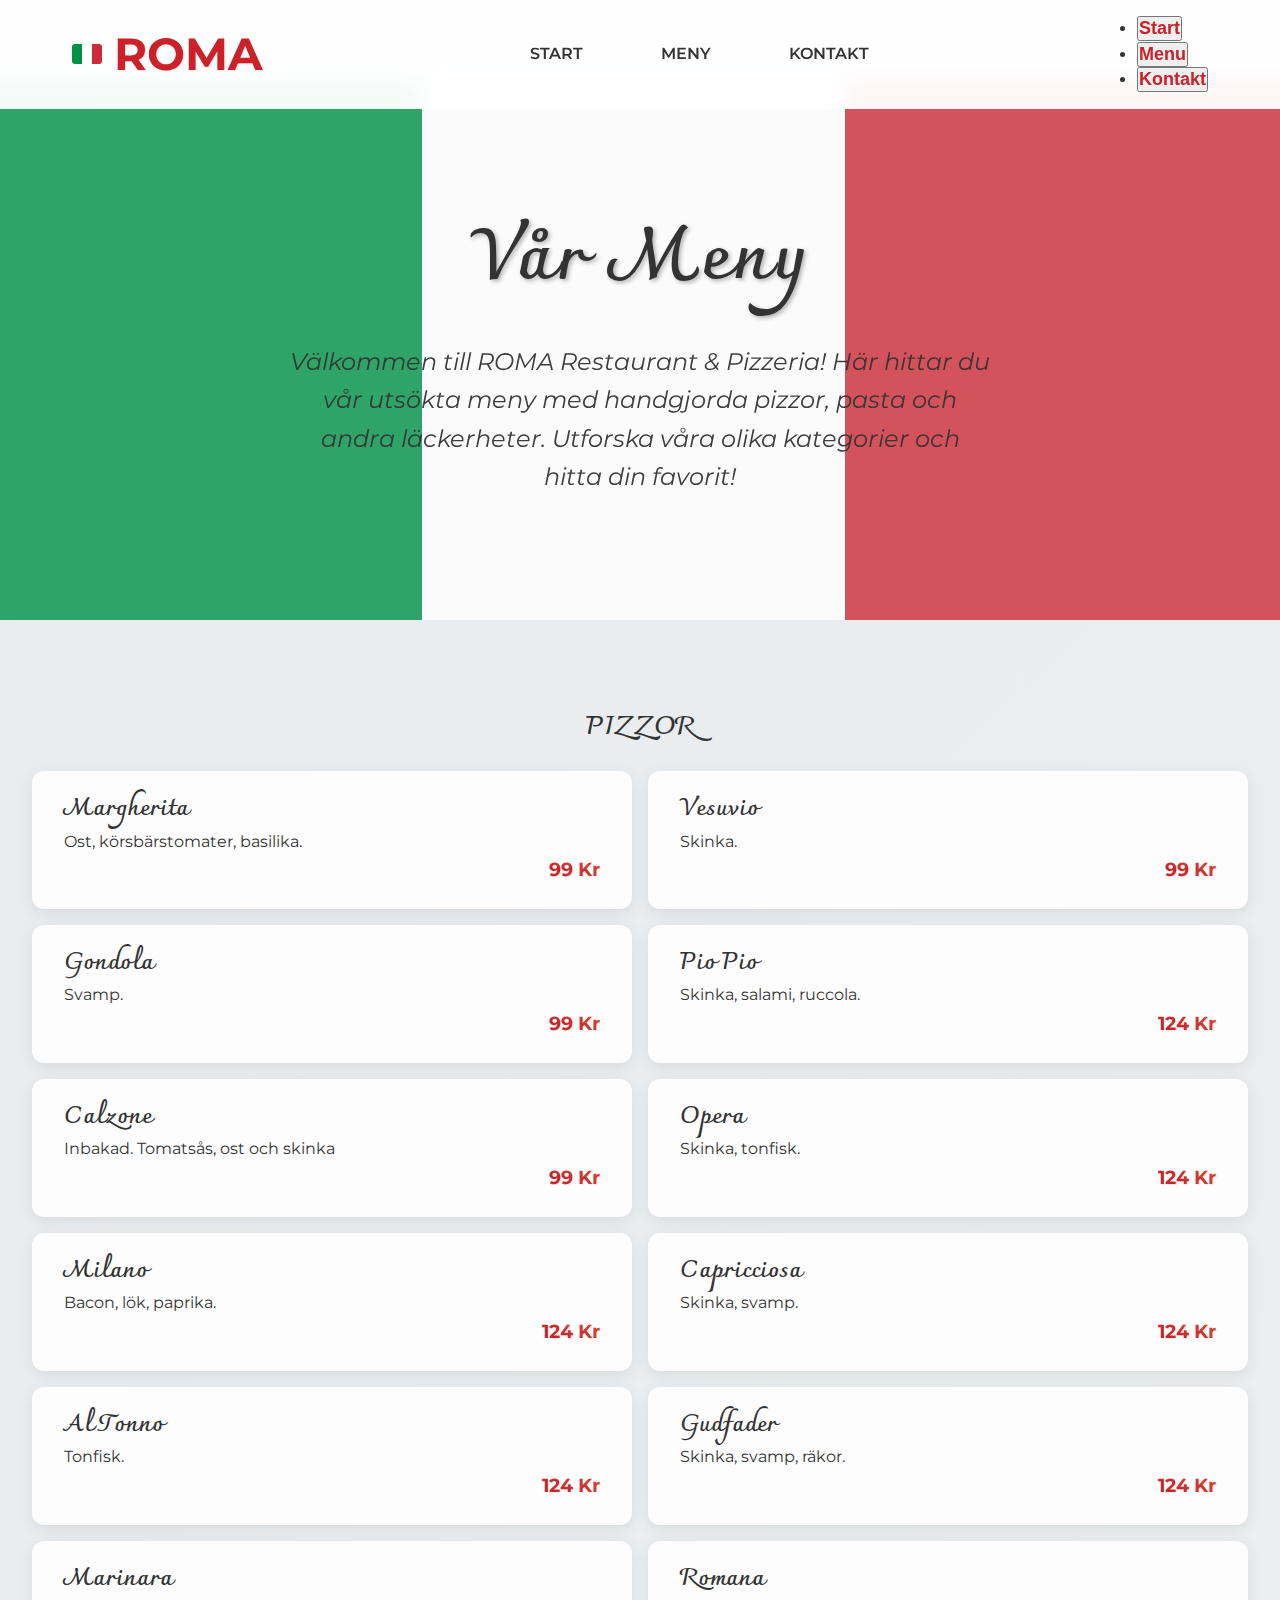
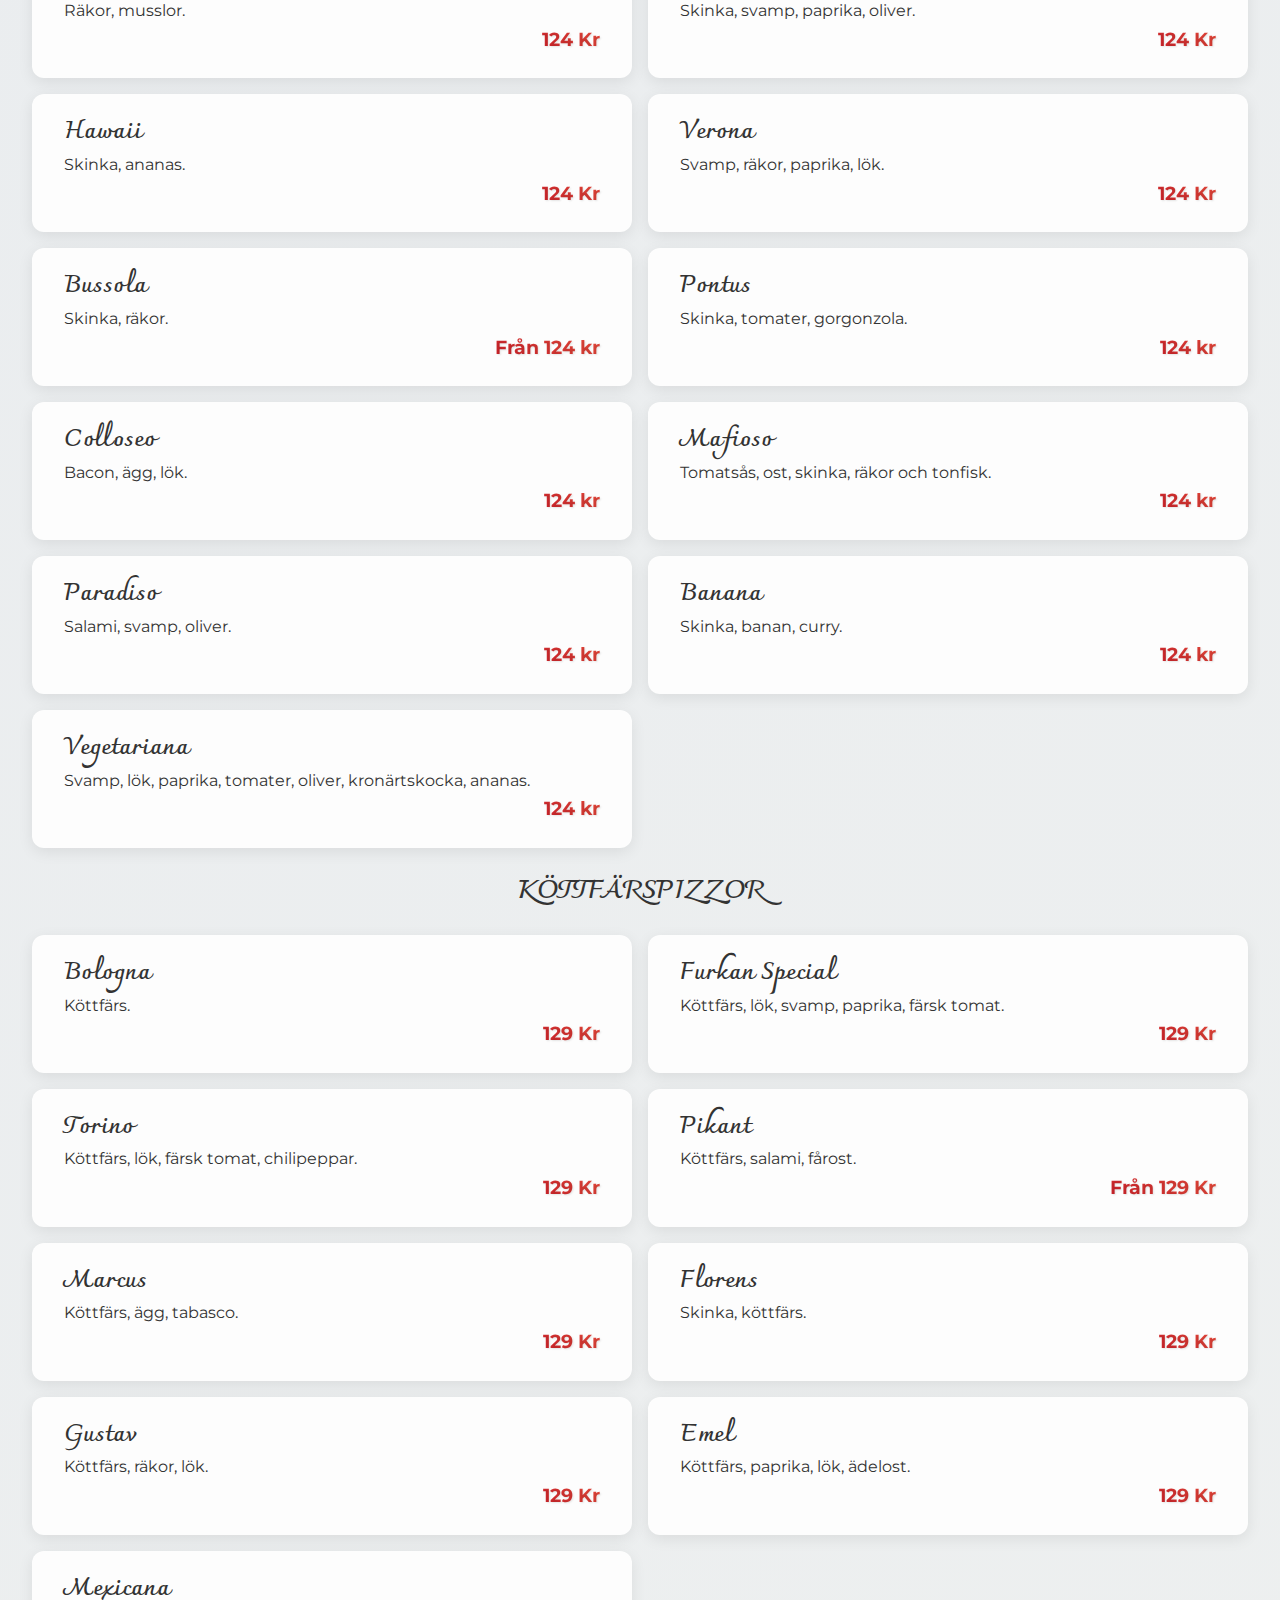
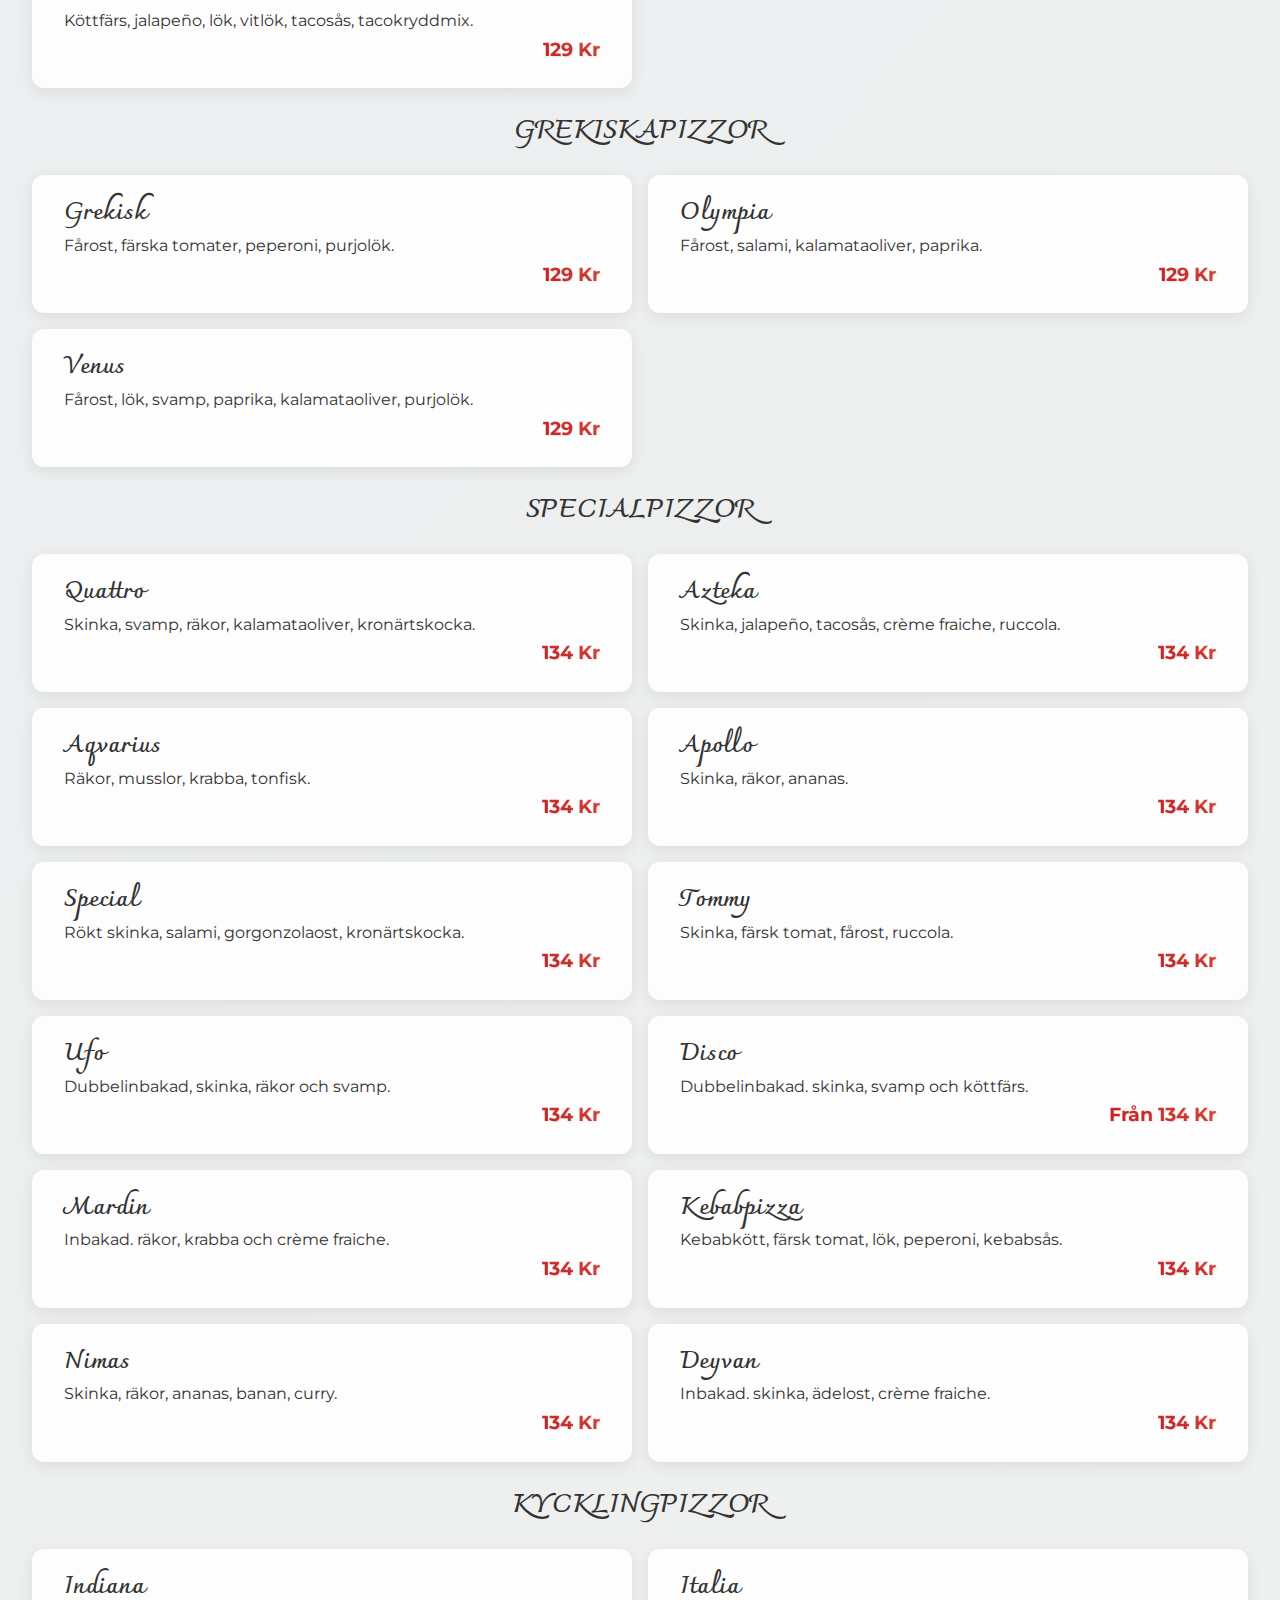
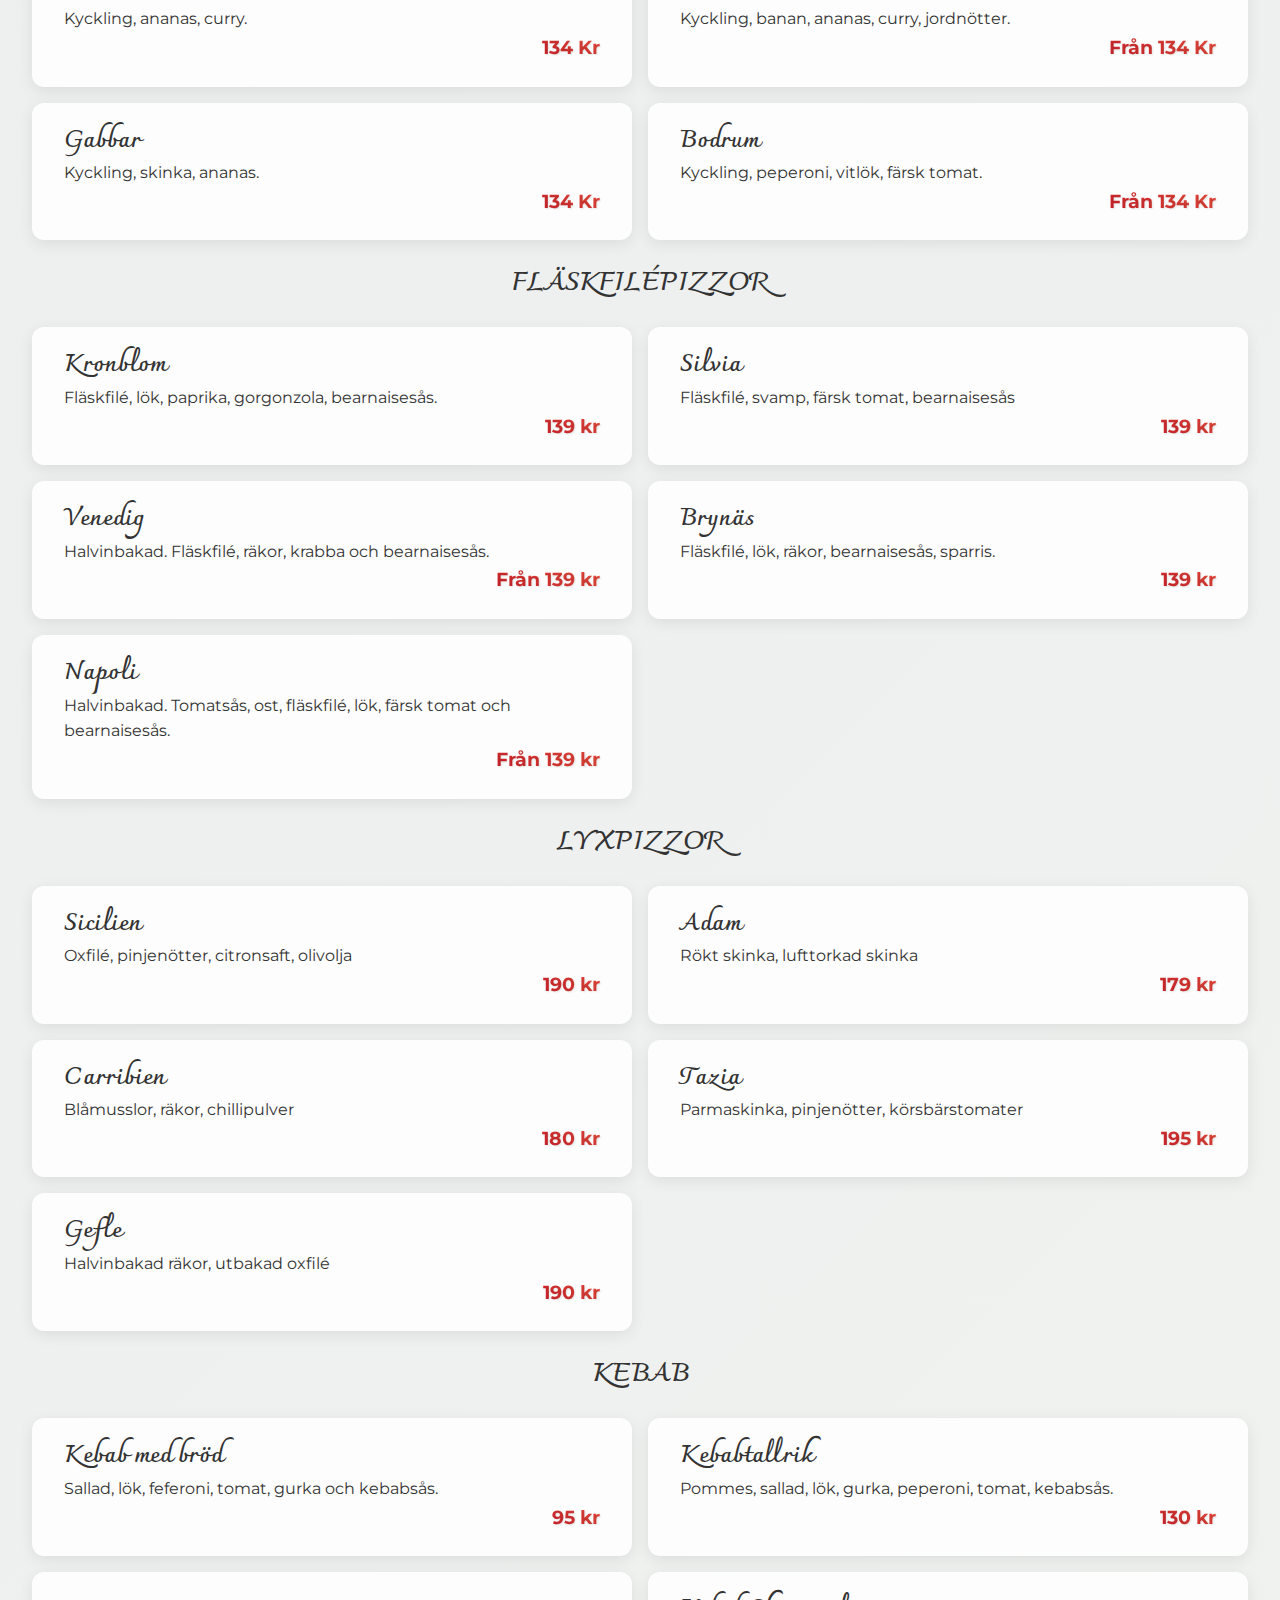
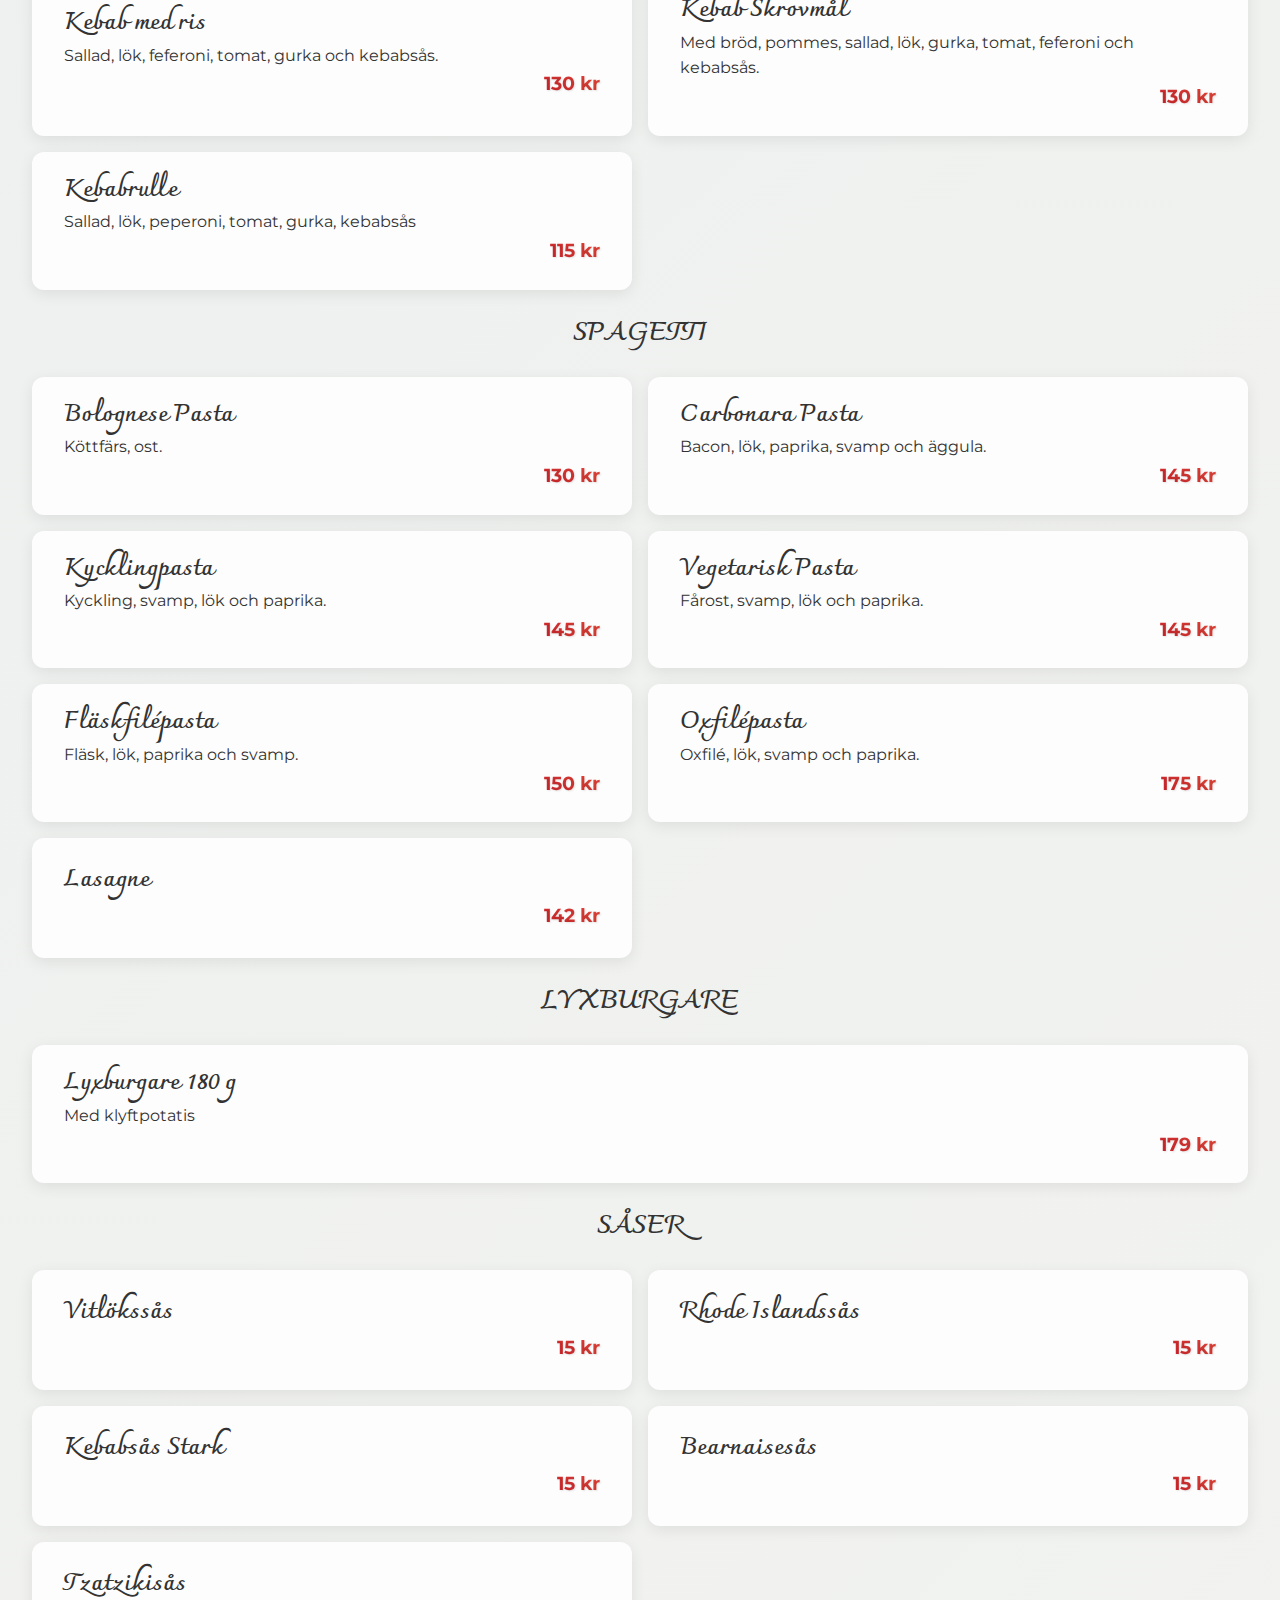
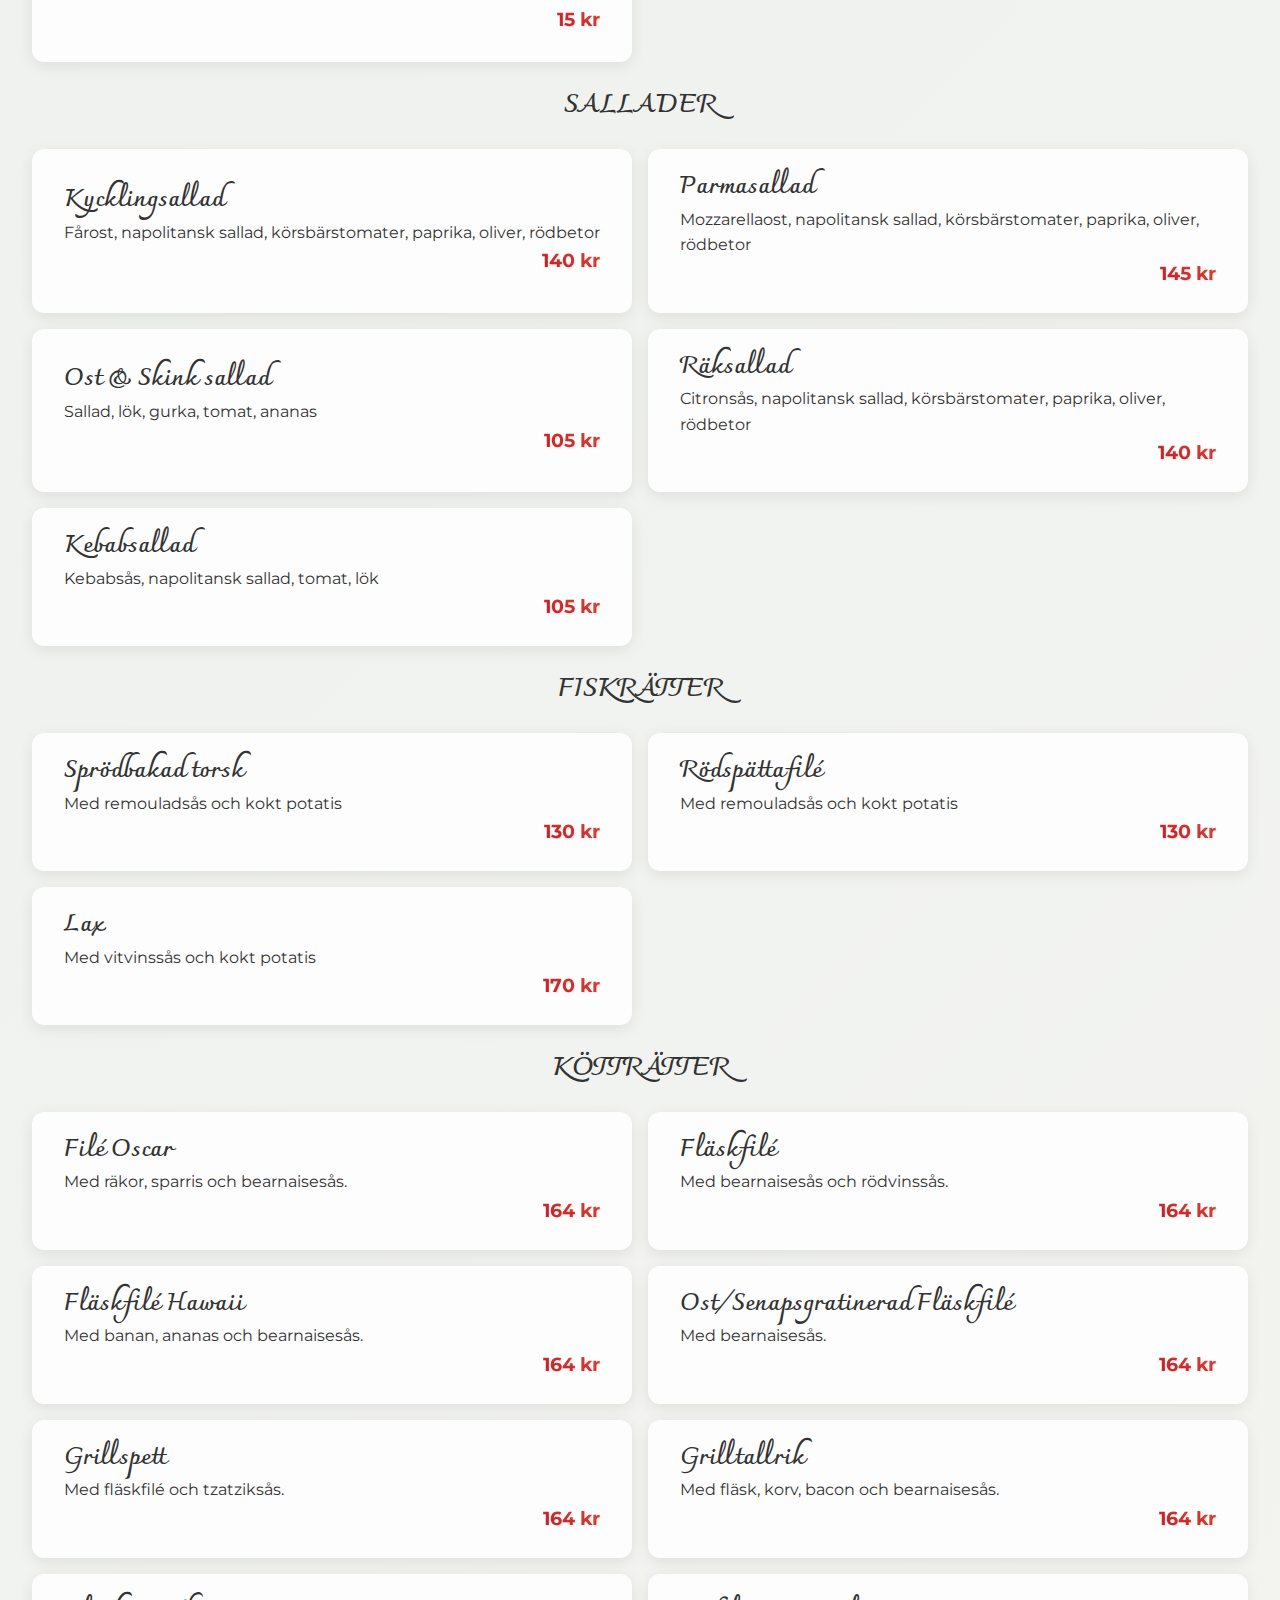
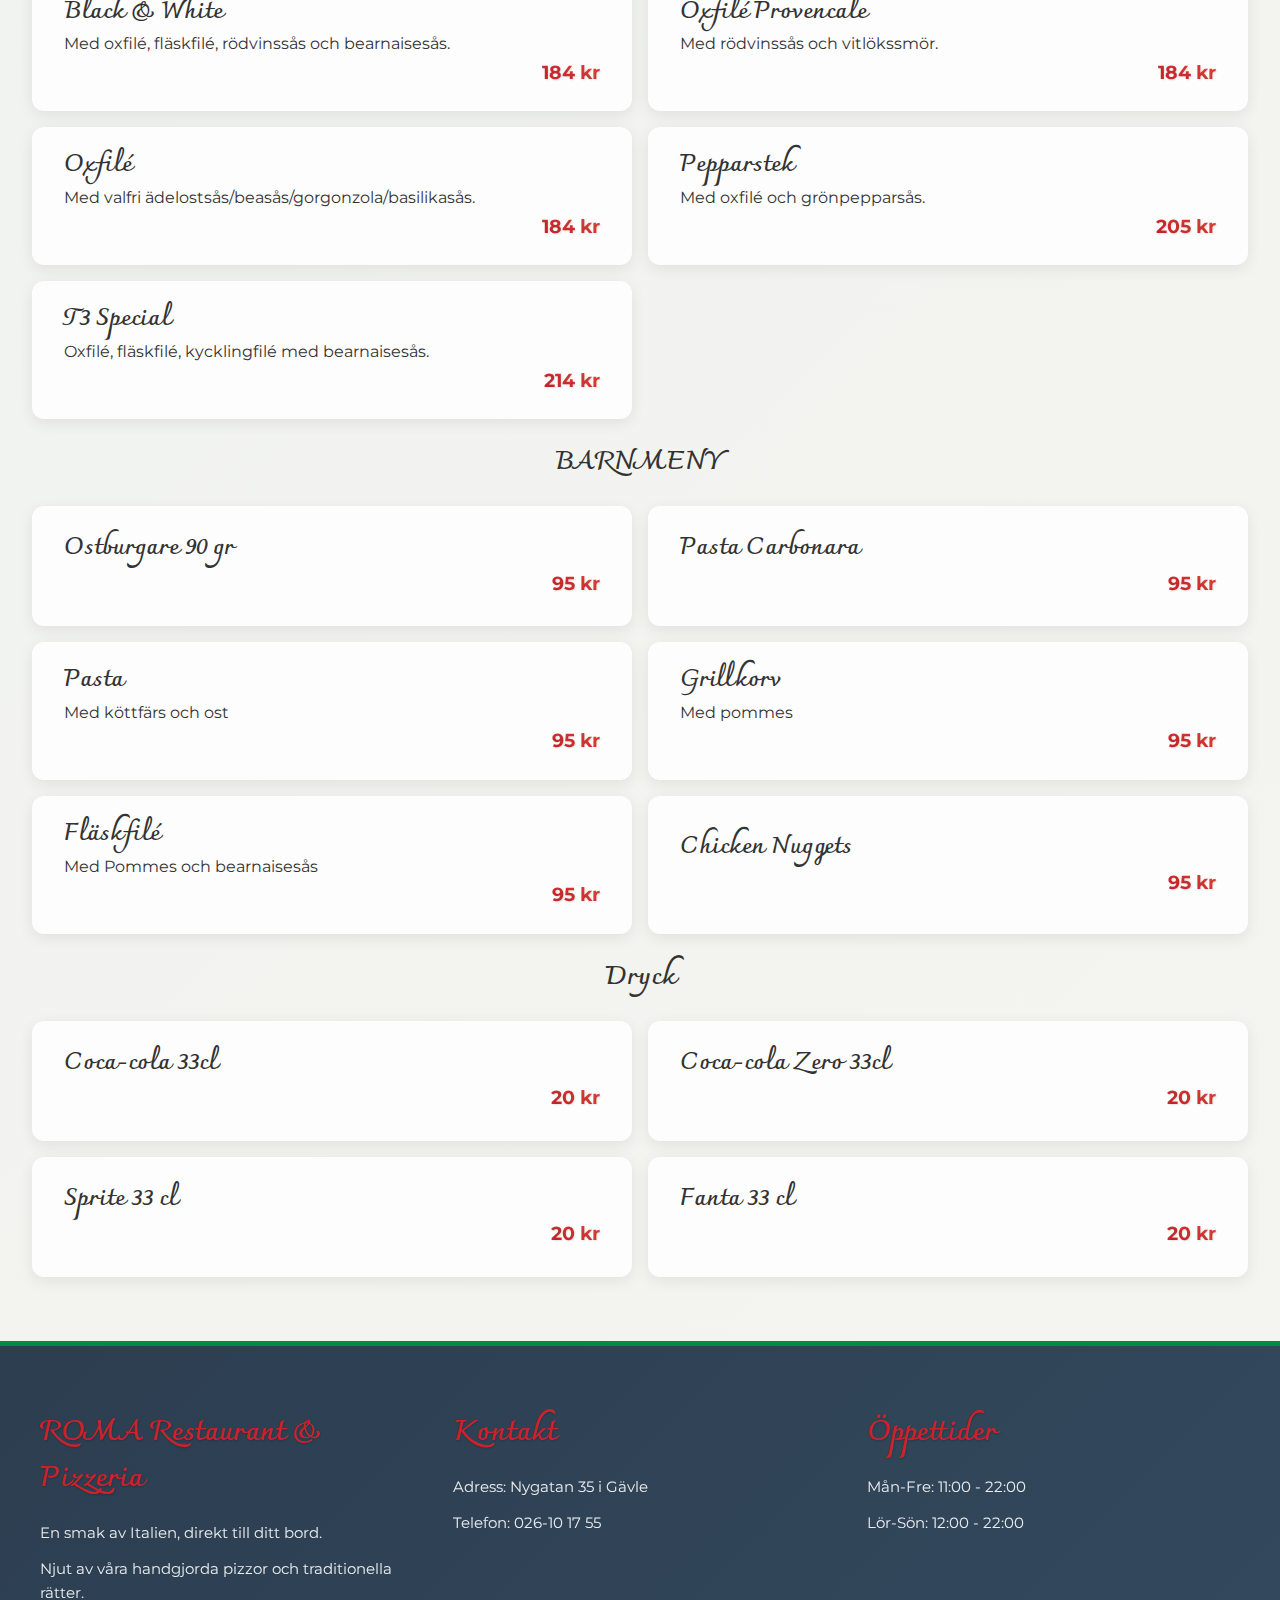
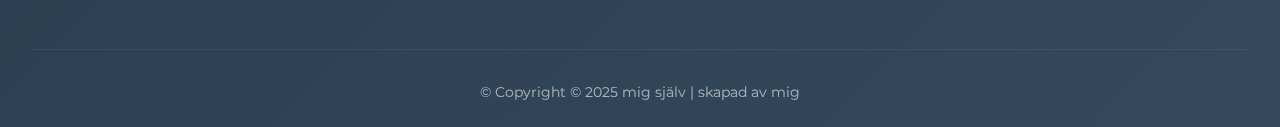
<file: PizzaSite2/menu.html>
<!DOCTYPE html>
<html lang="sv">
  <head>
    <meta charset="UTF-8" />
    <meta name="viewport" content="width=device-width, initial-scale=1.0" />
    <title>Meny - ROMA Restaurant & Pizzeria</title>
    <link rel="stylesheet" href="menu.css">

    <link href="https://cdn.jsdelivr.net/npm/bootstrap@5.3.6/dist/css/bootstrap.min.css" rel="stylesheet" integrity="sha384-4Q6Gf2aSP4eDXB8Miphtr37CMZZQ5oXLH2yaXMJ2w8e2ZtHTl7GptT4jmndRuHDT" crossorigin="anonymous">
<script src="https://cdn.jsdelivr.net/npm/bootstrap@5.3.6/dist/js/bootstrap.bundle.min.js" integrity="sha384-j1CDi7MgGQ12Z7Qab0qlWQ/Qqz24Gc6BM0thvEMVjHnfYGF0rmFCozFSxQBxwHKO" crossorigin="anonymous"></script>

    <link
      href="https://fonts.googleapis.com/css2?family=Charmonman:wght@400;700&family=Montserrat:wght@300;400;600;700&display=swap"
      rel="stylesheet"
    />
  </head>
  <body>
    <header class="header">
      <nav class="nav-container">
        <a href="index.html" class="logo">
          <div class="italian-flag"></div>
          ROMA
        </a>
        <ul class="nav-menu">
          <li><a href="index.html">START</a></li>
          <li><a href="#">MENY</a></li>
          <li><a href="kontakt.html">KONTAKT</a></li>
        </ul>
      
<div class="dropdown">
  <button class="mobile-menu-btn" data-bs-toggle="dropdown" aria-expanded="false">
 ☰
  </button>
  <ul class="dropdown-menu">
      <a href="index.html#start"><li><button class="dropdown-item" type="button">Start</button></li> </a> 
     <a href="#"><li><button class="dropdown-item" type="button">Menu</button></li> </a> 
      <a href="kontakt.html"><li><button class="dropdown-item" type="button">Kontakt</button></li> </a> 
  </ul>
</div>

      </nav>
    </header>

    

    <section class="menu-hero">
      <div class="menu-hero-content">
        <h1>Vår Meny</h1>
        <p>
          Välkommen till ROMA Restaurant & Pizzeria! Här hittar du vår
          utsökta meny med handgjorda pizzor, pasta och andra läckerheter.
          Utforska våra olika kategorier och hitta din favorit!
        </p>
      </div>
    </section>




     <div class="menu-container">
      <section class="menu-section active" id="pizza">
        <div class="newstyle">
          <h2>PIZZOR</h2>
        </div>
        <div class="pizza-grid">
          <div class="pizza-card">
            <div class="pizza-content">
              <h3 class="pizza-name">Margherita</h3>
              <p class="pizza-ingredients">Ost, körsbärstomater, basilika.</p>
              <span class="pizza-price">99 Kr</span>
            </div>
          </div>

          <div class="pizza-card">
            <div class="pizza-content">
              <h3 class="pizza-name">Vesuvio</h3>
              <p class="pizza-ingredients">Skinka.</p>
              <span class="pizza-price">99 Kr</span>
            </div>
          </div>

          <div class="pizza-card">
            <div class="pizza-content">
              <h3 class="pizza-name">Gondola</h3>
              <p class="pizza-ingredients">Svamp.</p>
              <span class="pizza-price">99 Kr</span>
            </div>
          </div>

          <div class="pizza-card">
            <div class="pizza-content">
              <h3 class="pizza-name">Pio Pio</h3>
              <p class="pizza-ingredients">Skinka, salami, ruccola.</p>
              <span class="pizza-price">124 Kr</span>
            </div>
          </div>

          <div class="pizza-card">
            <div class="pizza-content">
              <h3 class="pizza-name">Calzone</h3>
              <p class="pizza-ingredients">Inbakad. Tomatsås, ost och skinka</p>
              <span class="pizza-price">99 Kr</span>
            </div>
          </div>

          <div class="pizza-card">
            <div class="pizza-content">
              <h3 class="pizza-name">Opera</h3>
              <p class="pizza-ingredients">Skinka, tonfisk.</p>
              <span class="pizza-price">124 Kr</span>
            </div>
          </div>

          <div class="pizza-card">
            <div class="pizza-content">
              <h3 class="pizza-name">Milano</h3>
              <p class="pizza-ingredients">Bacon, lök, paprika.</p>
              <span class="pizza-price">124 Kr</span>
            </div>
          </div>

          <div class="pizza-card">
            <div class="pizza-content">
              <h3 class="pizza-name">Capricciosa</h3>
              <p class="pizza-ingredients">Skinka, svamp.</p>
              <span class="pizza-price">124 Kr</span>
            </div>
          </div>

          <div class="pizza-card">
            <div class="pizza-content">
              <h3 class="pizza-name">Al Tonno</h3>
              <p class="pizza-ingredients">Tonfisk.</p>
              <span class="pizza-price">124 Kr</span>
            </div>
          </div>

          <div class="pizza-card">
            <div class="pizza-content">
              <h3 class="pizza-name">Gudfader</h3>
              <p class="pizza-ingredients">Skinka, svamp, räkor.</p>
              <span class="pizza-price">124 Kr</span>
            </div>
          </div>

          <div class="pizza-card">
            <div class="pizza-content">
              <h3 class="pizza-name">Marinara</h3>
              <p class="pizza-ingredients">Räkor, musslor.</p>
              <span class="pizza-price">124 Kr</span>
            </div>
          </div>

          <div class="pizza-card">
            <div class="pizza-content">
              <h3 class="pizza-name">Romana</h3>
              <p class="pizza-ingredients">Skinka, svamp, paprika, oliver.</p>
              <span class="pizza-price">124 Kr</span>
            </div>
          </div>

          <div class="pizza-card">
            <div class="pizza-content">
              <h3 class="pizza-name">Hawaii</h3>
              <p class="pizza-ingredients">Skinka, ananas.</p>
              <span class="pizza-price">124 Kr</span>
            </div>
          </div>

          <div class="pizza-card">
            <div class="pizza-content">
              <h3 class="pizza-name">Verona</h3>
              <p class="pizza-ingredients">Svamp, räkor, paprika, lök.</p>
              <span class="pizza-price">124 Kr</span>
            </div>
          </div>

          <div class="pizza-card">
            <div class="pizza-content">
              <h3 class="pizza-name">Bussola</h3>
              <p class="pizza-ingredients">Skinka, räkor.</p>
              <span class="pizza-price">Från 124 kr</span>
            </div>
          </div>

          <div class="pizza-card">
            <div class="pizza-content">
              <h3 class="pizza-name">Pontus</h3>
              <p class="pizza-ingredients">Skinka, tomater, gorgonzola.</p>
              <span class="pizza-price">124 kr</span>
            </div>
          </div>

          <div class="pizza-card">
            <div class="pizza-content">
              <h3 class="pizza-name">Colloseo</h3>
              <p class="pizza-ingredients">Bacon, ägg, lök.</p>
              <span class="pizza-price">124 kr</span>
            </div>
          </div>

          <div class="pizza-card">
            <div class="pizza-content">
              <h3 class="pizza-name">Mafioso</h3>
              <p class="pizza-ingredients">Tomatsås, ost, skinka, räkor och tonfisk.</p>
              <span class="pizza-price">124 kr</span>
            </div>
          </div>

          <div class="pizza-card">
            <div class="pizza-content">
              <h3 class="pizza-name">Paradiso</h3>
              <p class="pizza-ingredients">Salami, svamp, oliver.</p>
              <span class="pizza-price">124 kr</span>
            </div>
          </div>

          <div class="pizza-card">
            <div class="pizza-content">
              <h3 class="pizza-name">Banana</h3>
              <p class="pizza-ingredients">Skinka, banan, curry.</p>
              <span class="pizza-price">124 kr</span>
            </div>
          </div>

          <div class="pizza-card">
            <div class="pizza-content">
              <h3 class="pizza-name">Vegetariana</h3>
              <p class="pizza-ingredients">Svamp, lök, paprika, tomater, oliver, kronärtskocka, ananas.</p>
              <span class="pizza-price">124 kr</span>
            </div>
          </div>
        </div>

        <div class="newstyle">
          <h2>KÖTTFÄRSPIZZOR</h2>
        </div>

        <div class="pizza-grid active">
          <div class="pizza-card">
            <div class="pizza-content">
              <h3 class="pizza-name">Bologna</h3>
              <p class="pizza-ingredients">Köttfärs.</p>
              <span class="pizza-price">129 Kr</span>
            </div>
          </div>

          <div class="pizza-card">
            <div class="pizza-content">
              <h3 class="pizza-name">Furkan Special</h3>
              <p class="pizza-ingredients">Köttfärs, lök, svamp, paprika, färsk tomat.</p>
              <span class="pizza-price">129 Kr</span>
            </div>
          </div>

          <div class="pizza-card">
            <div class="pizza-content">
              <h3 class="pizza-name">Torino</h3>
              <p class="pizza-ingredients">Köttfärs, lök, färsk tomat, chilipeppar.</p>
              <span class="pizza-price">129 Kr</span>
            </div>
          </div>

          <div class="pizza-card">
            <div class="pizza-content">
              <h3 class="pizza-name">Pikant</h3>
              <p class="pizza-ingredients">Köttfärs, salami, fårost.</p>
              <span class="pizza-price">Från 129 Kr</span>
            </div>
          </div>

          <div class="pizza-card">
            <div class="pizza-content">
              <h3 class="pizza-name">Marcus</h3>
              <p class="pizza-ingredients">Köttfärs, ägg, tabasco.</p>
              <span class="pizza-price">129 Kr</span>
            </div>
          </div>

          <div class="pizza-card">
            <div class="pizza-content">
              <h3 class="pizza-name">Florens</h3>
              <p class="pizza-ingredients">Skinka, köttfärs.</p>
              <span class="pizza-price">129 Kr</span>
            </div>
          </div>

          <div class="pizza-card">
            <div class="pizza-content">
              <h3 class="pizza-name">Gustav</h3>
              <p class="pizza-ingredients">Köttfärs, räkor, lök.</p>
              <span class="pizza-price">129 Kr</span>
            </div>
          </div>

          <div class="pizza-card">
            <div class="pizza-content">
              <h3 class="pizza-name">Emel</h3>
              <p class="pizza-ingredients">Köttfärs, paprika, lök, ädelost.</p>
              <span class="pizza-price">129 Kr</span>
            </div>
          </div>

          <div class="pizza-card">
            <div class="pizza-content">
              <h3 class="pizza-name">Mexicana</h3>
              <p class="pizza-ingredients">Köttfärs, jalapeño, lök, vitlök, tacosås, tacokryddmix.</p>
              <span class="pizza-price">129 Kr</span>
            </div>
          </div>

        </div>

        <div class="newstyle">
          <h2>GREKISKAPIZZOR</h2>
        </div>

        <div class="pizza-grid">
          <div class="pizza-card">
            <div class="pizza-content">
              <h3 class="pizza-name">Grekisk</h3>
              <p class="pizza-ingredients">Fårost, färska tomater, peperoni, purjolök.</p>
              <span class="pizza-price">129 Kr</span>
            </div>
          </div>

          <div class="pizza-card">
            <div class="pizza-content">
              <h3 class="pizza-name">Olympia</h3>
              <p class="pizza-ingredients">Fårost, salami, kalamataoliver, paprika.</p>
              <span class="pizza-price">129 Kr</span>
            </div>
          </div>

          <div class="pizza-card">
            <div class="pizza-content">
              <h3 class="pizza-name">Venus</h3>
              <p class="pizza-ingredients">Fårost, lök, svamp, paprika, kalamataoliver, purjolök.</p>
              <span class="pizza-price">129 Kr</span>
            </div>
          </div>
        </div>

        <div class="newstyle">
          <h2>SPECIALPIZZOR</h2>
        </div>

        <div class="pizza-grid">
          <div class="pizza-card">
            <div class="pizza-content">
              <h3 class="pizza-name">Quattro</h3>
              <p class="pizza-ingredients">Skinka, svamp, räkor, kalamataoliver, kronärtskocka.</p>
              <span class="pizza-price">134 Kr</span>
            </div>
          </div>

          <div class="pizza-card">
            <div class="pizza-content">
              <h3 class="pizza-name">Azteka</h3>
              <p class="pizza-ingredients">Skinka, jalapeño, tacosås, crème fraiche, ruccola.</p>
              <span class="pizza-price">134 Kr</span>
            </div>
          </div>

          <div class="pizza-card">
            <div class="pizza-content">
              <h3 class="pizza-name">Aqvarius</h3>
              <p class="pizza-ingredients">Räkor, musslor, krabba, tonfisk.</p>
              <span class="pizza-price">134 Kr</span>
            </div>
          </div>

          <div class="pizza-card">
            <div class="pizza-content">
              <h3 class="pizza-name">Apollo</h3>
              <p class="pizza-ingredients">Skinka, räkor, ananas.</p>
              <span class="pizza-price">134 Kr</span>
            </div>
          </div>

          <div class="pizza-card">
            <div class="pizza-content">
              <h3 class="pizza-name">Special</h3>
              <p class="pizza-ingredients">Rökt skinka, salami, gorgonzolaost, kronärtskocka.</p>
              <span class="pizza-price">134 Kr</span>
            </div>
          </div>

          <div class="pizza-card">
            <div class="pizza-content">
              <h3 class="pizza-name">Tommy</h3>
              <p class="pizza-ingredients">Skinka, färsk tomat, fårost, ruccola.</p>
              <span class="pizza-price">134 Kr</span>
            </div>
          </div>

          <div class="pizza-card">
            <div class="pizza-content">
              <h3 class="pizza-name">Ufo</h3>
              <p class="pizza-ingredients">Dubbelinbakad, skinka, räkor och svamp.</p>
              <span class="pizza-price">134 Kr</span>
            </div>
          </div>

          <div class="pizza-card">
            <div class="pizza-content">
              <h3 class="pizza-name">Disco</h3>
              <p class="pizza-ingredients">Dubbelinbakad. skinka, svamp och köttfärs.</p>
              <span class="pizza-price">Från 134 Kr</span>
            </div>
          </div>

          <div class="pizza-card">
            <div class="pizza-content">
              <h3 class="pizza-name">Mardin</h3>
              <p class="pizza-ingredients">Inbakad. räkor, krabba och crème fraiche.</p>
              <span class="pizza-price">134 Kr</span>
            </div>
          </div>

          <div class="pizza-card">
            <div class="pizza-content">
              <h3 class="pizza-name">Kebabpizza</h3>
              <p class="pizza-ingredients">Kebabkött, färsk tomat, lök, peperoni, kebabsås.</p>
              <span class="pizza-price">134 Kr</span>
            </div>
          </div>

          <div class="pizza-card">
            <div class="pizza-content">
              <h3 class="pizza-name">Nimas</h3>
              <p class="pizza-ingredients">Skinka, räkor, ananas, banan, curry.</p>
              <span class="pizza-price">134 Kr</span>
            </div>
          </div>

          <div class="pizza-card">
            <div class="pizza-content">
              <h3 class="pizza-name">Deyvan</h3>
              <p class="pizza-ingredients">Inbakad. skinka, ädelost, crème fraiche.</p>
              <span class="pizza-price">134 Kr</span>
            </div>
          </div>


        </div>
        <div class="newstyle">
          <h2>KYCKLINGPIZZOR</h2>
        </div>

        <div class="pizza-grid">
          <div class="pizza-card">
            <div class="pizza-content">
              <h3 class="pizza-name">Indiana</h3>
              <p class="pizza-ingredients">Kyckling, ananas, curry.</p>
              <span class="pizza-price">134 Kr</span>
            </div>
          </div>

          <div class="pizza-card">
            <div class="pizza-content">
              <h3 class="pizza-name">Italia</h3>
              <p class="pizza-ingredients">Kyckling, banan, ananas, curry, jordnötter.</p>
              <span class="pizza-price">Från 134 Kr</span>
            </div>
          </div>

          <div class="pizza-card">
            <div class="pizza-content">
              <h3 class="pizza-name">Gabbar</h3>
              <p class="pizza-ingredients">Kyckling, skinka, ananas.</p>
              <span class="pizza-price">134 Kr</span>
            </div>
          </div>

          <div class="pizza-card">
            <div class="pizza-content">
              <h3 class="pizza-name">Bodrum</h3>
              <p class="pizza-ingredients">Kyckling, peperoni, vitlök, färsk tomat.</p>
              <span class="pizza-price">Från 134 Kr</span>
            </div>
          </div>
        </div>


        <div class="newstyle">
          <h2>FLÄSKFILÉPIZZOR</h2>
        </div>

        <div class="pizza-grid">
          <div class="pizza-card">
            <div class="pizza-content">
              <h3 class="pizza-name">Kronblom</h3>
              <p class="pizza-ingredients">Fläskfilé, lök, paprika, gorgonzola, bearnaisesås.</p>
              <span class="pizza-price">139 kr</span>
            </div>
          </div>

          <div class="pizza-card">
            <div class="pizza-content">
              <h3 class="pizza-name">Silvia</h3>
              <p class="pizza-ingredients">Fläskfilé, svamp, färsk tomat, bearnaisesås</p>
              <span class="pizza-price">139 kr</span>
            </div>
          </div>

          <div class="pizza-card">
            <div class="pizza-content">
              <h3 class="pizza-name">Venedig</h3>
              <p class="pizza-ingredients">Halvinbakad. Fläskfilé, räkor, krabba och bearnaisesås.</p>
              <span class="pizza-price">Från 139 kr</span>
            </div>
          </div>

          <div class="pizza-card">
            <div class="pizza-content">
              <h3 class="pizza-name">Brynäs</h3>
              <p class="pizza-ingredients">Fläskfilé, lök, räkor, bearnaisesås, sparris.</p>
              <span class="pizza-price">139 kr</span>
            </div>
          </div>

          <div class="pizza-card">
            <div class="pizza-content">
              <h3 class="pizza-name">Napoli</h3>
              <p class="pizza-ingredients">Halvinbakad. Tomatsås, ost, fläskfilé, lök, färsk tomat och bearnaisesås.</p>
              <span class="pizza-price">Från 139 kr</span>
            </div>
          </div>
        </div>
        <div class="newstyle">
          <h2>LYXPIZZOR</h2>
        </div>


        <div class="pizza-grid">
          <div class="pizza-card">
            <div class="pizza-content">
              <h3 class="pizza-name">Sicilien</h3>
              <p class="pizza-ingredients">Oxfilé, pinjenötter, citronsaft, olivolja</p>
              <span class="pizza-price">190 kr</span>
            </div>
          </div>

          <div class="pizza-card">
            <div class="pizza-content">
              <h3 class="pizza-name">Adam</h3>
              <p class="pizza-ingredients">Rökt skinka, lufttorkad skinka</p>
              <span class="pizza-price">179 kr</span>
            </div>
          </div>

          <div class="pizza-card">
            <div class="pizza-content">
              <h3 class="pizza-name">Carribien</h3>
              <p class="pizza-ingredients">Blåmusslor, räkor, chillipulver</p>
              <span class="pizza-price">180 kr</span>
            </div>
          </div>

          <div class="pizza-card">
            <div class="pizza-content">
              <h3 class="pizza-name">Tazia</h3>
              <p class="pizza-ingredients">Parmaskinka, pinjenötter, körsbärstomater</p>
              <span class="pizza-price">195 kr</span>
            </div>
          </div>

          <div class="pizza-card">
            <div class="pizza-content">
              <h3 class="pizza-name">Gefle</h3>
              <p class="pizza-ingredients">Halvinbakad räkor, utbakad oxfilé</p>
              <span class="pizza-price">190 kr</span>
            </div>
          </div>
        </div>



        <div class="newstyle">
          <h2>KEBAB</h2>
        </div>

        <div class="pizza-grid">
          <div class="pizza-card">
            <div class="pizza-content">
              <h3 class="pizza-name">Kebab med bröd</h3>
              <p class="pizza-ingredients">Sallad, lök, feferoni, tomat, gurka och kebabsås.</p>
              <span class="pizza-price">95 kr</span>
            </div>
          </div>

          <div class="pizza-card">
            <div class="pizza-content">
              <h3 class="pizza-name">Kebabtallrik</h3>
              <p class="pizza-ingredients">Pommes, sallad, lök, gurka, peperoni, tomat, kebabsås.</p>
              <span class="pizza-price">130 kr</span>
            </div>
          </div>

          <div class="pizza-card">
            <div class="pizza-content">
              <h3 class="pizza-name">Kebab med ris</h3>
              <p class="pizza-ingredients">Sallad, lök, feferoni, tomat, gurka och kebabsås.</p>
              <span class="pizza-price">130 kr</span>
            </div>
          </div>

          <div class="pizza-card">
            <div class="pizza-content">
              <h3 class="pizza-name">Kebab Skrovmål</h3>
              <p class="pizza-ingredients">Med bröd, pommes, sallad, lök, gurka, tomat, feferoni och kebabsås.</p>
              <span class="pizza-price">130 kr</span>
            </div>
          </div>

          <div class="pizza-card">
            <div class="pizza-content">
              <h3 class="pizza-name">Kebabrulle</h3>
              <p class="pizza-ingredients">Sallad, lök, peperoni, tomat, gurka, kebabsås</p>
              <span class="pizza-price">115 kr</span>
            </div>
          </div>
        </div>

      </section> 

      <section class="menu-section active" id="pasta">
        <div class="newstyle">
          <h2>SPAGETTI</h2>
        </div>
        <div class="pizza-grid"> 
          <div class="pizza-grid">
            <div class="pizza-card">
              <div class="pizza-content">
                <h3 class="pizza-name">Bolognese Pasta</h3>
                <p class="pizza-ingredients">Köttfärs, ost.</p>
                <span class="pizza-price">130 kr</span>
              </div>
            </div>

            <div class="pizza-card">
              <div class="pizza-content">
                <h3 class="pizza-name">Carbonara Pasta</h3>
                <p class="pizza-ingredients">Bacon, lök, paprika, svamp och äggula.</p>
                <span class="pizza-price">145 kr</span>
              </div>
            </div>

            <div class="pizza-card">
              <div class="pizza-content">
                <h3 class="pizza-name">Kycklingpasta</h3>
                <p class="pizza-ingredients">Kyckling, svamp, lök och paprika.</p>
                <span class="pizza-price">145 kr</span>
              </div>
            </div>

            <div class="pizza-card">
              <div class="pizza-content">
                <h3 class="pizza-name">Vegetarisk Pasta</h3>
                <p class="pizza-ingredients">Fårost, svamp, lök och paprika.</p>
                <span class="pizza-price">145 kr</span>
              </div>
            </div>

            <div class="pizza-card">
              <div class="pizza-content">
                <h3 class="pizza-name">Fläskfilépasta</h3>
                <p class="pizza-ingredients">Fläsk, lök, paprika och svamp.</p>
                <span class="pizza-price">150 kr</span>
              </div>
            </div>

            <div class="pizza-card">
              <div class="pizza-content">
                <h3 class="pizza-name">Oxfilépasta</h3>
                <p class="pizza-ingredients">Oxfilé, lök, svamp och paprika.</p>
                <span class="pizza-price">175 kr</span>
              </div>
            </div>

            <div class="pizza-card">
              <div class="pizza-content">
                <h3 class="pizza-name">Lasagne</h3>
                <p class="pizza-ingredients"></p> <span class="pizza-price">142 kr</span>
              </div>
            </div>
          </div>
        </div>


        <div class="newstyle">
          <h2>LYXBURGARE</h2>
        </div>

        <div class="pizza-grid">
          <div class="pizza-card">
            <div class="pizza-content">
              <h3 class="pizza-name">Lyxburgare 180 g</h3>
              <p class="pizza-ingredients">Med klyftpotatis</p>
              <span class="pizza-price">179 kr</span>
            </div>
          </div>
        </div>

     <div class="newstyle">
          <h2>SÅSER</h2>
        </div>
        <div class="pizza-grid">  <div class="pizza-card">
            <div class="pizza-content">
              <h3 class="pizza-name">Vitlökssås</h3>
              <span class="pizza-price">15 kr</span>
            </div>
          </div>

          <div class="pizza-card">
            <div class="pizza-content">
              <h3 class="pizza-name">Rhode Islandssås</h3>
              <span class="pizza-price">15 kr</span>
            </div>
          </div>

          <div class="pizza-card">
            <div class="pizza-content">
              <h3 class="pizza-name">Kebabsås Stark</h3>
              <span class="pizza-price">15 kr</span>
            </div>
          </div>

          <div class="pizza-card">
            <div class="pizza-content">
              <h3 class="pizza-name">Bearnaisesås</h3>
              <span class="pizza-price">15 kr</span>
            </div>
          </div>

          <div class="pizza-card">
            <div class="pizza-content">
              <h3 class="pizza-name">Tzatzikisås</h3>
              <span class="pizza-price">15 kr</span>
            </div>
          </div>
        </div>
      </section>

      <section class="menu-section active" id="sallad">

        <div class="newstyle">
          <h2>SALLADER</h2>
        </div>

        <div class="pizza-grid">
          <div class="pizza-card">
            <div class="pizza-content">
              <h3 class="pizza-name">Kycklingsallad</h3>
              <p class="pizza-ingredients">Fårost, napolitansk sallad, körsbärstomater, paprika, oliver, rödbetor</p>
              <span class="pizza-price">140 kr</span>
            </div>
          </div>

          <div class="pizza-card">
            <div class="pizza-content">
              <h3 class="pizza-name">Parmasallad</h3>
              <p class="pizza-ingredients">Mozzarellaost, napolitansk sallad, körsbärstomater, paprika, oliver, rödbetor</p>
              <span class="pizza-price">145 kr</span>
            </div>
          </div>

          <div class="pizza-card">
            <div class="pizza-content">
              <h3 class="pizza-name">Ost & Skink sallad</h3>
              <p class="pizza-ingredients">Sallad, lök, gurka, tomat, ananas</p>
              <span class="pizza-price">105 kr</span>
            </div>
          </div>

          <div class="pizza-card">
            <div class="pizza-content">
              <h3 class="pizza-name">Räksallad</h3>
              <p class="pizza-ingredients">Citronsås, napolitansk sallad, körsbärstomater, paprika, oliver, rödbetor</p>
              <span class="pizza-price">140 kr</span>
            </div>
          </div>

          <div class="pizza-card">
            <div class="pizza-content">
              <h3 class="pizza-name">Kebabsallad</h3>
              <p class="pizza-ingredients">Kebabsås, napolitansk sallad, tomat, lök</p>
              <span class="pizza-price">105 kr</span>
            </div>
          </div>
        </div>

        <div class="newstyle">
          <h2 id="alacarte">FISKRÄTTER</h2>
        </div>

        <div class="pizza-grid">
          <div class="pizza-card">
            <div class="pizza-content">
              <h3 class="pizza-name">Sprödbakad torsk</h3>
              <p class="pizza-ingredients">Med remouladsås och kokt potatis</p>
              <span class="pizza-price">130 kr</span>
            </div>
          </div>

          <div class="pizza-card">
            <div class="pizza-content">
              <h3 class="pizza-name">Rödspättafilé</h3>
              <p class="pizza-ingredients">Med remouladsås och kokt potatis</p>
              <span class="pizza-price">130 kr</span>
            </div>
          </div>

          <div class="pizza-card">
            <div class="pizza-content">
              <h3 class="pizza-name">Lax</h3>
              <p class="pizza-ingredients">Med vitvinssås och kokt potatis</p>
              <span class="pizza-price">170 kr</span>
            </div>
          </div>
        </div>


        <div class="newstyle">
          <h2>KÖTTRÄTTER</h2>
        </div>

        <div class="pizza-grid">
          <div class="pizza-card">
            <div class="pizza-content">
              <h3 class="pizza-name">Filé Oscar</h3>
              <p class="pizza-ingredients">Med räkor, sparris och bearnaisesås.</p>
              <span class="pizza-price">164 kr</span>
            </div>
          </div>

          <div class="pizza-card">
            <div class="pizza-content">
              <h3 class="pizza-name">Fläskfilé</h3>
              <p class="pizza-ingredients">Med bearnaisesås och rödvinssås.</p>
              <span class="pizza-price">164 kr</span>
            </div>
          </div>

          <div class="pizza-card">
            <div class="pizza-content">
              <h3 class="pizza-name">Fläskfilé Hawaii</h3>
              <p class="pizza-ingredients">Med banan, ananas och bearnaisesås.</p>
              <span class="pizza-price">164 kr</span>
            </div>
          </div>

          <div class="pizza-card">
            <div class="pizza-content">
              <h3 class="pizza-name">Ost/Senapsgratinerad Fläskfilé</h3>
              <p class="pizza-ingredients">Med bearnaisesås.</p>
              <span class="pizza-price">164 kr</span>
            </div>
          </div>

          <div class="pizza-card">
            <div class="pizza-content">
              <h3 class="pizza-name">Grillspett</h3>
              <p class="pizza-ingredients">Med fläskfilé och tzatziksås.</p>
              <span class="pizza-price">164 kr</span>
            </div>
          </div>

          <div class="pizza-card">
            <div class="pizza-content">
              <h3 class="pizza-name">Grilltallrik</h3>
              <p class="pizza-ingredients">Med fläsk, korv, bacon och bearnaisesås.</p>
              <span class="pizza-price">164 kr</span>
            </div>
          </div>

          <div class="pizza-card">
            <div class="pizza-content">
              <h3 class="pizza-name">Black & White</h3>
              <p class="pizza-ingredients">Med oxfilé, fläskfilé, rödvinssås och bearnaisesås.</p>
              <span class="pizza-price">184 kr</span>
            </div>
          </div>

          <div class="pizza-card">
            <div class="pizza-content">
              <h3 class="pizza-name">Oxfilé Provencale</h3>
              <p class="pizza-ingredients">Med rödvinssås och vitlökssmör.</p>
              <span class="pizza-price">184 kr</span>
            </div>
          </div>

          <div class="pizza-card">
            <div class="pizza-content">
              <h3 class="pizza-name">Oxfilé</h3>
              <p class="pizza-ingredients">Med valfri ädelostsås/beasås/gorgonzola/basilikasås.</p>
              <span class="pizza-price">184 kr</span>
            </div>
          </div>

          <div class="pizza-card">
            <div class="pizza-content">
              <h3 class="pizza-name">Pepparstek</h3>
              <p class="pizza-ingredients">Med oxfilé och grönpepparsås.</p>
              <span class="pizza-price">205 kr</span>
            </div>
          </div>

          <div class="pizza-card">
            <div class="pizza-content">
              <h3 class="pizza-name">T3 Special</h3>
              <p class="pizza-ingredients">Oxfilé, fläskfilé, kycklingfilé med bearnaisesås.</p>
              <span class="pizza-price">214 kr</span>
            </div>
          </div>
        </div>


      </section>

      <section class="menu-section active" id="barn">

        <div class="newstyle">
          <h2>BARNMENY</h2>
        </div>

        <div class="pizza-grid">
          <div class="pizza-card">
            <div class="pizza-content">
              <h3 class="pizza-name">Ostburgare 90 gr</h3>
              <p class="pizza-ingredients"></p>
              <span class="pizza-price">95 kr</span>
            </div>
          </div>

          <div class="pizza-card">
            <div class="pizza-content">
              <h3 class="pizza-name">Pasta Carbonara</h3>
              <p class="pizza-ingredients"></p>
              <span class="pizza-price">95 kr</span>
            </div>
          </div>

          <div class="pizza-card">
            <div class="pizza-content">
              <h3 class="pizza-name">Pasta</h3>
              <p class="pizza-ingredients">Med köttfärs och ost</p>
              <span class="pizza-price">95 kr</span>
            </div>
          </div>

          <div class="pizza-card">
            <div class="pizza-content">
              <h3 class="pizza-name">Grillkorv</h3>
              <p class="pizza-ingredients">Med pommes</p>
              <span class="pizza-price">95 kr</span>
            </div>
          </div>

          <div class="pizza-card">
            <div class="pizza-content">
              <h3 class="pizza-name">Fläskfilé</h3>
              <p class="pizza-ingredients">Med Pommes och bearnaisesås</p>
              <span class="pizza-price">95 kr</span>
            </div>
          </div>

          <div class="pizza-card">
            <div class="pizza-content">
              <h3 class="pizza-name">Chicken Nuggets</h3>
              <p class="pizza-ingredients"></p>
              <span class="pizza-price">95 kr</span>
            </div>
          </div>
        </div>

      </section>

      <section class="menu-section active" id="dryck">

        <div class="newstyle">
          <h2>Dryck</h2>
        </div>

        <div class="pizza-grid">
          <div class="pizza-card">
            <div class="pizza-content">
              <h3 class="pizza-name">Coca-cola 33cl</h3>
              <p class="pizza-ingredients"></p>
              <span class="pizza-price">20 kr</span>
            </div>
          </div>

          <div class="pizza-card">
            <div class="pizza-content">
              <h3 class="pizza-name">Coca-cola Zero 33cl</h3>
              <p class="pizza-ingredients"></p>
              <span class="pizza-price">20 kr</span>
            </div>
          </div>

          <div class="pizza-card">
            <div class="pizza-content">
              <h3 class="pizza-name">Sprite 33 cl</h3>
              <p class="pizza-ingredients"></p>
              <span class="pizza-price">20 kr</span>
            </div>
          </div>

          <div class="pizza-card">
            <div class="pizza-content">
              <h3 class="pizza-name">Fanta 33 cl</h3>
              <p class="pizza-ingredients"></p>
              <span class="pizza-price">20 kr</span> </div>
          </div>
        </div>
      </section>

     </div>

<!-- fotter -->

    <footer class="footer">
      <div class="footer-content">
        <div class="footer-section">
          <h3>ROMA Restaurant & Pizzeria</h3>
          <p>En smak av Italien, direkt till ditt bord.</p>
          <p>Njut av våra handgjorda pizzor och traditionella rätter.</p>
        </div>
        <div class="footer-section" >
          <h3>Kontakt</h3>
          <p>Adress: Nygatan 35 i Gävle </p>
          <p>
            Telefon:
            <a href="" style="color: white; text-decoration: none"
              >026-10 17 55</a
            >
          </p>
        
        </div>
        <div class="footer-section">
          <h3>Öppettider</h3>
          <p>Mån-Fre: 11:00 - 22:00</p>
          <p>Lör-Sön: 12:00 - 22:00</p>
        </div>
      </div>
      <div class="footer-bottom">
        &copy; Copyright © 2025 mig själv | skapad av mig
      </div>
    </footer>

   </body>
</html>
</file>
<file: redstyle.css>
:root {
        --italian-green: #008c45;
        --italian-white: #f4f5f0;
        --italian-red: #cd212a;
        --dark-charcoal: #333;
        --light-grey: #e9ecef;
        --medium-grey: #666;
        --cream-white: #fdfdfd;
      }


      * {
        margin: 0;
        padding: 0;
        box-sizing: border-box;
      }

      body {
        font-family: "Montserrat", sans-serif;
        line-height: 1.6;
        color: var(--dark-charcoal);
        background: linear-gradient(
          135deg,
          var(--light-grey),
          var(--italian-white)
        );
      }


        /* Header */
        .header {
            position: fixed;
            top: 0;
            width: 100%;
            background: white;
            backdrop-filter: blur(10px);
            z-index: 1000;
            padding: 1rem 0;
            transition: all 0.3s ease;
        }

        .nav-container {
            max-width: 1200px;
            margin: 0 auto;
            display: flex;
            justify-content: space-between;
            align-items: center;
          padding: 0 2rem;
        }

          .logo {
        /* font-family: "Charmonman", cursive; */
         font-size: 2.8rem;
    font-weight: 700;
    color: var(--italian-red);
    text-decoration: none;
    display: flex;
    align-items: center;
    gap: 0.75rem;
    text-shadow: 1px 1px 2px rgba(0, 0, 0, 0.1);
      }

        .italian-flag {
            width: 30px;
            height: 20px;
            background: linear-gradient(to right, #009246 33%, #fff 33% 66%, #ce2b37 66%);
            border-radius: 3px;
        }

        .nav-menu {
        display: flex;
        list-style: none;
        gap: 2.5rem;
      }

      .nav-menu a {
        text-decoration: none;
        color: var(--dark-charcoal);
        font-weight: 600;
        padding: 0.7rem 1.2rem;
        border-radius: 30px;
        transition: all 0.3s ease;
        position: relative;
      }

      .nav-menu a:hover {
        color: var(--italian-red);
        background: rgba(var(--italian-red), 0.08);
        transform: translateY(-2px);
        box-shadow: 0 5px 15px rgba(0, 0, 0, 0.05);
      }

      .nav-menu a::after {
        content: "";
        position: absolute;
        width: 0;
        height: 2px;
        bottom: -5px;
        left: 50%;
        transform: translateX(-50%);
        background-color: var(--italian-red);
        transition: width 0.3s ease-out;
      }

      .nav-menu a:hover::after {
        width: 80%;
      }




.dropdown-menu > a > li {
    width: 100%; /* Make list items take full width */
}

/* Styling for the anchor tags */
.dropdown-menu a {
    text-decoration: none; /* Remove underline from links */
    color: inherit; /* Inherit color from parent */
    display: block; /* Make the link fill the list item */
    
}


.dropdown-menu > a > li > button {
color: var(--italian-red);
font-weight: 600;
font-size: large;

}





 .mobile-menu-btn {
        display: none;
        background: none;
        border: none;
        font-size: 2rem;
        color: var(--italian-red);
        cursor: pointer;
        padding: 0.5rem;
      }

         /* Ny italiensk knapp styling */
        .menu-button-container {
            text-align: center;
            margin-bottom: 3rem;
        }

        .italian-menu-btn {
            display: inline-block;
            padding: 1.2rem 3rem;
            background: linear-gradient(45deg, #c41e3a, #e74c3c);
            color: white;
            text-decoration: none;
            border-radius: 50px;
            font-size: 1.3rem;
            font-weight: bold;
            text-transform: uppercase;
            letter-spacing: 1px;
            position: relative;
            overflow: hidden;
            transition: all 0.4s ease;
            border: 3px solid transparent;
            box-shadow: 0 8px 25px rgba(196, 30, 58, 0.3);
        }

        .italian-menu-btn::before {
            content: '';
            position: absolute;
            top: 0;
            left: -100%;
            width: 100%;
            height: 100%;
            background: linear-gradient(90deg, transparent, rgba(255, 255, 255, 0.3), transparent);
            transition: left 0.6s;
        }

        .italian-menu-btn:hover::before {
            left: 100%;
        }

        .italian-menu-btn:hover {
            transform: translateY(-5px) scale(1.05);
            box-shadow: 0 15px 40px rgba(196, 30, 58, 0.4);
            background: linear-gradient(45deg, #e74c3c, #c41e3a);
            border-color: rgba(255, 255, 255, 0.3);
        }

        .italian-menu-btn::after {
            content: '🍝';
            position: absolute;
            right: 1rem;
            top: 50%;
            transform: translateY(-50%);
            font-size: 1.5rem;
            transition: all 0.3s ease;
        }

        .italian-menu-btn:hover::after {
            transform: translateY(-50%) rotate(360deg);
        }

        /* Italiensk flagga accent */
        .italian-flag-accent {
            display: inline-block;
            width: 30px;
            height: 4px;
            background: linear-gradient(to right, #009246 33%, #fff 33% 66%, #ce2b37 66%);
            margin: 0 1rem;
            border-radius: 2px;
            vertical-align: middle;
        }




        /* Hero Section */
        .hero {
            height: 100vh;
               background-size: cover;
            background-position: center;
            display: flex;
            align-items: center;
            justify-content: center;
            text-align: center;
            color: black;
            position: relative;
        }

        .hero-content {
            max-width: 800px;
            padding: 2rem;
            animation: fadeInUp 1s ease;
        }

        .hero h1 {
            font-size: 4rem;
            margin-bottom: 1rem;
            font-weight: 300;
            letter-spacing: 2px;
        }

        .hero p {
            font-size: 1.2rem;
            margin-bottom: 2rem;
            opacity: 0.9;
            color: white;
        }

        .cta-buttons {
            display: flex;
            gap: 1rem;
            justify-content: center;
            flex-wrap: wrap;
        }

        .mybtn {
            padding: 1rem 2rem;
            border: none;
            border-radius: 50px;
            font-size: 1.1rem;
            font-weight: 600;
            cursor: pointer;
            transition: all 0.3s ease;
            text-decoration: none;
            display: inline-block;
        }

        .mybtn-primary {
            background: linear-gradient(45deg, #c41e3a, #e74c3c);
            color: white;
        }

        .mybtn-secondary {
            background: transparent;
            color: white;
            border: 2px solid white;
        }

        .mybtn:hover {
            transform: translateY(-3px);
            box-shadow: 0 10px 30px rgba(0, 0, 0, 0.3);
        }

        /* Menu Categories */
        .menu-categories {
            padding: 6rem 2rem;
            background: linear-gradient(135deg, #f8f9fa, #e9ecef);
        }

        .container {
            max-width: 1200px;
            margin: 0 auto;
        }

        .section-title {
            text-align: center;
            font-size: 3rem;
            color: #333;
            margin-bottom: 3rem;
            font-weight: 300;
        }

        .categories-grid {
            display: grid;
            grid-template-columns: repeat(auto-fit, minmax(280px, 1fr));
            gap: 2rem;
            margin-top: 3rem;
        }

        /* Pizza Hero Section */
        .pizza-hero {
            padding: 4rem 2rem;
            background: linear-gradient(135deg, #c41e3a, #e74c3c);
            color: white;
            text-align: center;
        }

        .pizza-content {
            max-width: 800px;
            margin: 0 auto;
        }

        .pizza-hero h2 {
            font-size: 2.5rem;
            margin-bottom: 1rem;
            font-weight: 300;
        }

        .pizza-hero p {
            font-size: 1.2rem;
            opacity: 0.9;
            margin-bottom: 2rem;
        }

        .pizza-image {
            width: 300px;
            height: 300px;
            border-radius: 50%;
            background: url('data:image/svg+xml,<svg xmlns="http://www.w3.org/2000/svg" viewBox="0 0 300 300"><circle cx="150" cy="150" r="150" fill="%23f4d03f"/><circle cx="150" cy="150" r="120" fill="%23e74c3c"/><circle cx="130" cy="130" r="15" fill="%23fff"/><circle cx="170" cy="140" r="12" fill="%23fff"/><circle cx="140" cy="170" r="10" fill="%23fff"/><circle cx="180" cy="170" r="14" fill="%23fff"/></svg>') center/cover;
            margin: 2rem auto;
            box-shadow: 0 20px 40px rgba(0, 0, 0, 0.3);
            animation: float 3s ease-in-out infinite;
        }

      /* Footer */
      .footer {
        background: linear-gradient(135deg, #2c3e50, #34495e);
        color: white;
        padding: 4rem 2rem 1.5rem;
        border-top: 5px solid var(--italian-green);
      }

      .footer-content {
        max-width: 1200px;
        margin: 0 auto;
        display: grid;
        grid-template-columns: repeat(auto-fit, minmax(280px, 1fr));
        gap: 2.5rem;
      }

      .footer-section h3 {
        margin-bottom: 1.2rem;
        color: var(--italian-red);
           font-family: "Charmonman", cursive;
        font-size: 1.8rem;
        font-weight: 700;
        text-shadow: 1px 1px 2px rgba(0, 0, 0, 0.2);
      }

      .footer-section p {
        margin-bottom: 0.7rem;
        opacity: 0.9;
        font-size: 0.95rem;
      }

      .footer-bottom {
        text-align: center;
        margin-top: 3rem;
        padding-top: 2.5rem;
        border-top: 1px solid rgba(255, 255, 255, 0.15);
        opacity: 0.7;
        font-size: 0.85rem;
      }


        .social-links {
            display: flex;
            gap: 1rem;
            margin-top: 1rem;
        }

        .social-links a {
            width: 40px;
            height: 40px;
            background: #c41e3a;
            border-radius: 50%;
            display: flex;
            align-items: center;
            justify-content: center;
            color: white;
            text-decoration: none;
            transition: all 0.3s ease;
        }

        .social-links a:hover {
            transform: translateY(-3px);
            background: #e74c3c;
        }

        .footer-bottom {
            text-align: center;
            margin-top: 2rem;
            padding-top: 2rem;
            border-top: 1px solid rgba(255, 255, 255, 0.1);
            opacity: 0.6;
        }

        /* Animations */
        @keyframes fadeInUp {
            from {
                opacity: 0;
                transform: translateY(30px);
            }
            to {
                opacity: 1;
                transform: translateY(0);
            }
        }

        @keyframes float {
            0%, 100% { transform: translateY(0); }
            50% { transform: translateY(-20px); }
        }

        /* Mobile Responsiveness */
        @media (max-width: 768px) {
            .hero h1 {
                font-size: 2.5rem;
            }

            .nav-menu {
                display: none;
            }

                .mobile-menu-btn {
          display: block;
        }

            .categories-grid {
                grid-template-columns: 1fr;
            }

            .cta-buttons {
                flex-direction: column;
                align-items: center;
            }
        }

        @media (max-width: 480px) {
           .footer-section h3 {
          font-size: 1.5rem;
        }
        }

        @media (max-width: 480px) {
    .logo {
        font-size: 2.2rem;
        gap: 0.4rem;
    }
}
</file>
<file: PizzaSite1/style.css>
:root {
  --italian-green: #008c45;
  --italian-white: #f4f5f0;
  --italian-red: #cd212a;
  --dark-charcoal: #333;
  --light-grey: #e9ecef;
  --medium-grey: #666;
  --cream-white: #fdfdfd;
} 


* {
  margin: 0;
  padding: 0;
  box-sizing: border-box;
}

body {
  font-family: "Montserrat", sans-serif;
  line-height: 1.6;
  color: var(--dark-charcoal);
  background: linear-gradient(135deg, var(--light-grey), var(--italian-white));
}

/* Header */
.header {
  position: fixed;
  top: 0;
  width: 100%;
  background: white;
  backdrop-filter: blur(10px);
  z-index: 1000;
  padding: 1rem 0;
  transition: all 0.3s ease;
}

.nav-container {
  max-width: 1200px;
  margin: 0 auto;
  display: flex;
  justify-content: space-between;
  align-items: center;
  padding: 0 2rem;
}

.logo {
  /* font-family: "Charmonman", cursive; */
  font-size: 2.8rem;
  font-weight: 700;
  color: var(--italian-red);
  text-decoration: none;
  display: flex;
  align-items: center;
  gap: 0.75rem;
  text-shadow: 1px 1px 2px rgba(0, 0, 0, 0.1);
}

.italian-flag {
  width: 30px;
  height: 20px;
  background: linear-gradient(to right, #009246 33%, #fff 33% 66%, #ce2b37 66%);
  border-radius: 3px;
}

.nav-menu {
  display: flex;
  list-style: none;
  gap: 2.5rem;
}

.nav-menu a {
  text-decoration: none;
  color: var(--dark-charcoal);
  font-weight: 600;
  padding: 0.7rem 1.2rem;
  border-radius: 30px;
  transition: all 0.3s ease;
  position: relative;
}

.nav-menu a:hover {
  color: var(--italian-red);
  background: rgba(var(--italian-red), 0.08);
  transform: translateY(-2px);
  box-shadow: 0 5px 15px rgba(0, 0, 0, 0.05);
}

.nav-menu a::after {
  content: "";
  position: absolute;
  width: 0;
  height: 2px;
  bottom: -5px;
  left: 50%;
  transform: translateX(-50%);
  background-color: var(--italian-red);
  transition: width 0.3s ease-out;
}

.nav-menu a:hover::after {
  width: 80%;
}

.dropdown-menu > a > li {
  width: 100%; /* Make list items take full width */
}

/* Styling for the anchor tags */
.dropdown-menu a {
  text-decoration: none; /* Remove underline from links */
  color: inherit; /* Inherit color from parent */
  display: block; /* Make the link fill the list item */
}

.dropdown-menu > a > li > button {
  color: var(--italian-red);
  font-weight: 600;
  font-size: large;
}

.mobile-menu-btn {
  display: none;
  background: none;
  border: none;
  font-size: 2rem;
  color: var(--italian-red);
  cursor: pointer;
  padding: 0.5rem;
}

/* Ny italiensk knapp styling */
.menu-button-container {
  text-align: center;
  margin-bottom: 3rem;
}

.italian-menu-btn {
  display: inline-block;
  padding: 1.2rem 3rem;
  background: linear-gradient(45deg, #c41e3a, #e74c3c);
  color: white;
  text-decoration: none;
  border-radius: 50px;
  font-size: 1.3rem;
  font-weight: bold;
  text-transform: uppercase;
  letter-spacing: 1px;
  position: relative;
  overflow: hidden;
  transition: all 0.4s ease;
  border: 3px solid transparent;
  box-shadow: 0 8px 25px rgba(196, 30, 58, 0.3);
}

.italian-menu-btn::before {
  content: "";
  position: absolute;
  top: 0;
  left: -100%;
  width: 100%;
  height: 100%;
  background: linear-gradient(
    90deg,
    transparent,
    rgba(255, 255, 255, 0.3),
    transparent
  );
  transition: left 0.6s;
}

.italian-menu-btn:hover::before {
  left: 100%;
}

.italian-menu-btn:hover {
  transform: translateY(-5px) scale(1.05);
  box-shadow: 0 15px 40px rgba(196, 30, 58, 0.4);
  background: linear-gradient(45deg, #e74c3c, #c41e3a);
  border-color: rgba(255, 255, 255, 0.3);
}

.italian-menu-btn::after {
  content: "🍝";
  position: absolute;
  right: 1rem;
  top: 50%;
  transform: translateY(-50%);
  font-size: 1.5rem;
  transition: all 0.3s ease;
}

.italian-menu-btn:hover::after {
  transform: translateY(-50%) rotate(360deg);
}

/* Italiensk flagga accent */
.italian-flag-accent {
  display: inline-block;
  width: 30px;
  height: 4px;
  background: linear-gradient(to right, #009246 33%, #fff 33% 66%, #ce2b37 66%);
  margin: 0 1rem;
  border-radius: 2px;
  vertical-align: middle;
}

.hero::before {
  content: "";
  position: absolute;
  top: 0;
  left: 0;
  width: 100%;
  height: 100%;
  background-color: rgba(
    0,
    0,
    0,
    0.4
  ); /* Svart overlay med 50% opacitet. Justera opaciteten (0.1-0.9) vid behov */
  z-index: 0; /* Se till att överlappningen ligger under texten */
}

/* Hero Section */
.hero {
  height: 100vh;
  background-size: cover;
  background-position: center;
  display: flex;
  align-items: center;
  justify-content: center;
  text-align: center;
  color: black;
  position: relative;
}

.hero-content {
  position: relative; /* Viktigt för att texten ska ligga ovanför överlappningen */
  z-index: 1;
  padding: 0 1rem;
  color: white;
}

.hero h1 {
  font-size: 4rem;
  margin-bottom: 1rem;
  font-weight: 300;
  letter-spacing: 2px;
}

.hero p {
  font-size: 1.2rem;
  margin-bottom: 2rem;
  opacity: 0.9;
  color: white;
}

.cta-buttons {
  display: flex;
  gap: 1rem;
  justify-content: center;
  flex-wrap: wrap;
}

.mybtn {
  padding: 1rem 2rem;
  border: none;
  border-radius: 50px;
  font-size: 1.1rem;
  font-weight: 600;
  cursor: pointer;
  transition: all 0.3s ease;
  text-decoration: none;
  display: inline-block;
}

.mybtn-primary {
  background: linear-gradient(45deg, #c41e3a, #e74c3c);
  color: white;
}

.mybtn-secondary {
  background: transparent;
  color: white;
  border: 2px solid white;
}

.mybtn:hover {
  transform: translateY(-3px);
  box-shadow: 0 10px 30px rgba(0, 0, 0, 0.3);
}

/* Menu Categories */
.menu-categories {
  padding: 6rem 2rem;
  background: linear-gradient(135deg, #f8f9fa, #e9ecef);
}

.container {
  max-width: 1200px;
  margin: 0 auto;
}

.section-title {
  text-align: center;
  font-size: 3rem;
  color: #333;
  margin-bottom: 3rem;
  font-weight: 300;
}

.categories-grid {
  display: grid;
  grid-template-columns: repeat(auto-fit, minmax(280px, 1fr));
  gap: 2rem;
  margin-top: 3rem;
}

/* Pizza Hero Section */
.pizza-hero {
  padding: 4rem 2rem;
  background: linear-gradient(135deg, #c41e3a, #e74c3c);
  color: white;
  text-align: center;
}

.pizza-content {
  max-width: 800px;
  margin: 0 auto;
}

.pizza-hero h2 {
  font-size: 2.5rem;
  margin-bottom: 1rem;
  font-weight: 300;
}

.pizza-hero p {
  font-size: 1.2rem;
  opacity: 0.9;
  margin-bottom: 2rem;
}

.pizza-image {
  width: 300px;
  height: 300px;
  border-radius: 50%;
  background: url('data:image/svg+xml,<svg xmlns="http://www.w3.org/2000/svg" viewBox="0 0 300 300"><circle cx="150" cy="150" r="150" fill="%23f4d03f"/><circle cx="150" cy="150" r="120" fill="%23e74c3c"/><circle cx="130" cy="130" r="15" fill="%23fff"/><circle cx="170" cy="140" r="12" fill="%23fff"/><circle cx="140" cy="170" r="10" fill="%23fff"/><circle cx="180" cy="170" r="14" fill="%23fff"/></svg>')
    center/cover;
  margin: 2rem auto;
  box-shadow: 0 20px 40px rgba(0, 0, 0, 0.3);
  animation: float 3s ease-in-out infinite;
}

/* Footer */
.footer {
  background: linear-gradient(135deg, #2c3e50, #34495e);
  color: white;
  padding: 4rem 2rem 1.5rem;
  border-top: 5px solid var(--italian-green);
}

.footer-content {
  max-width: 1200px;
  margin: 0 auto;
  display: grid;
  grid-template-columns: repeat(auto-fit, minmax(280px, 1fr));
  gap: 2.5rem;
}

.footer-section h3 {
  margin-bottom: 1.2rem;
  color: var(--italian-red);
  font-family: "Charmonman", cursive;
  font-size: 1.8rem;
  font-weight: 700;
  text-shadow: 1px 1px 2px rgba(0, 0, 0, 0.2);
}

.footer-section p {
  margin-bottom: 0.7rem;
  opacity: 0.9;
  font-size: 0.95rem;
}

.footer-bottom {
  text-align: center;
  margin-top: 3rem;
  padding-top: 2.5rem;
  border-top: 1px solid rgba(255, 255, 255, 0.15);
  opacity: 0.7;
  font-size: 0.85rem;
}

.social-links {
  display: flex;
  gap: 1rem;
  margin-top: 1rem;
}

.social-links a {
  width: 40px;
  height: 40px;
  background: #c41e3a;
  border-radius: 50%;
  display: flex;
  align-items: center;
  justify-content: center;
  color: white;
  text-decoration: none;
  transition: all 0.3s ease;
}

.social-links a:hover {
  transform: translateY(-3px);
  background: #e74c3c;
}

.footer-bottom {
  text-align: center;
  margin-top: 2rem;
  padding-top: 2rem;
  border-top: 1px solid rgba(255, 255, 255, 0.1);
  opacity: 0.6;
}

/* Animations */
@keyframes fadeInUp {
  from {
    opacity: 0;
    transform: translateY(30px);
  }
  to {
    opacity: 1;
    transform: translateY(0);
  }
}

@keyframes float {
  0%,
  100% {
    transform: translateY(0);
  }
  50% {
    transform: translateY(-20px);
  }
}

/* Mobile Responsiveness */
@media (max-width: 768px) {
  .hero h1 {
    font-size: 2.5rem;
  }

  .nav-menu {
    display: none;
  }

  .mobile-menu-btn {
    display: block;
  }

  .categories-grid {
    grid-template-columns: 1fr;
  }

  .cta-buttons {
    flex-direction: column;
    align-items: center;
  }
}

@media (max-width: 480px) {
  .footer-section h3 {
    font-size: 1.5rem;
  }
}

@media (max-width: 480px) {
  .logo {
    font-size: 2.2rem;
    gap: 0.4rem;
  }
}
</file>
<file: PizzaSite1B&O/style.css>
:root {
  /* Pizza Theme Colors */
  --crust-light-brown: #e6c8a0; /* Light, warm brown for crust/backgrounds */
  --crust-medium-brown: #c8a17a; /* Slightly darker brown for accents */
  --sauce-orange: #ff7f50; /* Vibrant orange for sauce/primary accents */
  --cheese-yellow: #fddc5c; /* Warm yellow for cheese/secondary accents */
  --topping-dark-brown: #8B4513; /* Darker brown for toppings or dark text */
  --pepperoni-red-orange: #d95829; /* A deeper, slightly reddish orange for prominent accents */
  --light-bg: #fdf6e3; /* Very light creamy/beige background */
  --dark-text: #4a3b31; /* Dark brown for text */
  --medium-brown-grey: #a08566; /* A muted brown-grey for less prominent elements */
  --white-ish: #fcfbf7; /* An off-white, warmer than pure white */

  /* Original greys (can still be used if needed) */
  --dark-charcoal: #333; /* Kept for very dark text if preferred over --dark-text */
  --light-grey: #e9ecef;
  --medium-grey: #666;
  --cream-white: #fdfdfd;
}

* {
  margin: 0;
  padding: 0;
  box-sizing: border-box;
}

body {
  font-family: "Montserrat", sans-serif;
  line-height: 1.6;
  color: var(--dark-text);
  /* background: linear-gradient(135deg, var(--light-bg), var(--crust-light-brown)); */
} 

/* Header */
.header {
  position: fixed;
  top: 0;
  width: 100%;
  background: white; /* Warmer white */
  backdrop-filter: blur(10px);
  z-index: 1000;
  padding: 1rem 0;
  transition: all 0.3s ease;
  box-shadow: 0 2px 10px rgba(var(--topping-dark-brown), 0.1); /* Subtle shadow */
}

.nav-container {
  max-width: 1200px;
  margin: 0 auto;
  display: flex;
  justify-content: space-between;
  align-items: center;
  padding: 0 2rem;
}

.logo {
  font-size: 2.8rem;
  font-weight: 700;
  color: green; /* Prominent pizza color */
  text-decoration: none;
  display: flex;
  align-items: center;
  gap: 0.75rem;
  text-shadow: 1px 1px 2px rgba(var(--topping-dark-brown), 0.1);
}

/* Re-themed accent strip (formerly Italian flag) */
.italian-flag {
  width: 30px;
  height: 20px;
 background: linear-gradient(to right, #009246 33%, #fff 33% 66%, #ce2b37 66%);
  border-radius: 3px;
}

.nav-menu {
  display: flex;
  list-style: none;
  gap: 2.5rem;
}

.nav-menu a {
  text-decoration: none;
  color: var(--dark-text);
  font-weight: 600;
  padding: 0.7rem 1.2rem;
  border-radius: 30px;
  transition: all 0.3s ease;
  position: relative;
}

.nav-menu a:hover {
  color: green;
  background: rgba(var(--sauce-orange), 0.08);
  transform: translateY(-2px);
  box-shadow: 0 5px 15px rgba(var(--topping-dark-brown), 0.05);
}

.nav-menu a::after {
  content: "";
  position: absolute;
  width: 0;
  height: 2px;
  bottom: -5px;
  left: 50%;
  transform: translateX(-50%);
  background-color: green;
  transition: width 0.3s ease-out;
}

.nav-menu a:hover::after {
  width: 80%;
}

.dropdown-menu > a > li {
  width: 100%;
}

.dropdown-menu a {
  text-decoration: none;
  color: inherit;
  display: block;
}

.dropdown-menu > a > li > button {
  color: var(--pepperoni-red-orange); /* Pizza accent */
  font-weight: 600;
  font-size: large;
}

.mobile-menu-btn {
  display: none;
  background: none;
  border: none;
  font-size: 2rem;
  color: var(--sauce-orange); /* Pizza accent */
  cursor: pointer;
  padding: 0.5rem;
}

/* New Pizza Button Styling */
.menu-button-container {
  text-align: center;
  margin-bottom: 3rem;
}

.italian-menu-btn { /* Renaming suggestion: .pizza-menu-btn */
  display: inline-block;
  padding: 1.2rem 3rem;
background-color: green;
  color: var(--white-ish);
  text-decoration: none;
  border-radius: 50px;
  font-size: 1.3rem;
  font-weight: bold;
  text-transform: uppercase;
  letter-spacing: 1px;
  position: relative;
  overflow: hidden;
  transition: all 0.4s ease;
  border: 3px solid transparent;
  box-shadow: 0 8px 25px rgba(var(--pepperoni-red-orange), 0.3);
}

.italian-menu-btn::before {
  content: "";
  position: absolute;
  top: 0;
  left: -100%;
  width: 100%;
  height: 100%;
  background: linear-gradient(
    90deg,
    transparent,
    rgba(var(--cheese-yellow), 0.4), /* Lighter shine */
    transparent
  );
  transition: left 0.6s;
}

.italian-menu-btn:hover::before {
  left: 100%;
}

.italian-menu-btn:hover {
  transform: translateY(-5px) scale(1.05);
  box-shadow: 0 15px 40px rgba(var(--pepperoni-red-orange), 0.4);
  background: darkgreen;
  border-color: green, 0.3;
}

.italian-menu-btn::after {
  content: "🍕"; /* Changed emoji */
  position: absolute;
  right: 1rem;
  top: 50%;
  transform: translateY(-50%);
  font-size: 1.5rem;
  transition: all 0.3s ease;
}

.italian-menu-btn:hover::after {
  transform: translateY(-50%) rotate(360deg);
}

/* Re-themed accent strip */
.italian-flag-accent {
  display: inline-block;
  width: 30px;
  height: 4px;
 background: linear-gradient(to right, #009246 33%, #fff 33% 66%, #ce2b37 66%);
  margin: 0 1rem;
  border-radius: 2px;
  vertical-align: middle;
}

.hero::before {
  content: "";
  position: absolute;
  top: 0;
  left: 0;
  width: 100%;
  height: 100%;
  background-color: rgba(var(--topping-dark-brown),0.4); /* Dark brown overlay */
  z-index: 0;
}

/* Hero Section */
.hero {
  height: 100vh;
  background-size: cover;
  background-position: center;
  display: flex;
  align-items: center;
  justify-content: center;
  text-align: center;
  color: var(--white-ish); /* Light text on dark overlay */
  position: relative;
}

.hero-content {
  position: relative;
  z-index: 1;
  padding: 0 1rem;
  color: var(--white-ish);
}

.hero h1 {
  font-size: 4rem;
  margin-bottom: 1rem;
  font-weight: 400;
  letter-spacing: 2px;
  color: white;
}

.hero p {
  font-weight:600;
  font-size: 1.4rem;
  margin-bottom: 2rem;
  opacity: 0.9;
  color: green;
}

.cta-buttons {
  display: flex;
  gap: 1rem;
  justify-content: center;
  flex-wrap: wrap;
}

.mybtn {
  padding: 1rem 2rem;
  border: none;
  border-radius: 50px;
  font-size: 1.1rem;
  font-weight: 600;
  cursor: pointer;
  transition: all 0.3s ease;
  text-decoration: none;
  display: inline-block;
}

.mybtn-primary {
  /* background: linear-gradient(45deg, var(--pepperoni-red-orange), var(--sauce-orange)); */
  /* color: var(--white-ish); */

    background-color: green;
    color: white;

}

.mybtn-secondary {
  background: transparent;
  color: var(--white-ish);
  border: 4px solid var(--white-ish);
}

.mybtn:hover {
  transform: translateY(-3px);
  box-shadow: 0 10px 30px rgba(var(--topping-dark-brown), 0.3);
  color: red;
}

/* Menu Categories */
.menu-categories {
  padding: 6rem 2rem;
  background: linear-gradient(135deg, var(--crust-light-brown), var(--light-bg));
}

.container {
  max-width: 1200px;
  margin: 0 auto;
}

.section-title {
  text-align: center;
  font-size: 3rem;
  color: var(--topping-dark-brown); /* Darker brown title */
  margin-bottom: 3rem;
  font-weight: 300;
}

.categories-grid {
  display: grid;
  grid-template-columns: repeat(auto-fit, minmax(280px, 1fr));
  gap: 2rem;
  margin-top: 3rem;
}

/* Pizza Hero Section */
.pizza-hero {
  padding: 4rem 2rem;
  background: green;
  color: var(--white-ish);
  text-align: center;
}

.pizza-content {
  max-width: 800px;
  margin: 0 auto;
}

.pizza-hero h2 {
  font-size: 2.5rem;
  margin-bottom: 1rem;
  font-weight: 300;
}

.pizza-hero p {
  font-size: 1.2rem;
  opacity: 0.9;
  margin-bottom: 2rem;
}

.pizza-image {
  width: 300px;
  height: 300px;
  border-radius: 50%;
  /* Updated SVG colors for pizza theme */
  background: url('data:image/svg+xml,<svg xmlns="http://www.w3.org/2000/svg" viewBox="0 0 300 300"><circle cx="150" cy="150" r="150" fill="%23e6c8a0"/><circle cx="150" cy="150" r="120" fill="%23d95829"/><circle cx="130" cy="130" r="15" fill="%23fddc5c"/><circle cx="170" cy="140" r="12" fill="%23fddc5c"/><circle cx="140" cy="170" r="10" fill="%23fddc5c"/><circle cx="180" cy="170" r="14" fill="%23fddc5c"/></svg>')
    center/cover;
  margin: 2rem auto;
  box-shadow: 0 20px 40px rgba(var(--topping-dark-brown), 0.3);
  animation: float 3s ease-in-out infinite;
}

/* Footer */
.footer {
 background:var(--crust-light-brown) ;
  color: var(--light-bg); /* Light text on dark background */
  padding: 4rem 2rem 1.5rem;
  border-top: 5px solid var(--sauce-orange); /* Pizza accent */
}

.footer-content {
  max-width: 1200px;
  margin: 0 auto;
  display: grid;
  grid-template-columns: repeat(auto-fit, minmax(280px, 1fr));
  gap: 2.5rem;
}

.footer-section h3 {
  margin-bottom: 1.2rem;
  color: var(--topping-dark-brown); /* Pizza accent */
  font-family: "Charmonman", cursive; /* Keeping this font for style */
  font-size: 1.8rem;
  font-weight: 700;
  text-shadow: 1px 1px 2px rgba(0, 0, 0, 0.2);
}

.footer-section p {
  margin-bottom: 0.7rem;
  opacity: 0.9;
  font-size: 1.1rem;
  color: green; /* Lighter text for readability */
}

.footer-bottom {
  text-align: center;
  margin-top: 3rem;
  padding-top: 2.5rem;
  border-top: 1px solid rgba(var(--crust-light-brown), 0.15);
  opacity: 0.7;
  font-size: 0.85rem;
  color: var(--crust-light-brown);
}

.social-links {
  display: flex;
  gap: 1rem;
  margin-top: 1rem;
}

.social-links a {
  width: 40px;
  height: 40px;
  background: var(--sauce-orange); /* Pizza accent */
  border-radius: 50%;
  display: flex;
  align-items: center;
  justify-content: center;
  color: var(--white-ish);
  text-decoration: none;
  transition: all 0.3s ease;
}

.social-links a:hover {
  transform: translateY(-3px);
  background: var(--pepperoni-red-orange); /* Slightly darker on hover */
}

/* Animations (unchanged) */
@keyframes fadeInUp {
  from {
    opacity: 0;
    transform: translateY(30px);
  }
  to {
    opacity: 1;
    transform: translateY(0);
  }
}

@keyframes float {
  0%,
  100% {
    transform: translateY(0);
  }
  50% {
    transform: translateY(-20px);
  }
}

/* Mobile Responsiveness (largely unchanged, colors will adapt) */
@media (max-width: 768px) {
  .hero h1 {
    font-size: 2.5rem;
    color: white;
  }

  .nav-menu {
    display: none; /* Consider implementing a mobile menu toggle with new colors */
  }

  .mobile-menu-btn {
    display: block;
  }

  .categories-grid {
    grid-template-columns: 1fr;
  }

  .cta-buttons {
    flex-direction: column;
    align-items: center;
  }
}

@media (max-width: 480px) {
  .footer-section h3 {
    font-size: 1.5rem;
  }
}

@media (max-width: 480px) {
  .logo {
    font-size: 2.2rem;
    gap: 0.4rem;
  }
}
</file>
<file: PizzaSite2/style.css>
:root {
  --italian-green: #008c45;
  --italian-white: #f4f5f0;
  --italian-red: #cd212a;
  --dark-charcoal: #333;
  --light-grey: #e9ecef;
  --medium-grey: #666;
  --cream-white: #fdfdfd;
}

* {
  margin: 0;
  padding: 0;
  box-sizing: border-box;
}

body {
  font-family: "Montserrat", sans-serif;
  line-height: 1.6;
  color: var(--dark-charcoal);
  background: linear-gradient(135deg, var(--light-grey), var(--italian-white));
  overflow-x: hidden;
}

/* Header */
.header {
  position: fixed;
  top: 0;
  width: 100%;
  background: rgba(255, 255, 255, 0.95);
  backdrop-filter: blur(10px);
  z-index: 1000;
  padding: 1rem 0;
  transition: all 0.3s ease;
}

.nav-container {
  max-width: 1200px;
  margin: 0 auto;
  display: flex;
  justify-content: space-between;
  align-items: center;
  padding: 0 2rem;
}

.logo {
  font-size: 2.8rem;
  font-weight: 700;
  color: var(--italian-red);
  text-decoration: none;
  display: flex;
  align-items: center;
  gap: 0.75rem;
  text-shadow: 1px 1px 2px rgba(0, 0, 0, 0.1);
}

.italian-flag {
  width: 30px;
  height: 20px;
  background: linear-gradient(to right, #009246 33%, #fff 33% 66%, #ce2b37 66%);
  border-radius: 3px;
}

.nav-menu {
  display: flex;
  list-style: none;
  gap: 2.5rem;
}

.nav-menu a {
  text-decoration: none;
  color: var(--dark-charcoal);
  font-weight: 600;
  padding: 0.7rem 1.2rem;
  border-radius: 30px;
  transition: all 0.3s ease;
  position: relative;
}

.nav-menu a:hover {
  color: var(--italian-red);
  background: rgba(205, 33, 42, 0.08);
  transform: translateY(-2px);
  box-shadow: 0 5px 15px rgba(0, 0, 0, 0.05);
}

.nav-menu a::after {
  content: "";
  position: absolute;
  width: 0;
  height: 2px;
  bottom: -5px;
  left: 50%;
  transform: translateX(-50%);
  background-color: var(--italian-red);
  transition: width 0.3s ease-out;
}

.nav-menu a:hover::after {
  width: 80%;
}

.dropdown-menu > a > li {
  width: 100%;
}

.dropdown-menu a {
  text-decoration: none;
  color: inherit;
  display: block;
}

.dropdown-menu > a > li > button {
  color: var(--italian-red);
  font-weight: 600;
  font-size: large;
}

.mobile-menu-btn {
  display: none;
  background: none;
  border: none;
  font-size: 2rem;
  color: var(--italian-red);
  cursor: pointer;
  padding: 0.5rem;
}

/* Main container for carousel and overlay */
.main-container {
  position: relative;
  height: 100vh;
  overflow: hidden;
  margin-top: 80px; /* Account for fixed header */
}

/* Carousel styling */
.carousel {
  height: 50vh; /* Takes up 50% of viewport height */
  position: relative;
}

.carousel-inner {
  height: 100%;
}

.carousel-item {
  height: 100%;
}

.carousel-item img {
  height: 100%;
  object-fit: cover;
  width: 100%;
}

/* Overlay section */
.overlay-section {
  position: absolute;
  bottom: 0;
  left: 0;
  right: 0;
  height: 50vh; /* Takes up the remaining 50% */
  background: linear-gradient(
    135deg,
    rgba(248, 249, 250, 0.95),
    rgba(255, 255, 255, 0.9)
  );
  backdrop-filter: blur(10px);
  display: flex;
  align-items: center;
  justify-content: center;
  z-index: 100;
  border-top-left-radius: 30px;
  border-top-right-radius: 30px;
  box-shadow: 0 -10px 30px rgba(0, 0, 0, 0.1);
}

.overlay-content {
  text-align: center;
  max-width: 800px;
  padding: 2rem;
}

.overlay-content h1 {
  font-size: 3.5rem;
  font-weight: 700;
  color: var(--italian-red);
  margin-bottom: 1rem;
  text-shadow: 2px 2px 4px rgba(0, 0, 0, 0.1);
}

.overlay-content p {
  font-size: 1.3rem;
  color: var(--medium-grey);
  margin-bottom: 2rem;
  line-height: 1.8;
}

.cta-buttons {
  display: flex;
  gap: 1rem;
  justify-content: center;
  flex-wrap: wrap;
}

.btn-italia {
  background: linear-gradient(45deg, var(--italian-green), var(--italian-red));
  color: white;
  border: none;
  padding: 1rem 2rem;
  border-radius: 50px;
  font-weight: 600;
  font-size: 1.1rem;
  text-decoration: none;
  display: inline-block;
  transition: all 0.3s ease;
  box-shadow: 0 5px 15px rgba(0, 0, 0, 0.2);
}

.btn-italia:hover {
  transform: translateY(-3px);
  box-shadow: 0 8px 25px rgba(0, 0, 0, 0.3);
  color: white;
}

.btn-outline {
  background: transparent;
  color: var(--italian-red);
  border: 2px solid var(--italian-red);
  padding: 1rem 2rem;
  border-radius: 50px;
  font-weight: 600;
  font-size: 1.1rem;
  text-decoration: none;
  display: inline-block;
  transition: all 0.3s ease;
}

.btn-outline:hover {
  background: var(--italian-red);
  color: white;
  transform: translateY(-3px);
  box-shadow: 0 8px 25px rgba(205, 33, 42, 0.3);
}

/* Menu Categories */
/* Menu Categories Section */
.menu-categories-section {
  position: relative;
  height: 300px;
  overflow: hidden;
}

.mymenu-background {
  position: absolute;
  top: 0;
  left: 0;
  right: 0;
  bottom: 0;
  filter: brightness(1.1);
}

.menu-overlay {
  position: absolute;
  top: 0;
  left: 0;
  right: 0;
  bottom: 0;
   background: linear-gradient(to right, #009246 33%, #fff 33% 66%, #ce2b37 66%);
    /* background-image: url("https://romagavle.se/wp-content/uploads/2021/10/Bild-2-Pizza.jpg");   */
  display: flex;
  align-items: center;
  justify-content: center;
}

.menu-categories-grid {
  display: flex;
  justify-content: center;
  align-items: center;
  gap: 3rem;
  max-width: 1200px;
  width: 100%;
  padding: 0 2rem;
}

.menu-category {
  cursor: pointer;
  transition: transform 0.3s ease;
}

.menu-category:hover {
  transform: translateY(-10px) scale(1.05);
}

.category-circle {
  position: relative;
  width: 20vw;
  height: 20vw;
  max-width: 220px;
  max-height: 220px;
  border-radius: 50%;
  overflow: hidden;
  border: 4px solid white;
  box-shadow: 0 10px 30px rgba(0, 0, 0, 0.3);
  transition: all 0.3s ease;
}

.category-circle:hover {
  box-shadow: 0 15px 40px rgba(0, 0, 0, 0.4); 
  border-color: var(--italian-white);
}

.category-image {
  width: 100%;
  height: 100%;
  object-fit: cover;
  transition: transform 0.3s ease;
}

.menu-category:hover .category-image {
  transform: scale(1.1);
}

.category-overlay {
  position: absolute;
  top: 0;
  left: 0;
  right: 0;
  bottom: 0;
  display: flex; 
  align-items: center;
  justify-content: center;
  opacity: 1;
  transition: opacity 0.3s ease;
}

.menu-category:hover .category-overlay {
  opacity: 0.8;
}

.category-label {
  color: black;
  font-weight: 700;
font-size: 1.9rem;
  text-align: center;
  /* text-shadow: 2px 2px 4px rgba(0, 0, 0, 1); */
  letter-spacing: 1px;
  padding: 0 1rem;
}

/* Footer */
.footer {
  background: linear-gradient(135deg, #2c3e50, #34495e);
  color: white;
  padding: 4rem 2rem 1.5rem;
  border-top: 5px solid var(--italian-green);
}

.footer-content {
  max-width: 1200px;
  margin: 0 auto;
  display: grid;
  grid-template-columns: repeat(auto-fit, minmax(280px, 1fr));
  gap: 2.5rem;
}

.footer-section h3 {
  margin-bottom: 1.2rem;
  color: var(--italian-red);
  font-family: "Charmonman", cursive;
  font-size: 1.8rem;
  font-weight: 700;
  text-shadow: 1px 1px 2px rgba(0, 0, 0, 0.2);
}

.footer-section p {
  margin-bottom: 0.7rem;
  opacity: 0.9;
  font-size: 0.95rem;
}

.footer-bottom {
  text-align: center;
  margin-top: 3rem;
  padding-top: 2.5rem;
  border-top: 1px solid rgba(255, 255, 255, 0.15);
  opacity: 0.7;
  font-size: 0.85rem;
}

.social-links {
  display: flex;
  gap: 1rem;
  margin-top: 1rem;
}

.social-links a {
  width: 40px;
  height: 40px;
  background: #c41e3a;
  border-radius: 50%;
  display: flex;
  align-items: center;
  justify-content: center;
  color: white;
  text-decoration: none;
  transition: all 0.3s ease;
}

.social-links a:hover {
  transform: translateY(-3px);
  background: #e74c3c;
}

.footer-bottom {
  text-align: center;
  margin-top: 2rem;
  padding-top: 2rem;
  border-top: 1px solid rgba(255, 255, 255, 0.1);
  opacity: 0.6;
}

/* Mobile responsiveness */

@media (max-width: 968px) {
  .menu-categories-grid {
    gap: 2rem;
  }

  .category-circle {
    width: 150px;
    height: 150px;
  }

  .category-label {
    font-size: 1.9rem;
  }
}

@media (max-width: 768px) {
  .nav-menu {
    display: none;
  }



  .mobile-menu-btn {
    display: block;
  }
  .overlay-content {
    padding: 0.5rem;
  }

  .overlay-content {
    margin-bottom: 50px;
  }
  .overlay-content h1 {
    font-size: 2rem;
  }

  .overlay-content p {
    font-size: 1.1rem;
  }

  .btn-italia {
    font-size: 1.1rem;
    padding: 0.5rem 1.25rem;
  }

  .btn-outline {
    font-size: 1.1rem;
    padding: 0.5rem 1.25rem;
  }

  .cta-buttons {
    flex-direction: column;
    align-items: center;
  }

  .btn-italia,
  .btn-outline {
    width: 250px;
  }

  .menu-categories-section {
     min-height:350px;
  }

  .menu-categories-grid {
    gap: 1.5rem;
    flex-wrap: wrap;
    justify-content: center;
  }

  .category-circle {
    width: 130px;
    height: 130px;
  }

  .category-label {
    font-size: 0.85rem;
  }
}

@media (max-width: 480px) {
  .main-container {
    margin-top: 70px;
  }

  .overlay-content {
    padding: 0.5rem;
  }

  .overlay-content h1 {
    font-size: 1rem;
  }

  .overlay-content p {
    font-size: 1.1rem;
  }

  .footer-section h3 {
    font-size: 1.5rem;
  }

  .btn-italia {
    font-size: 1.1rem;
    padding: 0.25rem 1rem;
  }

  .btn-outline {
    font-size: 1.1rem;
    padding: 0.25rem 1rem;
  }

  .menu-categories-section {
    height: 400px;
  }

  .menu-categories-grid {
    grid-template-columns: 1fr 1fr;
    display: grid;
    gap: 2rem;
    justify-items: center;
  }

  .category-circle {
    width: 140px;
    height: 140px;
  }

  .category-label {
    font-size: 1.9rem;
  }
}
</file>
<file: redmenu.css>
:root {
        --italian-green: #008c45;
        --italian-white: #f4f5f0;
        --italian-red: #cd212a;
        --dark-charcoal: #333;
        --light-grey: #e9ecef;
        --medium-grey: #666;
        --cream-white: #fdfdfd;
      }

      * {
        margin: 0;
        padding: 0;
 
      }

      body {
        font-family: "Montserrat", sans-serif;
        line-height: 1.6;
        color: var(--dark-charcoal);
        background: linear-gradient(
          135deg,
          var(--light-grey),
          var(--italian-white)
        );
      }

      /* Header */
      .header {
        position: fixed;
        top: 0;
        width: 100%;
        background: rgba(255, 255, 255, 0.95);
        backdrop-filter: blur(10px);
        z-index: 1000;
        padding: 1rem 0;
        box-shadow: 0 4px 25px rgba(0, 0, 0, 0.15);
      }

      .nav-container {
        max-width: 1200px;
        margin: 0 auto;
        display: flex;
        justify-content: space-between;
        align-items: center;
        padding: 0 2rem;
      }

      .logo {
        /* font-family: "Charmonman", cursive; */
       font-size: 2.8rem;
    font-weight: 700;
    color: var(--italian-red);
    text-decoration: none;
    display: flex;
    align-items: center;
    gap: 0.75rem;
    text-shadow: 1px 1px 2px rgba(0, 0, 0, 0.1);
      }

      .italian-flag {
          width: 30px;
    height: 20px;
    background: linear-gradient(to right, #009246 33%, #fff 33% 66%, #ce2b37 66%);
    border-radius: 3px;
      }

      .nav-menu {
        display: flex;
        list-style: none;
        gap: 2.5rem;
      }

      .nav-menu a {
        text-decoration: none;
        color: var(--dark-charcoal);
        font-weight: 600;
        padding: 0.7rem 1.2rem;
        border-radius: 30px;
        transition: all 0.3s ease;
        position: relative;
      }

      .nav-menu a:hover {
        color: var(--italian-red);
        background: rgba(var(--italian-red), 0.08);
        transform: translateY(-2px);
        box-shadow: 0 5px 15px rgba(0, 0, 0, 0.05);
      }

      .nav-menu a::after {
        content: "";
        position: absolute;
        width: 0;
        height: 2px;
        bottom: -5px;
        left: 50%;
        transform: translateX(-50%);
        background-color: var(--italian-red);
        transition: width 0.3s ease-out;
      }

      .nav-menu a:hover::after {
        width: 80%;
      }




      
.dropdown-menu > a > li {
    width: 100%; /* Make list items take full width */
}

/* Styling for the anchor tags */
.dropdown-menu a {
    text-decoration: none; /* Remove underline from links */
    color: inherit; /* Inherit color from parent */
    display: block; /* Make the link fill the list item */
    
}


.dropdown-menu > a > li > button {
color: var(--italian-red);
font-weight: 600;
font-size: large;

}






      /* Mobile Menu */
      .mobile-menu-btn {
        display: none;
        background: none;
        border: none;
        font-size: 2rem;
        color: var(--italian-red);
        cursor: pointer;
        padding: 0.5rem;
      }

      /* Hero Banner */
      .menu-hero {
        height: 60vh;
        display: flex;
        align-items: center;
        justify-content: center;
        text-align: center;
        margin-top: 80px;
        position: relative;
        overflow: hidden;
      }

      .menu-hero::before {
        content: "";
        position: absolute;
        top: 0;
        left: 0;
        right: 0;
        bottom: 0;
        background: url("https://upload.wikimedia.org/wikipedia/commons/thumb/0/03/Flag_of_Italy.svg/1280px-Flag_of_Italy.svg.png");
        opacity: 0.8;
      }

      @keyframes pulse {
        0% {
          transform: scale(1);
          opacity: 0.1;
        }
        100% {
          transform: scale(1.05);
          opacity: 0.15;
        }
      }

      .menu-hero-content {
        z-index: 1;
        padding: 0 1rem;;
      }

      .menu-hero-content h1 {
        font-family: "Charmonman", cursive;
        font-size: 4.5rem;
        font-weight: 700;
        margin-bottom: 1.5rem;
        letter-spacing: 3px;
        animation: fadeInDown 1s ease-out;
        text-shadow: 2px 2px 4px rgba(0, 0, 0, 0.3);
      }

      .menu-hero-content p {
        font-size: 1.5rem;
        opacity: 0.95;
        font-style: italic;
        animation: fadeInUp 1s ease-out 0.3s both;
        max-width: 700px;
        margin: 0 auto;
  
      }

      @keyframes fadeInDown {
        from {
          opacity: 0;
          transform: translateY(-50px);
        }
        to {
          opacity: 1;
          transform: translateY(0);
        }
      }

      @keyframes fadeInUp {
        from {
          opacity: 0;
          transform: translateY(30px);
        }
        to {
          opacity: 1;
          transform: translateY(0);
        }
      }

      /* Menu Navigation */
      .menu-nav {
        padding: 1.5rem 2rem;
        text-align: center;
        background: var(--cream-white);
        box-shadow: 0 4px 20px rgba(0, 0, 0, 0.1);
        position: sticky;
        top: 80px;
        z-index: 100;
        border-bottom: 3px solid var(--italian-red);
      }

      .menu-tabs {
        margin-top: 1vh;
        display: flex;
        justify-content: center;
        gap: 1.5rem;
        flex-wrap: wrap;
      }

      .menu-tab {
        padding: 0.8rem 1.8rem;
        background: transparent;
        border: 2px solid var(--italian-red);
        border-radius: 50px;
        color: var(--italian-red);
        font-weight: 700;
        cursor: pointer;
        transition: all 0.3s ease;
        text-decoration: none;
        display: inline-block;
        text-transform: uppercase;
        letter-spacing: 0.5px;
      }

      .menu-tab:hover,
      .menu-tab.active {
        background: linear-gradient(45deg, var(--italian-red), #e74c3c);
        color: white;
        transform: translateY(-3px);
        box-shadow: 0 10px 30px rgba(var(--italian-red), 0.4);
        border-color: transparent;
      }

      /* Menu Content */
      .menu-container {
        max-width: 1400px;
        margin: 0 auto;
        padding: 4rem 2rem;
      }

      .menu-section {
        display: none;
        animation: fadeIn 0.8s ease-in-out;
      }

      .menu-section.active {
        display: block;
      }

      @keyframes fadeIn {
        from {
          opacity: 0;
          transform: translateY(20px);
        }
        to {
          opacity: 1;
          transform: translateY(0);
        }
      }
      .pizza-grid {
        display: grid;
        grid-template-columns: repeat(
          auto-fit,
          minmax(450px, 1fr)
        ); /* Ändrad från 300px till 450px för att få 2 kolumner på bredare skärmar */
        gap: 1rem;
        margin-top: 0rem;
      }
      .pizza-card {
        background: var(--cream-white);
        border-radius: 12px; /* Mindre rundade hörn som i bilden */
        overflow: hidden;
        box-shadow: 0 4px 15px rgba(0, 0, 0, 0.08); /* Lättare skugga */
        transition: all 0.2s ease-in-out; /* Snabbare transition */
        display: flex; /* För att centrera innehåll vertikalt */
        align-items: center; /* Centrera vertikalt */
        padding: 1.5rem 2rem; /* Lite mer padding */
        min-height: 120px; /* Sätt en minimumhöjd för jämnhet */
        /* border-bottom: 5px solid var(--italian-red); /* Ta bort denna om du inte vill ha röd kant */
      }

      .pizza-card:hover {
        transform: translateY(-5px); /* Mindre lyft vid hover */
        box-shadow: 0 8px 25px rgba(0, 0, 0, 0.15); /* Tydligare skugga vid hover */
      }
      .pizza-image {
        height: 280px;
        background-size: cover;
        background-position: center;
        position: relative;
        border-bottom: 5px solid var(--italian-red);
        display: flex;
        align-items: flex-end;
        justify-content: flex-end;
        padding: 1rem;
      }

      .pizza-number {
        background: rgba(0, 0, 0, 0.7);
        color: white;
        padding: 0.6rem 1.2rem;
        border-radius: 25px;
        font-weight: bold;
        font-size: 1rem;
        box-shadow: 0 2px 10px rgba(0, 0, 0, 0.3);
        position: absolute; /* Changed from top/right to absolute for better positioning */
        top: 1.2rem;
        right: 1.2rem;
      }

      .pizza-content {
        flex-grow: 1; /* Låter innehållet ta upp tillgängligt utrymme */
        display: flex;
        flex-direction: column; /* Stapla namn, ingredienser, pris */
        justify-content: center; /* Centrera innehåll vertikalt */
        padding: 0; /* Ta bort tidigare padding, den ligger nu på pizza-card */
      }
      .pizza-header {
        display: block; /* Ändra tillbaka till block för att priset ska flytta sig under */
        margin-bottom: 0.5rem; /* Mindre marginal om du behåller den */
      }
      .pizza-name {
        font-family: "Charmonman", cursive;
        font-size: 1.5rem; /* Mindre storlek */
        font-weight: 700;
        color: var(--dark-charcoal);
        margin-bottom: 0.3rem; /* Mindre marginal */
        line-height: 1.2;
      }

      .pizza-price {
        font-size: 1.8rem;
        font-weight: bold;
        color: var(--italian-red);
        background: linear-gradient(45deg, var(--italian-red), #e74c3c);
        -webkit-background-clip: text;
        -webkit-text-fill-color: transparent;
        background-clip: text;
        text-shadow: 1px 1px 2px rgba(0, 0, 0, 0.1);
      }
      .pizza-price {
        font-size: 1.2rem;
        font-weight: bold;
        color: var(--dark-charcoal); 
        align-self: flex-end; 
        margin-left: auto;
      }

      .newstyle {
        font-family: "Charmonman", cursive;
        font-size: 1.1rem;
        margin-top: 0.5rem;
        line-height: 1.4;
        text-align: center;
        margin: 25px 0;
      }

      .order-btn {
        width: 100%;
        padding: 1.2rem;
        background: linear-gradient(45deg, var(--italian-red), #e74c3c);
        color: white;
        border: none;
        border-radius: 12px;
        font-weight: 700;
        font-size: 1.1rem;
        cursor: pointer;
        transition: all 0.3s ease;
        letter-spacing: 0.5px;
        text-transform: uppercase;
      }

      .order-btn:hover {
        transform: translateY(-3px);
        box-shadow: 0 10px 30px rgba(var(--italian-red), 0.4);
      }

      .order-btn:active {
        transform: translateY(0);
        box-shadow: 0 4px 15px rgba(var(--italian-red), 0.2);
      }

      @keyframes slideIn {
        from {
          transform: translateY(-100px) scale(0.8);
          opacity: 0;
        }
        to {
          transform: translateY(0) scale(1);
          opacity: 1;
        }
      }

      .close-btn {
        color: var(--medium-grey);
        position: absolute;
        top: 1rem;
        right: 1.5rem;
        font-size: 32px;
        font-weight: bold;
        cursor: pointer;
        line-height: 1;
        transition: color 0.2s ease;
      }

      .close-btn:hover {
        color: var(--italian-red);
      }

      /* Pizza Images - Enhanced with subtle patterns */
      .margherita-bg {
        background: linear-gradient(
            45deg,
            rgba(var(--italian-red), 0.8),
            rgba(231, 76, 60, 0.8)
          ),
          url('data:image/svg+xml,<svg xmlns="http://www.w3.org/2000/svg" width="20" height="20" viewBox="0 0 20 20"><circle cx="10" cy="10" r="8" fill="%23f4d03f" opacity="0.2"/></svg>');
        background-size: cover, 40px 40px;
      }
      .vesuvio-bg {
        background: linear-gradient(
            45deg,
            rgba(255, 107, 53, 0.8),
            rgba(247, 147, 30, 0.8)
          ),
          url('data:image/svg+xml,<svg xmlns="http://www.w3.org/2000/svg" width="20" height="20" viewBox="0 0 20 20"><path d="M10 0 L0 20 L20 20 Z" fill="%238b4513" opacity="0.2"/></svg>');
        background-size: cover, 40px 40px;
      }
      .capricciosa-bg {
        background: linear-gradient(
            45deg,
            rgba(76, 175, 80, 0.8),
            rgba(139, 195, 74, 0.8)
          ),
          url('data:image/svg+xml,<svg xmlns="http://www.w3.org/2000/svg" width="20" height="20" viewBox="0 0 20 20"><rect x="0" y="0" width="10" height="10" fill="%23fff" opacity="0.2"/><rect x="10" y="10" width="10" height="10" fill="%23fff" opacity="0.2"/></svg>');
        background-size: cover, 40px 40px;
      }
      .hawaii-bg {
        background: linear-gradient(
            45deg,
            rgba(255, 193, 7, 0.8),
            rgba(255, 152, 0, 0.8)
          ),
          url('data:image/svg+xml,<svg xmlns="http://www.w3.org/2000/svg" width="20" height="20" viewBox="0 0 20 20"><path d="M0 10 L10 0 L20 10 L10 20 Z" fill="%23d4af37" opacity="0.2"/></svg>');
        background-size: cover, 40px 40px;
      }
      .marinara-bg {
        background: linear-gradient(
            45deg,
            rgba(63, 81, 181, 0.8),
            rgba(103, 58, 183, 0.8)
          ),
          url('data:image/svg+xml,<svg xmlns="http://www.w3.org/2000/svg" width="20" height="20" viewBox="0 0 20 20"><line x1="0" y1="0" x2="20" y2="20" stroke="%23fff" stroke-width="2" opacity="0.2"/><line x1="20" y1="0" x2="0" y2="20" stroke="%23fff" stroke-width="2" opacity="0.2"/></svg>');
        background-size: cover, 40px 40px;
      }
      .artista-bg {
        background: linear-gradient(
            45deg,
            rgba(156, 39, 176, 0.8),
            rgba(233, 30, 99, 0.8)
          ),
          url('data:image/svg+xml,<svg xmlns="http://www.w3.org/2000/svg" width="20" height="20" viewBox="0 0 20 20"><circle cx="10" cy="10" r="4" fill="%23fff" opacity="0.2"/><circle cx="10" cy="10" r="8" stroke="%23fff" stroke-width="1" opacity="0.2"/></svg>');
        background-size: cover, 40px 40px;
      }
      .cacciatore-bg {
        background: linear-gradient(
            45deg,
            rgba(139, 69, 19, 0.8),
            rgba(160, 82, 45, 0.8)
          ),
          url('data:image/svg+xml,<svg xmlns="http://www.w3.org/2000/svg" width="20" height="20" viewBox="0 0 20 20"><path d="M5 5 H15 V15 H5 Z" fill="%238b4513" opacity="0.2"/></svg>');
        background-size: cover, 40px 40px;
      }
      .prescatore-bg {
        background: linear-gradient(
            45deg,
            rgba(0, 150, 136, 0.8),
            rgba(76, 175, 80, 0.8)
          ),
          url('data:image/svg+xml,<svg xmlns="http://www.w3.org/2000/svg" width="20" height="20" viewBox="0 0 20 20"><path d="M0 10 L10 5 L20 10 L10 15 Z" fill="%23607d8b" opacity="0.2"/></svg>');
        background-size: cover, 40px 40px;
      }

      /* New backgrounds for Pasta/Other to maintain theme */
      .pasta-carbonara-bg {
        background: linear-gradient(
            45deg,
            rgba(255, 204, 102, 0.8),
            rgba(255, 178, 102, 0.8)
          ),
          url("https://source.unsplash.com/random/800x600/?carbonara");
        background-size: cover;
      }
      .pasta-arrabbiata-bg {
        background: linear-gradient(
            45deg,
            rgba(220, 20, 60, 0.8),
            rgba(178, 34, 34, 0.8)
          ),
          url("https://source.unsplash.com/random/800x600/?arrabbiata");
        background-size: cover;
      }
      .bistecca-bg {
        background: linear-gradient(
            45deg,
            rgba(128, 0, 0, 0.8),
            rgba(178, 34, 34, 0.8)
          ),
          url("https://source.unsplash.com/random/800x600/?steak");
        background-size: cover;
      }
      .salmone-bg {
        background: linear-gradient(
            45deg,
            rgba(0, 100, 0, 0.8),
            rgba(0, 128, 0, 0.8)
          ),
          url("https://source.unsplash.com/random/800x600/?salmon");
        background-size: cover;
      }

      /* Footer */
      .footer {
        background: linear-gradient(135deg, #2c3e50, #34495e);
        color: white;
        padding: 4rem 2rem 1.5rem;
        margin-top: 5rem;
        border-top: 5px solid var(--italian-green);
      }

      .footer-content {
        max-width: 1200px;
        margin: 0 auto;
        display: grid;
        grid-template-columns: repeat(auto-fit, minmax(280px, 1fr));
        gap: 2.5rem;
      }

      .footer-section h3 {
        margin-bottom: 1.2rem;
        color: var(--italian-red);
        font-family: "Charmonman", cursive;
        font-size: 1.8rem;
        font-weight: 700;
        text-shadow: 1px 1px 2px rgba(0, 0, 0, 0.2);
      }

      .footer-section p {
        margin-bottom: 0.7rem;
        opacity: 0.9;
        font-size: 0.95rem;
      }

      .footer-bottom {
        text-align: center;
        margin-top: 3rem;
        padding-top: 2.5rem;
        border-top: 1px solid rgba(255, 255, 255, 0.15);
        opacity: 0.7;
        font-size: 0.85rem;
      }

      /* Mobile Responsiveness */
      @media (max-width: 768px) {
        .menu-hero {
          height: 45vh;
        }

        .menu-hero-content h1 {
          font-size: 3.2rem;
        }

        .menu-hero-content p {
          font-size: 1.1rem;
        }

        .pizza-grid {
          grid-template-columns: 1fr;
        }

        .menu-nav {
          padding: 0.5rem;
        }

        

        .menu-tabs {
          align-items: center;
          gap: 0.7rem;
        }

        .menu-tab {
          padding: 0.3rem 0.7rem;
          font-size: 0.9rem;
        }

        .nav-menu {
          display: none;
        }

        .mobile-menu-btn {
          display: block;
        }

        .pizza-card {
          /* margin-bottom: 0.5rem;  */
          padding: 0.5rem 1rem;
        }

        .pizza-grid{
          gap: 0.5rem;
        }


      }

      @media (max-width: 480px) {
        .logo {
          font-size: 2.2rem;
          gap: 0.4rem;
        }
        .italian-flag {
          width: 30px;
          height: 20px;
        }
        .menu-hero-content h1 {
          font-size: 2.5rem;
        }
        .menu-hero-content p {
          font-size: 1rem;
        }
        .pizza-name {
          font-size: 1.7rem;
        }
        .pizza-price {
          font-size: 1.5rem;
        }
        .pizza-ingredients {
          font-size: 0.9rem;
        }
        .order-btn {
          font-size: 1rem;
          padding: 1rem;
        }
        .footer-section h3 {
          font-size: 1.5rem;
        }
    }
</file>
<file: PizzaSite1B&O/menu.css>
:root {
  /* Pizza Theme Colors */
  --crust-light-brown: #e6c8a0; /* Light, warm brown for crust/backgrounds */
  --crust-medium-brown: #c8a17a; /* Slightly darker brown for accents */
  --sauce-orange: #ff7f50; /* Vibrant orange for sauce/primary accents */
  --cheese-yellow: #fddc5c; /* Warm yellow for cheese/secondary accents */
  --topping-dark-brown: #8B4513; /* Darker brown for toppings or dark text */
  --pepperoni-red-orange: #d95829; /* A deeper, slightly reddish orange for prominent accents */
  --light-bg: #fdf6e3; /* Very light creamy/beige background */
  --dark-text: #4a3b31; /* Dark brown for text */
  --medium-brown-grey: #a08566; /* A muted brown-grey for less prominent elements */
  --white-ish: #fcfbf7; /* An off-white, warmer than pure white */

  /* Original greys (can still be used if needed) */
  --dark-charcoal: #333; /* Kept for very dark text if preferred over --dark-text */
  --light-grey: #e9ecef; /* Replaced by theme colors mostly */
  --medium-grey: #666; /* Replaced by theme colors mostly */
  --cream-white: #fdfdfd; /* Replaced by --white-ish or --light-bg */
}

body {
  font-family: "Montserrat", sans-serif;
  line-height: 1.6;
  color: var(--dark-text);
  /* background: linear-gradient(135deg, var(--light-bg), var(--crust-light-brown)); */
} 

/* Header */
.header {
  position: fixed;
  top: 0;
  width: 100%;
  background: white; /* Warmer white */
  backdrop-filter: blur(10px);
  z-index: 1000;
  padding: 1rem 0;
  transition: all 0.3s ease;
  box-shadow: 0 2px 10px rgba(var(--topping-dark-brown), 0.1); /* Subtle shadow */
}

.nav-container {
  max-width: 1200px;
  margin: 0 auto;
  display: flex;
  justify-content: space-between;
  align-items: center;
  padding: 0 2rem;
}

.logo {
  font-size: 2.8rem;
  font-weight: 700;
  color: green; /* Prominent pizza color */
  text-decoration: none;
  display: flex;
  align-items: center;
  gap: 0.75rem;
  text-shadow: 1px 1px 2px rgba(var(--topping-dark-brown), 0.1);
}

/* Re-themed accent strip (formerly Italian flag) */
.italian-flag {
  width: 30px;
  height: 20px;
 background: linear-gradient(to right, #009246 33%, #fff 33% 66%, #ce2b37 66%);
  border-radius: 3px;
}

.nav-menu {
  display: flex;
  list-style: none;
  gap: 2.5rem;
}

.nav-menu a {
  text-decoration: none;
  color: var(--dark-text);
  font-weight: 600;
  padding: 0.7rem 1.2rem;
  border-radius: 30px;
  transition: all 0.3s ease;
  position: relative;
}

.nav-menu a:hover {
  color: green;
  background: rgba(var(--sauce-orange), 0.08);
  transform: translateY(-2px);
  box-shadow: 0 5px 15px rgba(var(--topping-dark-brown), 0.05);
}

.nav-menu a::after {
  content: "";
  position: absolute;
  width: 0;
  height: 2px;
  bottom: -5px;
  left: 50%;
  transform: translateX(-50%);
  background-color: green;
  transition: width 0.3s ease-out;
}

.nav-menu a:hover::after {
  width: 80%;
}

.dropdown-menu > a > li {
  width: 100%;
}

.dropdown-menu a {
  text-decoration: none;
  color: inherit;
  display: block;
}

.dropdown-menu > a > li > button {
  color: var(--pepperoni-red-orange); /* Pizza accent */
  font-weight: 600;
  font-size: large;
}

.mobile-menu-btn {
  display: none;
  background: none;
  border: none;
  font-size: 2rem;
  color: var(--sauce-orange); /* Pizza accent */
  cursor: pointer;
  padding: 0.5rem;
}

/* Menu Hero Banner */
.menu-hero {
  height: 60vh;
  display: flex;
  align-items: center;
  justify-content: center;
  text-align: center;
  margin-top: 80px; /* Assuming header height */
  position: relative;
  overflow: hidden;
 background: linear-gradient(to right, #009246 33%, #fff 33% 66%, #ce2b37 66%);
}

.menu-hero::before {
  content: "";
  position: absolute;
  top: 0;
  left: 0;
  right: 0;
  bottom: 0;
  /* Replacing Italian flag with a subtle pizza-themed gradient */
  background: linear-gradient(45deg, rgba(var(--sauce-orange), 0.2), rgba(var(--cheese-yellow), 0.15));
  opacity: 0.8; /* You can adjust this */
  /* filter: blur(2px); Optional: to make it more of a backdrop */
}

@keyframes pulse { /* Unchanged, consider if still thematically appropriate */
  0% {
    transform: scale(1);
    opacity: 0.1;
  }
  100% {
    transform: scale(1.05);
    opacity: 0.15;
  }
}

.menu-hero-content {
  z-index: 1;
  padding: 0 1rem;
  color: var(--dark-text); /* Text color for hero */
}

.menu-hero-content h1 {
  font-family: "Charmonman", cursive;
  font-size: 4.5rem;
  font-weight: 700;
  margin-bottom: 1.5rem;
  letter-spacing: 3px;
  animation: fadeInDown 1s ease-out;
  text-shadow: 2px 2px 4px rgba(var(--topping-dark-brown), 0.2); /* Themed shadow */
  color: green; /* More prominent title color */
}

.menu-hero-content p {
  font-size: 1.5rem;
  opacity: 0.95;
  font-style: italic;
  animation: fadeInUp 1s ease-out 0.3s both;
  max-width: 700px;
  margin: 0 auto;
  color: var(--dark-text);
}

@keyframes fadeInDown {
  from {
    opacity: 0;
    transform: translateY(-50px);
  }
  to {
    opacity: 1;
    transform: translateY(0);
  }
}

@keyframes fadeInUp {
  from {
    opacity: 0;
    transform: translateY(30px);
  }
  to {
    opacity: 1;
    transform: translateY(0);
  }
}

/* Menu Navigation */
.menu-nav {
  padding: 1.5rem 2rem;
  text-align: center;
  box-shadow: 0 4px 20px rgba(var(--topping-dark-brown), 0.1); /* Themed shadow */
  position: sticky;
  top: 80px; /* Adjust if header height changes */
  z-index: 100;
  border-bottom: 3px solid green; /* Pizza theme accent */
  /* background-color: #e6c8a0; */
  background-color: white; /* Themed background */
}

.menu-tabs {
  margin-top: 1vh;
  display: flex;
  justify-content: center;
  gap: 1.5rem;
  flex-wrap: wrap;
  ;
}

.menu-tab {
  padding: 0.8rem 1.8rem;

  border: 4px solid green;
  border-radius: 50px;
  color: red;
  font-weight: 700;
  cursor: pointer;
  transition: all 0.3s ease;
  text-decoration: none;
  display: inline-block;
  text-transform: uppercase;
  letter-spacing: 0.5px;
}

.menu-tab:hover,
.menu-tab.active {
  background: green;
  color: var(--white-ish);
  transform: translateY(-3px);
  box-shadow: 0 10px 30px rgba(var(--pepperoni-red-orange), 0.4);
  border-color: transparent;
}

/* Menu Content */
.menu-container {
  max-width: 1400px;
  margin: 0 auto;
  padding: 4rem 2rem;
}

.menu-section {
  display: none;
  animation: fadeIn 0.8s ease-in-out;
}

.menu-section.active {
  display: block;
}

@keyframes fadeIn {
  from {
    opacity: 0;
    transform: translateY(20px);
  }
  to {
    opacity: 1;
    transform: translateY(0);
  }
}
.pizza-grid {
  display: grid;
  grid-template-columns: repeat(
    auto-fit,
    minmax(450px, 1fr)
  );
  gap: 1rem; /* Reduced gap for tighter layout */
  margin-top: 0rem;
}
.pizza-card {
  border: 2px solid green;;
  background: #e6c8a0;
  border-radius: 12px;
  overflow: hidden;
  box-shadow: 0 4px 15px rgba(var(--topping-dark-brown), 0.08);
  transition: all 0.2s ease-in-out;
  display: flex;
  align-items: center;
  padding: 1.5rem 2rem;
  min-height: 120px;
  /* border-bottom: 5px solid var(--sauce-orange); Optional accent */
}

.pizza-card:hover {
  transform: translateY(-5px);
  box-shadow: 0 8px 25px rgba(var(--topping-dark-brown), 0.15);
}
.pizza-image { /* This class seems to be for a larger image, not the one in the card structure above */
  height: 280px;
  background-size: cover;
  background-position: center;
  position: relative;
  border-bottom: 5px solid var(--sauce-orange); /* Themed accent */
  display: flex;
  align-items: flex-end;
  justify-content: flex-end;
  padding: 1rem;
}

.pizza-number {
  background: rgba(var(--topping-dark-brown), 0.7); /* Themed background */
  color: var(--white-ish);
  padding: 0.6rem 1.2rem;
  border-radius: 25px;
  font-weight: bold;
  font-size: 1rem;
  box-shadow: 0 2px 10px rgba(var(--topping-dark-brown), 0.3);
  position: absolute;
  top: 1.2rem;
  right: 1.2rem;
}

.pizza-content {
  flex-grow: 1;
  display: flex;
  flex-direction: column;
  justify-content: center;
  padding: 0;
}
.pizza-header {
  display: block;
  margin-bottom: 0.5rem;
}
.pizza-name {
  font-family: "Charmonman", cursive;
  font-size: 1.5rem;
  font-weight: 700;
  color: var(--dark-text); /* Consistent dark text */
  margin-bottom: 0.3rem;
  line-height: 1.2;
}

/* There are two .pizza-price rules, consolidating and theming */
.pizza-price {
  font-size: 1.2rem; /* Adjusted from 1.8rem in one rule and 1.2rem in another */
  font-weight: bold;
  color: green; /* Themed price color */
  text-shadow: 1px 1px 2px rgba(var(--topping-dark-brown), 0.1);
  align-self: flex-end;
  margin-left: auto; /* This keeps it to the right */
}

.newstyle { /* Consider renaming for clarity */
  font-family: "Charmonman", cursive;
  font-size: 1.1rem;
  margin-top: 0.5rem;
  line-height: 1.4;
  text-align: center;
  margin: 25px 0;
  color: var(--dark-text);
}

@keyframes slideIn { /* Unchanged */
  from {
    transform: translateY(-100px) scale(0.8);
    opacity: 0;
  }
  to {
    transform: translateY(0) scale(1);
    opacity: 1;
  }
}

.close-btn {
  color: var(--medium-brown-grey); /* Themed color */
  position: absolute;
  top: 1rem;
  right: 1.5rem;
  font-size: 32px;
  font-weight: bold;
  cursor: pointer;
  line-height: 1;
  transition: color 0.2s ease;
}

.close-btn:hover {
  color: var(--sauce-orange); /* Themed hover color */
}

/* Footer */

/* Footer */
.footer {
 background:var(--crust-light-brown) ;
  color: var(--light-bg); /* Light text on dark background */
  padding: 4rem 2rem 1.5rem;
  border-top: 5px solid var(--sauce-orange); /* Pizza accent */
}

.footer-content {
  max-width: 1200px;
  margin: 0 auto;
  display: grid;
  grid-template-columns: repeat(auto-fit, minmax(280px, 1fr));
  gap: 2.5rem;
}

.footer-section h3 {
  margin-bottom: 1.2rem;
  color: var(--topping-dark-brown); /* Pizza accent */
  font-family: "Charmonman", cursive; /* Keeping this font for style */
  font-size: 1.8rem;
  font-weight: 700;
  text-shadow: 1px 1px 2px rgba(0, 0, 0, 0.2);
}

.footer-section p {
  margin-bottom: 0.7rem;
  opacity: 0.9;
  font-size: 1.1rem;
  color: green; /* Lighter text for readability */
}

.footer-bottom {
  text-align: center;
  margin-top: 3rem;
  padding-top: 2.5rem;
  border-top: 1px solid rgba(var(--crust-light-brown), 0.15);
  opacity: 0.7;
  font-size: 0.85rem;
  color: var(--crust-light-brown);
}

.social-links {
  display: flex;
  gap: 1rem;
  margin-top: 1rem;
}

.social-links a {
  width: 40px;
  height: 40px;
  background: var(--sauce-orange); /* Pizza accent */
  border-radius: 50%;
  display: flex;
  align-items: center;
  justify-content: center;
  color: var(--white-ish);
  text-decoration: none;
  transition: all 0.3s ease;
}

.social-links a:hover {
  transform: translateY(-3px);
  background: var(--pepperoni-red-orange); /* Slightly darker on hover */
}

/* Mobile Responsiveness (structure unchanged, colors will adapt) */
@media (max-width: 768px) {
  .menu-hero {
    height: 45vh;
  }

  .menu-hero-content h1 {
    font-size: 3.2rem;
    color: black;
  }

  .menu-hero-content p {
    font-size: 1.1rem;
  }

  .pizza-grid {
    grid-template-columns: 1fr; /* Ensures single column */
    /* minmax(0, 1fr); Fix for minmax with single column */
  }
  
  .menu-nav {
    padding: 0.5rem;
    top: 70px; /* Adjust if header size changed for mobile */
  }

  .menu-tabs {
    align-items: center;
    gap: 0.7rem;
            margin-top: 25px;
  }

  .menu-tab {
    padding: 0.3rem 0.7rem;
    font-size: 0.9rem;
  }

  .nav-menu {
    display: none;
  }

  .mobile-menu-btn {
    display: block;
  }

  .pizza-card {
    padding: 0.5rem 1rem;
  }

  .pizza-grid{
    gap: 0.5rem;
  }
}

@media (max-width: 480px) {
  .logo {
    font-size: 2.2rem;
    gap: 0.4rem;
  }
  .italian-flag { /* Now theme-accent */
    width: 25px; /* Slightly smaller if needed */
    height: 15px;
  }
  .menu-hero-content h1 {
    font-size: 2.5rem;
  }
  .menu-hero-content p {
    font-size: 1rem;
  }
  .pizza-name {
    font-size: 1.3rem; /* Adjusted from 1.7rem for smaller cards */
  }
  .pizza-price {
    font-size: 1.1rem; /* Adjusted from 1.5rem */
  }

  .footer-section h3 {
    font-size: 1.5rem;
  }
  .pizza-grid {
    /* Ensures content within grid items on small screens is handled well */
    grid-template-columns: minmax(0, 1fr);
  }
}
</file>
<file: PizzaSite2/kontakt.css>
:root {
  --italian-green: #008c45;
  --italian-white: #f4f5f0;
  --italian-red: #cd212a;
  --dark-charcoal: #333;
  --light-grey: #e9ecef;
  --medium-grey: #666;
  --cream-white: #fdfdfd;
}

* {
  margin: 0;
  padding: 0;
  box-sizing: border-box;
}

body {
  font-family: "Montserrat", sans-serif;
  line-height: 1.6;
  color: var(--dark-charcoal);
  background: linear-gradient(135deg, var(--light-grey), var(--italian-white));
  overflow-x: hidden;
}

/* Header */
.header {
  position: sticky;
  top: 0;
  width: 100%;
  background: rgba(255, 255, 255, 0.95);
  backdrop-filter: blur(10px);
  z-index: 1000;
  padding: 1rem 0;
  transition: all 0.3s ease;
}

.nav-container {
  max-width: 1200px;
  margin: 0 auto;
  display: flex;
  justify-content: space-between;
  align-items: center;
  padding: 0 2rem;
}

.logo {
  font-size: 2.8rem;
  font-weight: 700;
  color: var(--italian-red);
  text-decoration: none;
  display: flex;
  align-items: center;
  gap: 0.75rem;
  text-shadow: 1px 1px 2px rgba(0, 0, 0, 0.1);
}

.italian-flag {
  width: 30px;
  height: 20px;
  background: linear-gradient(to right, #009246 33%, #fff 33% 66%, #ce2b37 66%);
  border-radius: 3px;
}

.nav-menu {
  display: flex;
  list-style: none;
  gap: 2.5rem;
}

.nav-menu a {
  text-decoration: none;
  color: var(--dark-charcoal);
  font-weight: 600;
  padding: 0.7rem 1.2rem;
  border-radius: 30px;
  transition: all 0.3s ease;
  position: relative;
}

.nav-menu a:hover {
  color: var(--italian-red);
  background: rgba(205, 33, 42, 0.08);
  transform: translateY(-2px);
  box-shadow: 0 5px 15px rgba(0, 0, 0, 0.05);
}

.nav-menu a::after {
  content: "";
  position: absolute;
  width: 0;
  height: 2px;
  bottom: -5px;
  left: 50%;
  transform: translateX(-50%);
  background-color: var(--italian-red);
  transition: width 0.3s ease-out;
}

.nav-menu a:hover::after {
  width: 80%;
}

.dropdown-menu > a > li {
  width: 100%;
}

.dropdown-menu a {
  text-decoration: none;
  color: inherit;
  display: block;
}

.dropdown-menu > a > li > button {
  color: var(--italian-red);
  font-weight: 600;
  font-size: large;
}

.mobile-menu-btn {
  display: none;
  background: none;
  border: none;
  font-size: 2rem;
  color: var(--italian-red);
  cursor: pointer;
  padding: 0.5rem;
}






/* Hero Section */
.hero {
  height: 100vh;
  background-size: cover;
  background-position: center;
  display: flex;
  align-items: center;
  justify-content: center;
  text-align: center;
  color: black;
  position: relative;
}

.hero-content {
  position: relative; /* Viktigt för att texten ska ligga ovanför överlappningen */
  z-index: 1;
  padding: 0 1rem;
  color: white;
}

.hero h1 {
  font-size: 4rem;
  margin-bottom: 1rem;
  font-weight: 300;
  letter-spacing: 2px;
}

.hero p {
  font-size: 1.2rem;
  margin-bottom: 2rem;
  opacity: 0.9;
  color: white;
}

.cta-buttons {
  display: flex;
  gap: 1rem;
  justify-content: center;
  flex-wrap: wrap;
}

.mybtn {
  padding: 1rem 2rem;
  border: none;
  border-radius: 50px;
  font-size: 1.1rem;
  font-weight: 600;
  cursor: pointer;
  transition: all 0.3s ease;
  text-decoration: none;
  display: inline-block;
}

.mybtn-primary {
  background: linear-gradient(45deg, #c41e3a, #e74c3c);
  color: white;
}

.mybtn-secondary {
  background: transparent;
  color: white;
  border: 2px solid white;
}

.mybtn:hover {
  transform: translateY(-3px);
  box-shadow: 0 10px 30px rgba(0, 0, 0, 0.3);
}

/* Menu Categories */
.menu-categories {
  padding: 6rem 2rem;
  background: linear-gradient(135deg, #f8f9fa, #e9ecef);
}

.container {
  max-width: 1200px;
  margin: 0 auto;
}

.section-title {
  text-align: center;
  font-size: 3rem;
  color: #333;
  margin-bottom: 3rem;
  font-weight: 300;
}

.categories-grid {
  display: grid;
  grid-template-columns: repeat(auto-fit, minmax(280px, 1fr));
  gap: 2rem;
  margin-top: 3rem;
}

/* Pizza Hero Section */
.pizza-hero {
  padding: 4rem 2rem;
  background: linear-gradient(135deg, #c41e3a, #e74c3c);
  color: white;
  text-align: center;
}

.pizza-content {
  max-width: 800px;
  margin: 0 auto;
}

.pizza-hero h2 {
  font-size: 2.5rem;
  margin-bottom: 1rem;
  font-weight: 300;
}

.pizza-hero p {
  font-size: 1.2rem;
  opacity: 0.9;
  margin-bottom: 2rem;
}

.pizza-image {
  width: 300px;
  height: 300px;
  border-radius: 50%;
  background: url('data:image/svg+xml,<svg xmlns="http://www.w3.org/2000/svg" viewBox="0 0 300 300"><circle cx="150" cy="150" r="150" fill="%23f4d03f"/><circle cx="150" cy="150" r="120" fill="%23e74c3c"/><circle cx="130" cy="130" r="15" fill="%23fff"/><circle cx="170" cy="140" r="12" fill="%23fff"/><circle cx="140" cy="170" r="10" fill="%23fff"/><circle cx="180" cy="170" r="14" fill="%23fff"/></svg>')
    center/cover;
  margin: 2rem auto;
  box-shadow: 0 20px 40px rgba(0, 0, 0, 0.3);
  animation: float 3s ease-in-out infinite;
}






/* Footer */
.footer {
  background: linear-gradient(135deg, #2c3e50, #34495e);
  color: white;
  padding: 4rem 2rem 1.5rem;
  border-top: 5px solid var(--italian-green);
}

.footer-content {
  max-width: 1200px;
  margin: 0 auto;
  display: grid;
  grid-template-columns: repeat(auto-fit, minmax(280px, 1fr));
  gap: 2.5rem;
}

.footer-section h3 {
  margin-bottom: 1.2rem;
  color: var(--italian-red);
  font-family: "Charmonman", cursive;
  font-size: 1.8rem;
  font-weight: 700;
  text-shadow: 1px 1px 2px rgba(0, 0, 0, 0.2);
}

.footer-section p {
  margin-bottom: 0.7rem;
  opacity: 0.9;
  font-size: 0.95rem;
}

.footer-bottom {
  text-align: center;
  margin-top: 3rem;
  padding-top: 2.5rem;
  border-top: 1px solid rgba(255, 255, 255, 0.15);
  opacity: 0.7;
  font-size: 0.85rem;
}

.social-links {
  display: flex;
  gap: 1rem;
  margin-top: 1rem;
}

.social-links a {
  width: 40px;
  height: 40px;
  background: #c41e3a;
  border-radius: 50%;
  display: flex;
  align-items: center;
  justify-content: center;
  color: white;
  text-decoration: none;
  transition: all 0.3s ease;
}

.social-links a:hover {
  transform: translateY(-3px);
  background: #e74c3c;
}

.footer-bottom {
  text-align: center;
  margin-top: 2rem;
  padding-top: 2rem;
  border-top: 1px solid rgba(255, 255, 255, 0.1);
  opacity: 0.6;
}




@media (max-width: 768px) {
  .nav-menu {
    display: none;
  }

  
  .mobile-menu-btn {
    display: block;
  }

}

@media (max-width: 480px) {
  .logo {
    font-size: 2.2rem;
    gap: 0.4rem;
  }
  .italian-flag {
    width: 30px;
    height: 20px;
  }

  .footer-section h3 {
    font-size: 1.5rem;
  }
}
</file>
<file: PizzaSite2/menu.css>
:root {
  --italian-green: #008c45;
  --italian-white: #f4f5f0;
  --italian-red: #cd212a;
  --dark-charcoal: #333;
  --light-grey: #e9ecef;
  --medium-grey: #666;
  --cream-white: #fdfdfd;
}

* {
  margin: 0;
  padding: 0;
  box-sizing: border-box;
}

body {
  font-family: "Montserrat", sans-serif;
  line-height: 1.6;
  color: var(--dark-charcoal);
  background: linear-gradient(135deg, var(--light-grey), var(--italian-white));
  overflow-x: hidden;
}

/* Header */
.header {
  position: fixed;
  top: 0;
  width: 100%;
  background: rgba(255, 255, 255, 0.95);
  backdrop-filter: blur(10px);
  z-index: 1000;
  padding: 1rem 0;
  transition: all 0.3s ease;
}

.nav-container {
  max-width: 1200px;
  margin: 0 auto;
  display: flex;
  justify-content: space-between;
  align-items: center;
  padding: 0 2rem;
}

.logo {
  font-size: 2.8rem;
  font-weight: 700;
  color: var(--italian-red);
  text-decoration: none;
  display: flex;
  align-items: center;
  gap: 0.75rem;
  text-shadow: 1px 1px 2px rgba(0, 0, 0, 0.1);
}

.italian-flag {
  width: 30px;
  height: 20px;
  background: linear-gradient(to right, #009246 33%, #fff 33% 66%, #ce2b37 66%);
  border-radius: 3px;
}

.nav-menu {
  display: flex;
  list-style: none;
  gap: 2.5rem;
}

.nav-menu a {
  text-decoration: none;
  color: var(--dark-charcoal);
  font-weight: 600;
  padding: 0.7rem 1.2rem;
  border-radius: 30px;
  transition: all 0.3s ease;
  position: relative;
}

.nav-menu a:hover {
  color: var(--italian-red);
  background: rgba(205, 33, 42, 0.08);
  transform: translateY(-2px);
  box-shadow: 0 5px 15px rgba(0, 0, 0, 0.05);
}

.nav-menu a::after {
  content: "";
  position: absolute;
  width: 0;
  height: 2px;
  bottom: -5px;
  left: 50%;
  transform: translateX(-50%);
  background-color: var(--italian-red);
  transition: width 0.3s ease-out;
}

.nav-menu a:hover::after {
  width: 80%;
}

.dropdown-menu > a > li {
  width: 100%;
}

.dropdown-menu a {
  text-decoration: none;
  color: inherit;
  display: block;
}

.dropdown-menu > a > li > button {
  color: var(--italian-red);
  font-weight: 600;
  font-size: large;
}

.mobile-menu-btn {
  display: none;
  background: none;
  border: none;
  font-size: 2rem;
  color: var(--italian-red);
  cursor: pointer;
  padding: 0.5rem;
}

/* Hero Banner */
.menu-hero {
  height: 60vh;
  display: flex;
  align-items: center;
  justify-content: center;
  text-align: center;
  margin-top: 80px;
  position: relative;
  overflow: hidden;
}

.menu-hero::before {
  content: "";
  position: absolute;
  top: 0;
  left: 0;
  right: 0;
  bottom: 0;
   background: linear-gradient(to right, #009246 33%, #fff 33% 66%, #ce2b37 66%);
  opacity: 0.8;
}

@keyframes pulse {
  0% {
    transform: scale(1);
    opacity: 0.1;
  }
  100% {
    transform: scale(1.05);
    opacity: 0.15;
  }
}

.menu-hero-content {
  z-index: 1;
  padding: 0 1rem;
}

.menu-hero-content h1 {
  font-family: "Charmonman", cursive;
  font-size: 4.5rem;
  font-weight: 700;
  margin-bottom: 1.5rem;
  letter-spacing: 3px;
  animation: fadeInDown 1s ease-out;
  text-shadow: 2px 2px 4px rgba(0, 0, 0, 0.3);
}

.menu-hero-content p {
  font-size: 1.5rem;
  opacity: 0.95;
  font-style: italic;
  animation: fadeInUp 1s ease-out 0.3s both;
  max-width: 700px;
  margin: 0 auto;
}

@keyframes fadeInDown {
  from {
    opacity: 0;
    transform: translateY(-50px);
  }
  to {
    opacity: 1;
    transform: translateY(0);
  }
}

@keyframes fadeInUp {
  from {
    opacity: 0;
    transform: translateY(30px);
  }
  to {
    opacity: 1;
    transform: translateY(0);
  }
}

/* Menu Content */
.menu-container {
  max-width: 1400px;
  margin: 0 auto;
  padding: 4rem 2rem;
}

.menu-section {
  display: none;
  animation: fadeIn 0.8s ease-in-out;
}

.menu-section.active {
  display: block;
}

@keyframes fadeIn {
  from {
    opacity: 0;
    transform: translateY(20px);
  }
  to {
    opacity: 1;
    transform: translateY(0);
  }
}
.pizza-grid {
  display: grid;
  grid-template-columns: repeat(
    auto-fit,
    minmax(450px, 1fr)
  ); /* Ändrad från 300px till 450px för att få 2 kolumner på bredare skärmar */
  gap: 1rem;
  margin-top: 0rem;
}
.pizza-card {
  background: var(--cream-white);
  border-radius: 12px; /* Mindre rundade hörn som i bilden */
  overflow: hidden;
  box-shadow: 0 4px 15px rgba(0, 0, 0, 0.08); /* Lättare skugga */
  transition: all 0.2s ease-in-out; /* Snabbare transition */
  display: flex; /* För att centrera innehåll vertikalt */
  align-items: center; /* Centrera vertikalt */
  padding: 1.5rem 2rem; /* Lite mer padding */
  min-height: 120px; /* Sätt en minimumhöjd för jämnhet */
  /* border-bottom: 5px solid var(--italian-red); /* Ta bort denna om du inte vill ha röd kant */
}

.pizza-card:hover {
  transform: translateY(-5px); /* Mindre lyft vid hover */
  box-shadow: 0 8px 25px rgba(0, 0, 0, 0.15); /* Tydligare skugga vid hover */
}
.pizza-image {
  height: 280px;
  background-size: cover;
  background-position: center;
  position: relative;
  border-bottom: 5px solid var(--italian-red);
  display: flex;
  align-items: flex-end;
  justify-content: flex-end;
  padding: 1rem;
}

.pizza-number {
  background: rgba(0, 0, 0, 0.7);
  color: white;
  padding: 0.6rem 1.2rem;
  border-radius: 25px;
  font-weight: bold;
  font-size: 1rem;
  box-shadow: 0 2px 10px rgba(0, 0, 0, 0.3);
  position: absolute; /* Changed from top/right to absolute for better positioning */
  top: 1.2rem;
  right: 1.2rem;
}

.pizza-content {
  flex-grow: 1; /* Låter innehållet ta upp tillgängligt utrymme */
  display: flex;
  flex-direction: column; /* Stapla namn, ingredienser, pris */
  justify-content: center; /* Centrera innehåll vertikalt */
  padding: 0; /* Ta bort tidigare padding, den ligger nu på pizza-card */
}
.pizza-header {
  display: block; /* Ändra tillbaka till block för att priset ska flytta sig under */
  margin-bottom: 0.5rem; /* Mindre marginal om du behåller den */
}
.pizza-name {
  font-family: "Charmonman", cursive;
  font-size: 1.5rem; /* Mindre storlek */
  font-weight: 700;
  color: var(--dark-charcoal);
  margin-bottom: 0.3rem; /* Mindre marginal */
  line-height: 1.2;
}

.pizza-price {
  font-size: 1.8rem;
  font-weight: bold;
  color: var(--italian-red);
  background: linear-gradient(45deg, var(--italian-red), #e74c3c);
  -webkit-background-clip: text;
  -webkit-text-fill-color: transparent;
  background-clip: text;
  text-shadow: 1px 1px 2px rgba(0, 0, 0, 0.1);
}
.pizza-price {
  font-size: 1.2rem;
  font-weight: bold;
  color: var(--dark-charcoal);
  align-self: flex-end;
  margin-left: auto;
}

.newstyle {
  font-family: "Charmonman", cursive;
  font-size: 1.1rem;
  margin-top: 0.5rem;
  line-height: 1.4;
  text-align: center;
  margin: 25px 0;
}



/* Footer */
.footer {
  background: linear-gradient(135deg, #2c3e50, #34495e);
  color: white;
  padding: 4rem 2rem 1.5rem;
  border-top: 5px solid var(--italian-green);
}

.footer-content {
  max-width: 1200px;
  margin: 0 auto;
  display: grid;
  grid-template-columns: repeat(auto-fit, minmax(280px, 1fr));
  gap: 2.5rem;
}

.footer-section h3 {
  margin-bottom: 1.2rem;
  color: var(--italian-red);
  font-family: "Charmonman", cursive;
  font-size: 1.8rem;
  font-weight: 700;
  text-shadow: 1px 1px 2px rgba(0, 0, 0, 0.2);
}

.footer-section p {
  margin-bottom: 0.7rem;
  opacity: 0.9;
  font-size: 0.95rem;
}

.footer-bottom {
  text-align: center;
  margin-top: 3rem;
  padding-top: 2.5rem;
  border-top: 1px solid rgba(255, 255, 255, 0.15);
  opacity: 0.7;
  font-size: 0.85rem;
}

.social-links {
  display: flex;
  gap: 1rem;
  margin-top: 1rem;
}

.social-links a {
  width: 40px;
  height: 40px;
  background: #c41e3a;
  border-radius: 50%;
  display: flex;
  align-items: center;
  justify-content: center;
  color: white;
  text-decoration: none;
  transition: all 0.3s ease;
}

.social-links a:hover {
  transform: translateY(-3px);
  background: #e74c3c;
}

.footer-bottom {
  text-align: center;
  margin-top: 2rem;
  padding-top: 2rem;
  border-top: 1px solid rgba(255, 255, 255, 0.1);
  opacity: 0.6;
}




@media (max-width: 768px) {
  .nav-menu {
    display: none;
  }
  .menu-hero {
    height: 45vh;
  }

  .menu-hero-content h1 {
    font-size: 3.2rem;
  }

  .menu-hero-content p {
    font-size: 1.1rem;
  }

  .pizza-grid {
    grid-template-columns: 1fr;
  }

  .menu-nav {
    padding: 0.5rem;
  }

  .menu-tabs {
    align-items: center;
    gap: 0.7rem;
  }

  .menu-tab {
    padding: 0.3rem 0.7rem;
    font-size: 0.9rem;
  }

 

  .mobile-menu-btn {
    display: block;
  }

  .pizza-card {
    /* margin-bottom: 0.5rem;  */
    padding: 0.5rem 1rem;
  }

  .pizza-grid {
    gap: 0.5rem;
  }
}

@media (max-width: 480px) {
  .logo {
    font-size: 2.2rem;
    gap: 0.4rem;
  }
  .italian-flag {
    width: 30px;
    height: 20px;
  }
  .menu-hero-content h1 {
    font-size: 2.5rem;
  }
  .menu-hero-content p {
    font-size: 1rem;
  }
  .pizza-name {
    font-size: 1.7rem;
  }
  .pizza-price {
    font-size: 1.5rem;
  }
  .pizza-ingredients {
    font-size: 0.9rem;
  }
  .order-btn {
    font-size: 1rem;
    padding: 1rem;
  }
  .footer-section h3 {
    font-size: 1.5rem;
  }
}
</file>
